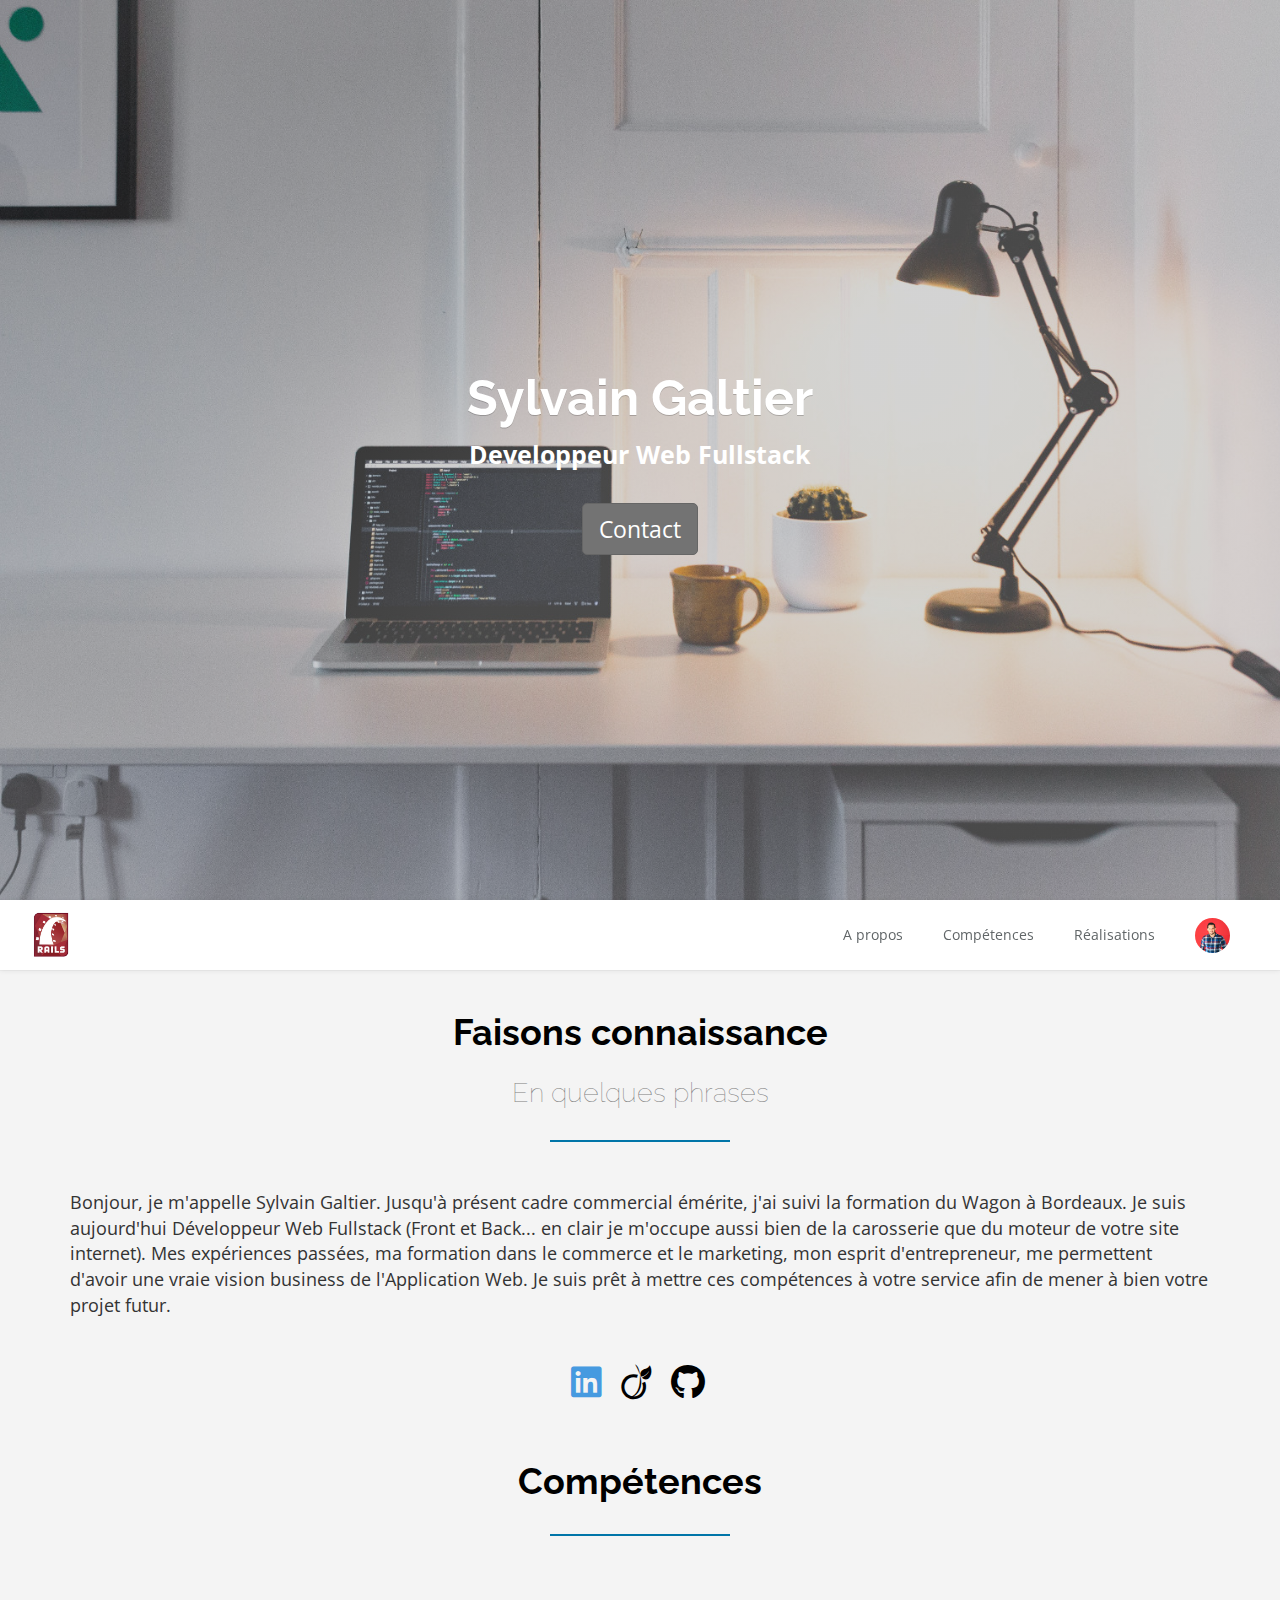
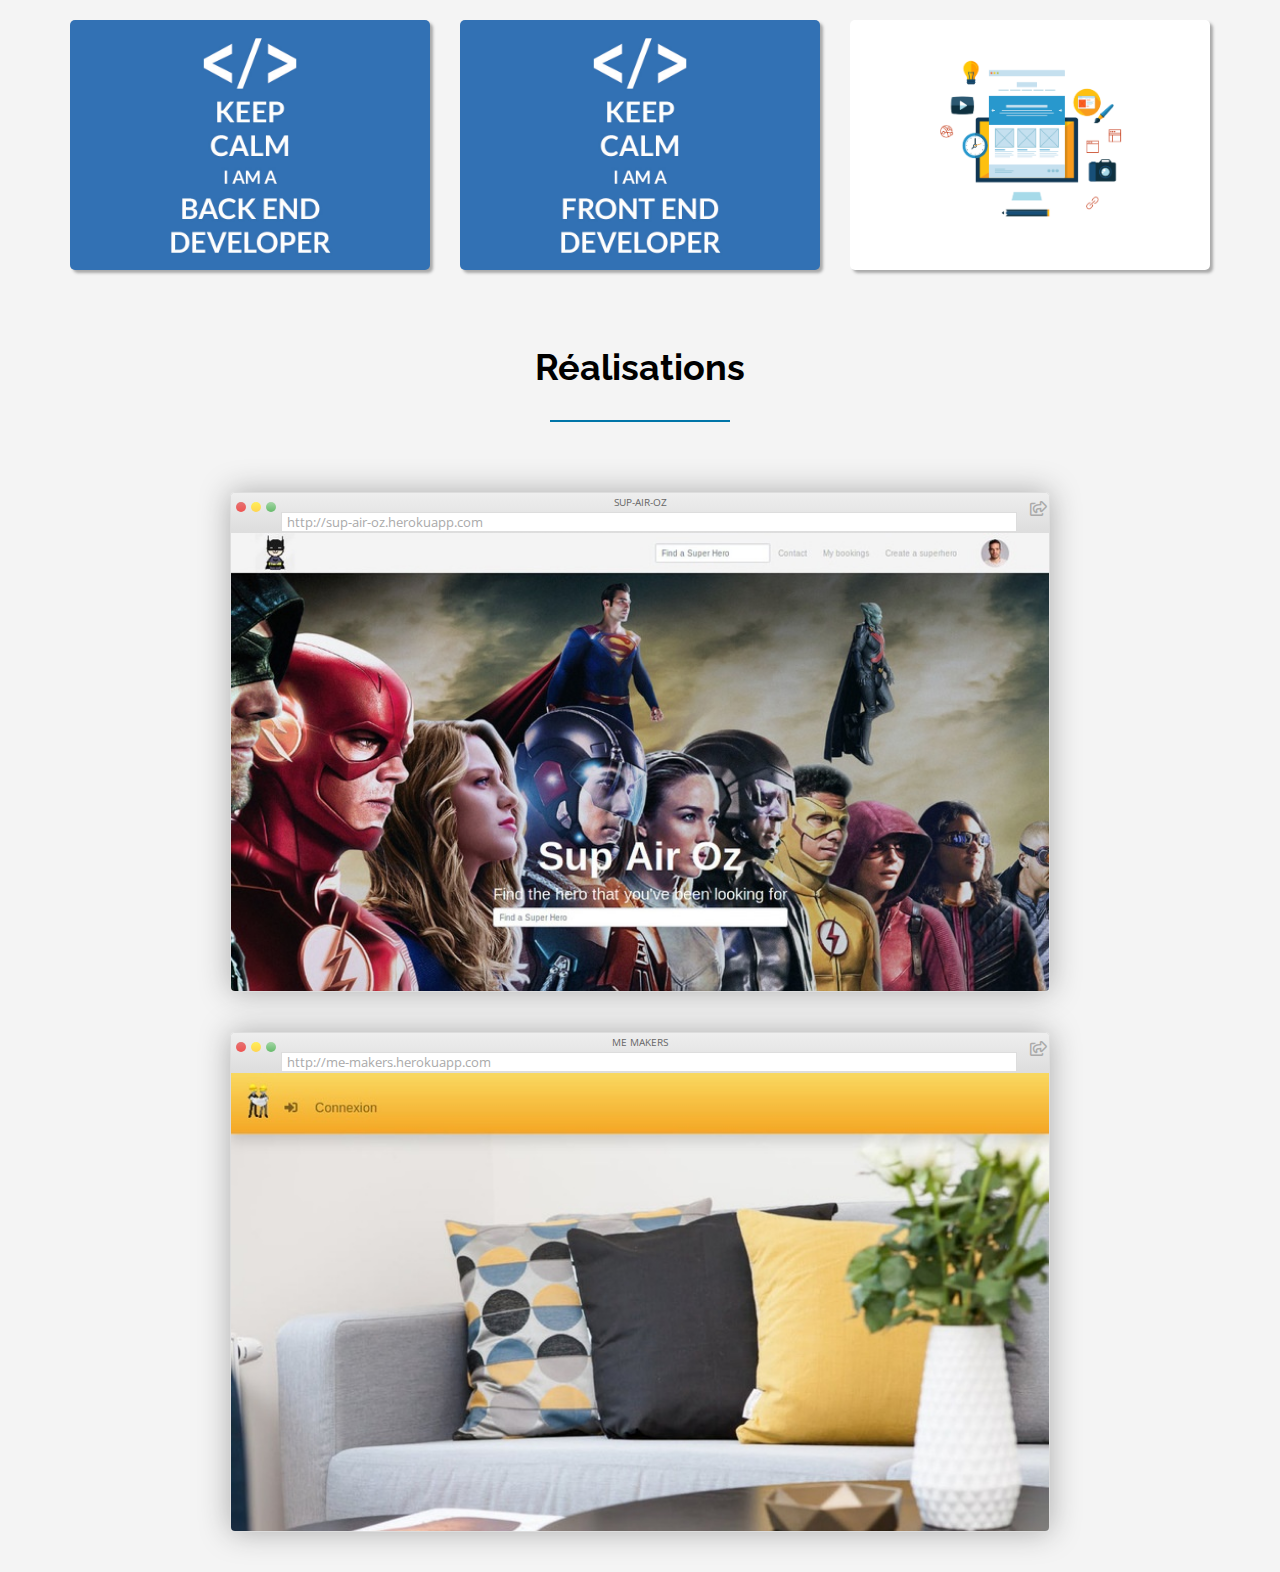
<file: index.html>
<!doctype html>
<html>
  <head>
    <meta charset="utf-8">
    <meta http-equiv="x-ua-compatible" content="ie=edge">
    <meta name="viewport"
          content="width=device-width, initial-scale=1, shrink-to-fit=no">
    <!-- Use the title from a page's frontmatter if it has one -->
    <title> Sylvain Galtier | Developpeur Web</title>
    <meta name="description" content="Développeur freelance basé à  Bordeaux. Solutions orientées Business et suivi de qualité, Ã votre écoute pour réaliser votre produit Web.">
    <meta name="keywords" content="site internet, développeur, web, full stack, freelance, Bordeaux, mission, Ruby On rails, Javascript, html, css, Prototype, Application, ">

    <!-- Facebook Open Graph data -->
    <meta property="og:title" content="Sylvain Galtier | Développeur Web">
    <meta property="og:type" content="website">
    <meta property="og:image" content="images/backgroundimg-f81dbaef.jpg">
    <meta property="og:description" content="Développeur freelance basé à Bordeaux, à votre écoute pour réaliser votre Application Web.">
    <meta property="og:url" content="https://sgalt.github.io/sylvain-galtier/">
    <meta property="og:locale" content="fr_FR">

    <!-- Twitter Open Graph data -->
    <meta name="twitter:card" content="summary_large_image">
    <meta name="twitter:title" content="Sylvain Galtier | Développeur Web">
    <meta name="twitter:description" content="Développeur freelance basé à Bordeaux, à votre écoute pour réaliser votre Application Web.">
    <meta name="twitter:image:src" content="images/backgroundimg-f81dbaef.jpg">

    <link rel="stylesheet" href="https://use.fontawesome.com/releases/v5.0.10/css/all.css">
    <link href="stylesheets/application-9dda6778.css" rel="stylesheet" />
    <script src="javascripts/application-93de88c9.js"></script>
    <link href="images/batch_191-2d5b4447.jpg" rel="icon" type="image/jpg" />
  </head>
  <body ontouchstart="">
    <div class="banner" style="background-image: linear-gradient(-225deg, rgba(0,0,0,0.3) 0%, rgba(150,150,150,0.4) 50%), url(images/backgroundimg-f81dbaef.jpg);">
  <div class="banner-content">
    <h1>Sylvain Galtier</h1>
    <p>Developpeur Web Fullstack</p>
    <a href="mailto:sylvaingaltier@gmail.com" class="btn btn-danger btn-lg">Contact</a>
  </div>
</div>

    <div class="navbar-wagon">
  <!-- Logo -->
  <a href="/" class="navbar-wagon-brand">
    <img src="images/rails-a50662dd.png" alt="logo">
  </a>

  <!-- Right Navigation -->
  <div class="navbar-wagon-right hidden-xs hidden-sm">

    <a href="#apropos" class="navbar-wagon-item navbar-wagon-link">A propos</a>
    <a href="#skills" class="navbar-wagon-item navbar-wagon-link">Compétences</a>
    <a href="#realisations" class="navbar-wagon-item navbar-wagon-link">Réalisations</a>

    <!-- Profile picture with dropdown list -->
    <div class="navbar-wagon-item">
      <div class="dropdown">
        <img src="images/batch_191-2d5b4447.jpg" class="avatar dropdown-toggle" id="navbar-wagon-menu" data-toggle="dropdown">
        <ul class="dropdown-menu dropdown-menu-right navbar-wagon-dropdown-menu">
          <li><a href="mailto:sylvaingaltier@gmail.com">Contact</a></li>
        </ul>
      </div>
    </div>
  </div>

  <!-- Dropdown appearing on mobile only -->
  <div class="navbar-wagon-item hidden-md hidden-lg">
    <div class="dropdown">
      <i class="fas fa-bars dropdown-toggle" data-toggle="dropdown" role="button"></i>
      <ul class="dropdown-menu dropdown-menu-right navbar-wagon-dropdown-menu">
        <li><a href="#apropos">A propos</a></li>
        <li><a href="#skills">Compétences</a></li>
        <li><a href="#realisations">Réalisations</a></li>
      </ul>
    </div>
  </div>
</div>

    <div class="title" id="apropos">
  <h1>Faisons connaissance</h1>
  <h5>En quelques phrases</h5>
  <p class="line text-center"></p>
</div>


<div class="container">
  <div class="about">
    <p>Bonjour, je m'appelle Sylvain Galtier. Jusqu'à présent cadre commercial émérite, j'ai suivi la formation du Wagon à Bordeaux. Je suis aujourd'hui Développeur Web Fullstack (Front et Back... en clair je m'occupe aussi bien de la carosserie que du moteur de votre site internet). Mes expériences passées, ma formation dans le commerce et le marketing, mon esprit d'entrepreneur, me permettent d'avoir une vraie vision business de l'Application Web. Je suis prêt à mettre ces compétences à votre service afin de mener à bien votre projet futur.
      </p>
  </div>
    <br/>
  <ul class="social-icons list-inline text-center">
      <li> <a href="https://www.linkedin.com/in/sylvain-galtier-61723087/" target="_blank"><i class="fab fa-linkedin"></i></a></li>
      <li> <a href="http://www.viadeo.com/p/00224hc8nel02gbz" target="_blank"><i class="fab fa-viadeo" style="color: black;"></i></a></li>
      <li> <a href="https://github.com/SGALT"><i class="fab fa-github" target="_blank" style="color: black;"></i></a></li>
  </ul>
</div>

    <div class="container cards" id="skills">
    <div class="title">
        <h1>
          Compétences
        </h1>
        <p class="line text-center"></p>
    </div>
    <div class="row">
      <div class="f1_container col-sm-4">
        <div class="col-xs col-sm-12 card f1_card front face" style="background-image: url('images/backend-a3a51f41.jpg');background-size: cover; background-repeat: no-repeat;background-position: center;">
            <div class="back face center">
            <div>
                <li class="list-unstyled">
                  <img src="images/postgre-ad4d9a07.png" class="logo-picture" alt="Postgre" />
                </li>
                <li class="list-unstyled">
                  <img src="images/ruby-b781898b.png" class="logo-picture" alt="Ruby" />
                </li>
                <li class="list-unstyled">
                  <img src="images/rails-a50662dd.png" class="logo-picture" alt="Rails" />
                </li>
            </div>
          </div>
        </div>
      </div>
      <div class="f1_container col-sm-4">
        <div class="col-xs col-sm-12 card f1_card front face" style="background-image: url('images/frontend-8b97196f.jpg');background-size: cover; background-repeat: no-repeat;background-position: center;">
          <div class="back face center">
            <div>
              <li class="list-unstyled">
                <img src="images/html-69351488.png" class="logo-picture" alt="Html" />
              </li>
              <li class="list-unstyled">
                <img src="images/css-59543976.png" class="logo-picture" alt="Css" />
              </li>
              <li class="list-unstyled">
                <img src="images/js-55988673.png" class="logo-picture" alt="Js" />
              </li>
            </div>
          </div>
        </div>
      </div>
      <div class="f1_container col-sm-4">
        <div class="col-xs col-sm-12 card f1_card front face" style="background-image: url('images/features-9a23f4a2.png');background-size: cover; background-repeat: no-repeat;background-position: center;">
          <div class="back face center">
            <div>
              <li class="list-unstyled">
                <img src="images/negociation-67fab3c6.png" class="logo-picture-bis" alt="Negociation" />
              </li>
              <li class="list-unstyled">
                <img src="images/customers-65c12cef.png" class="logo-picture-bis" alt="Customers" />
              </li>
            </div>
          </div>
        </div>
      </div>
    </div>

    <div class="title" id="realisations">
  <h1>
    Réalisations
  </h1>
  <p class="line text-center"></p>
</div>
<div class="IA_window">
  <div class="bar">
    <div class="buttons">
      <span></span>
      <span></span>
      <span></span>
    </div>
    <p>SUP-AIR-OZ</p>
    <span class="full_scr"><i class="far fa-share-square"></i></span>
    <a class="link" href="http://sup-air-oz.herokuapp.com" target="blank">http://sup-air-oz.herokuapp.com</a>
  </div>
  <div class="site">
    <a href="http://sup-air-oz.herokuapp.com"><img src="images/supairoz-11bf63ec.jpeg" alt="" /></a>
  </div>
</div>
<div class="IA_window">
  <div class="bar">
    <div class="buttons">
      <span></span>
      <span></span>
      <span></span>
    </div>
    <p>ME MAKERS</p>
    <span class="full_scr"><i class="far fa-share-square"></i></span>
    <a class="link" href="http://me-makers.herokuapp.com" target="blank">http://me-makers.herokuapp.com</a>
  </div>
  <div class="site">
    <a href="http://me-makers.herokuapp.com" style="background-image: url('images/memakers-e36d4780.jpeg')"><img src="images/memakers-e36d4780.jpeg" alt=""/></a>
  </div>
</div>

  </body>
</html>
</file>
<file: stylesheets/application-9dda6778.css>
@import url("https://fonts.googleapis.com/css?family=Open+Sans:400,300,700|Raleway:400,100,300,700,500");/*!
 * Bootstrap v3.3.7 (http://getbootstrap.com)
 * Copyright 2011-2016 Twitter, Inc.
 * Licensed under MIT (https://github.com/twbs/bootstrap/blob/master/LICENSE)
 *//*! normalize.css v3.0.3 | MIT License | github.com/necolas/normalize.css */html{font-family:sans-serif;-ms-text-size-adjust:100%;-webkit-text-size-adjust:100%}body{margin:0}article,aside,details,figcaption,figure,footer,header,hgroup,main,menu,nav,section,summary{display:block}audio,canvas,progress,video{display:inline-block;vertical-align:baseline}audio:not([controls]){display:none;height:0}[hidden],template{display:none}a{background-color:transparent}a:active,a:hover{outline:0}abbr[title]{border-bottom:1px dotted}b,strong{font-weight:bold}dfn{font-style:italic}h1{font-size:2em;margin:0.67em 0}mark{background:#ff0;color:#000}small{font-size:80%}sub,sup{font-size:75%;line-height:0;position:relative;vertical-align:baseline}sup{top:-0.5em}sub{bottom:-0.25em}img{border:0}svg:not(:root){overflow:hidden}figure{margin:1em 40px}hr{-webkit-box-sizing:content-box;box-sizing:content-box;height:0}pre{overflow:auto}code,kbd,pre,samp{font-family:monospace, monospace;font-size:1em}button,input,optgroup,select,textarea{color:inherit;font:inherit;margin:0}button{overflow:visible}button,select{text-transform:none}button,html input[type="button"],input[type="reset"],input[type="submit"]{-webkit-appearance:button;cursor:pointer}button[disabled],html input[disabled]{cursor:default}button::-moz-focus-inner,input::-moz-focus-inner{border:0;padding:0}input{line-height:normal}input[type="checkbox"],input[type="radio"]{-webkit-box-sizing:border-box;box-sizing:border-box;padding:0}input[type="number"]::-webkit-inner-spin-button,input[type="number"]::-webkit-outer-spin-button{height:auto}input[type="search"]{-webkit-appearance:textfield;-webkit-box-sizing:content-box;box-sizing:content-box}input[type="search"]::-webkit-search-cancel-button,input[type="search"]::-webkit-search-decoration{-webkit-appearance:none}fieldset{border:1px solid #c0c0c0;margin:0 2px;padding:0.35em 0.625em 0.75em}legend{border:0;padding:0}textarea{overflow:auto}optgroup{font-weight:bold}table{border-collapse:collapse;border-spacing:0}td,th{padding:0}/*! Source: https://github.com/h5bp/html5-boilerplate/blob/master/src/css/main.css */@media print{*,*:before,*:after{background:transparent !important;color:#000 !important;-webkit-box-shadow:none !important;box-shadow:none !important;text-shadow:none !important}a,a:visited{text-decoration:underline}a[href]:after{content:" (" attr(href) ")"}abbr[title]:after{content:" (" attr(title) ")"}a[href^="#"]:after,a[href^="javascript:"]:after{content:""}pre,blockquote{border:1px solid #999;page-break-inside:avoid}thead{display:table-header-group}tr,img{page-break-inside:avoid}img{max-width:100% !important}p,h2,h3{orphans:3;widows:3}h2,h3{page-break-after:avoid}.navbar{display:none}.btn>.caret,.dropup>.btn>.caret{border-top-color:#000 !important}.label{border:1px solid #000}.table{border-collapse:collapse !important}.table td,.table th{background-color:#fff !important}.table-bordered th,.table-bordered td{border:1px solid #ddd !important}}@font-face{font-family:'Glyphicons Halflings';src:url("../assets/bootstrap/glyphicons-halflings-regular-86b6f62b.eot");src:url("../assets/bootstrap/glyphicons-halflings-regular-86b6f62b.eot?#iefix") format("embedded-opentype"),url("../assets/bootstrap/glyphicons-halflings-regular-ca35b697.woff2") format("woff2"),url("../assets/bootstrap/glyphicons-halflings-regular-278e49a8.woff") format("woff"),url("../assets/bootstrap/glyphicons-halflings-regular-44bc1850.ttf") format("truetype"),url("../assets/bootstrap/glyphicons-halflings-regular-de51a849.svg#glyphicons_halflingsregular") format("svg")}.glyphicon{position:relative;top:1px;display:inline-block;font-family:'Glyphicons Halflings';font-style:normal;font-weight:normal;line-height:1;-webkit-font-smoothing:antialiased;-moz-osx-font-smoothing:grayscale}.glyphicon-asterisk:before{content:"\002a"}.glyphicon-plus:before{content:"\002b"}.glyphicon-euro:before,.glyphicon-eur:before{content:"\20ac"}.glyphicon-minus:before{content:"\2212"}.glyphicon-cloud:before{content:"\2601"}.glyphicon-envelope:before{content:"\2709"}.glyphicon-pencil:before{content:"\270f"}.glyphicon-glass:before{content:"\e001"}.glyphicon-music:before{content:"\e002"}.glyphicon-search:before{content:"\e003"}.glyphicon-heart:before{content:"\e005"}.glyphicon-star:before{content:"\e006"}.glyphicon-star-empty:before{content:"\e007"}.glyphicon-user:before{content:"\e008"}.glyphicon-film:before{content:"\e009"}.glyphicon-th-large:before{content:"\e010"}.glyphicon-th:before{content:"\e011"}.glyphicon-th-list:before{content:"\e012"}.glyphicon-ok:before{content:"\e013"}.glyphicon-remove:before{content:"\e014"}.glyphicon-zoom-in:before{content:"\e015"}.glyphicon-zoom-out:before{content:"\e016"}.glyphicon-off:before{content:"\e017"}.glyphicon-signal:before{content:"\e018"}.glyphicon-cog:before{content:"\e019"}.glyphicon-trash:before{content:"\e020"}.glyphicon-home:before{content:"\e021"}.glyphicon-file:before{content:"\e022"}.glyphicon-time:before{content:"\e023"}.glyphicon-road:before{content:"\e024"}.glyphicon-download-alt:before{content:"\e025"}.glyphicon-download:before{content:"\e026"}.glyphicon-upload:before{content:"\e027"}.glyphicon-inbox:before{content:"\e028"}.glyphicon-play-circle:before{content:"\e029"}.glyphicon-repeat:before{content:"\e030"}.glyphicon-refresh:before{content:"\e031"}.glyphicon-list-alt:before{content:"\e032"}.glyphicon-lock:before{content:"\e033"}.glyphicon-flag:before{content:"\e034"}.glyphicon-headphones:before{content:"\e035"}.glyphicon-volume-off:before{content:"\e036"}.glyphicon-volume-down:before{content:"\e037"}.glyphicon-volume-up:before{content:"\e038"}.glyphicon-qrcode:before{content:"\e039"}.glyphicon-barcode:before{content:"\e040"}.glyphicon-tag:before{content:"\e041"}.glyphicon-tags:before{content:"\e042"}.glyphicon-book:before{content:"\e043"}.glyphicon-bookmark:before{content:"\e044"}.glyphicon-print:before{content:"\e045"}.glyphicon-camera:before{content:"\e046"}.glyphicon-font:before{content:"\e047"}.glyphicon-bold:before{content:"\e048"}.glyphicon-italic:before{content:"\e049"}.glyphicon-text-height:before{content:"\e050"}.glyphicon-text-width:before{content:"\e051"}.glyphicon-align-left:before{content:"\e052"}.glyphicon-align-center:before{content:"\e053"}.glyphicon-align-right:before{content:"\e054"}.glyphicon-align-justify:before{content:"\e055"}.glyphicon-list:before{content:"\e056"}.glyphicon-indent-left:before{content:"\e057"}.glyphicon-indent-right:before{content:"\e058"}.glyphicon-facetime-video:before{content:"\e059"}.glyphicon-picture:before{content:"\e060"}.glyphicon-map-marker:before{content:"\e062"}.glyphicon-adjust:before{content:"\e063"}.glyphicon-tint:before{content:"\e064"}.glyphicon-edit:before{content:"\e065"}.glyphicon-share:before{content:"\e066"}.glyphicon-check:before{content:"\e067"}.glyphicon-move:before{content:"\e068"}.glyphicon-step-backward:before{content:"\e069"}.glyphicon-fast-backward:before{content:"\e070"}.glyphicon-backward:before{content:"\e071"}.glyphicon-play:before{content:"\e072"}.glyphicon-pause:before{content:"\e073"}.glyphicon-stop:before{content:"\e074"}.glyphicon-forward:before{content:"\e075"}.glyphicon-fast-forward:before{content:"\e076"}.glyphicon-step-forward:before{content:"\e077"}.glyphicon-eject:before{content:"\e078"}.glyphicon-chevron-left:before{content:"\e079"}.glyphicon-chevron-right:before{content:"\e080"}.glyphicon-plus-sign:before{content:"\e081"}.glyphicon-minus-sign:before{content:"\e082"}.glyphicon-remove-sign:before{content:"\e083"}.glyphicon-ok-sign:before{content:"\e084"}.glyphicon-question-sign:before{content:"\e085"}.glyphicon-info-sign:before{content:"\e086"}.glyphicon-screenshot:before{content:"\e087"}.glyphicon-remove-circle:before{content:"\e088"}.glyphicon-ok-circle:before{content:"\e089"}.glyphicon-ban-circle:before{content:"\e090"}.glyphicon-arrow-left:before{content:"\e091"}.glyphicon-arrow-right:before{content:"\e092"}.glyphicon-arrow-up:before{content:"\e093"}.glyphicon-arrow-down:before{content:"\e094"}.glyphicon-share-alt:before{content:"\e095"}.glyphicon-resize-full:before{content:"\e096"}.glyphicon-resize-small:before{content:"\e097"}.glyphicon-exclamation-sign:before{content:"\e101"}.glyphicon-gift:before{content:"\e102"}.glyphicon-leaf:before{content:"\e103"}.glyphicon-fire:before{content:"\e104"}.glyphicon-eye-open:before{content:"\e105"}.glyphicon-eye-close:before{content:"\e106"}.glyphicon-warning-sign:before{content:"\e107"}.glyphicon-plane:before{content:"\e108"}.glyphicon-calendar:before{content:"\e109"}.glyphicon-random:before{content:"\e110"}.glyphicon-comment:before{content:"\e111"}.glyphicon-magnet:before{content:"\e112"}.glyphicon-chevron-up:before{content:"\e113"}.glyphicon-chevron-down:before{content:"\e114"}.glyphicon-retweet:before{content:"\e115"}.glyphicon-shopping-cart:before{content:"\e116"}.glyphicon-folder-close:before{content:"\e117"}.glyphicon-folder-open:before{content:"\e118"}.glyphicon-resize-vertical:before{content:"\e119"}.glyphicon-resize-horizontal:before{content:"\e120"}.glyphicon-hdd:before{content:"\e121"}.glyphicon-bullhorn:before{content:"\e122"}.glyphicon-bell:before{content:"\e123"}.glyphicon-certificate:before{content:"\e124"}.glyphicon-thumbs-up:before{content:"\e125"}.glyphicon-thumbs-down:before{content:"\e126"}.glyphicon-hand-right:before{content:"\e127"}.glyphicon-hand-left:before{content:"\e128"}.glyphicon-hand-up:before{content:"\e129"}.glyphicon-hand-down:before{content:"\e130"}.glyphicon-circle-arrow-right:before{content:"\e131"}.glyphicon-circle-arrow-left:before{content:"\e132"}.glyphicon-circle-arrow-up:before{content:"\e133"}.glyphicon-circle-arrow-down:before{content:"\e134"}.glyphicon-globe:before{content:"\e135"}.glyphicon-wrench:before{content:"\e136"}.glyphicon-tasks:before{content:"\e137"}.glyphicon-filter:before{content:"\e138"}.glyphicon-briefcase:before{content:"\e139"}.glyphicon-fullscreen:before{content:"\e140"}.glyphicon-dashboard:before{content:"\e141"}.glyphicon-paperclip:before{content:"\e142"}.glyphicon-heart-empty:before{content:"\e143"}.glyphicon-link:before{content:"\e144"}.glyphicon-phone:before{content:"\e145"}.glyphicon-pushpin:before{content:"\e146"}.glyphicon-usd:before{content:"\e148"}.glyphicon-gbp:before{content:"\e149"}.glyphicon-sort:before{content:"\e150"}.glyphicon-sort-by-alphabet:before{content:"\e151"}.glyphicon-sort-by-alphabet-alt:before{content:"\e152"}.glyphicon-sort-by-order:before{content:"\e153"}.glyphicon-sort-by-order-alt:before{content:"\e154"}.glyphicon-sort-by-attributes:before{content:"\e155"}.glyphicon-sort-by-attributes-alt:before{content:"\e156"}.glyphicon-unchecked:before{content:"\e157"}.glyphicon-expand:before{content:"\e158"}.glyphicon-collapse-down:before{content:"\e159"}.glyphicon-collapse-up:before{content:"\e160"}.glyphicon-log-in:before{content:"\e161"}.glyphicon-flash:before{content:"\e162"}.glyphicon-log-out:before{content:"\e163"}.glyphicon-new-window:before{content:"\e164"}.glyphicon-record:before{content:"\e165"}.glyphicon-save:before{content:"\e166"}.glyphicon-open:before{content:"\e167"}.glyphicon-saved:before{content:"\e168"}.glyphicon-import:before{content:"\e169"}.glyphicon-export:before{content:"\e170"}.glyphicon-send:before{content:"\e171"}.glyphicon-floppy-disk:before{content:"\e172"}.glyphicon-floppy-saved:before{content:"\e173"}.glyphicon-floppy-remove:before{content:"\e174"}.glyphicon-floppy-save:before{content:"\e175"}.glyphicon-floppy-open:before{content:"\e176"}.glyphicon-credit-card:before{content:"\e177"}.glyphicon-transfer:before{content:"\e178"}.glyphicon-cutlery:before{content:"\e179"}.glyphicon-header:before{content:"\e180"}.glyphicon-compressed:before{content:"\e181"}.glyphicon-earphone:before{content:"\e182"}.glyphicon-phone-alt:before{content:"\e183"}.glyphicon-tower:before{content:"\e184"}.glyphicon-stats:before{content:"\e185"}.glyphicon-sd-video:before{content:"\e186"}.glyphicon-hd-video:before{content:"\e187"}.glyphicon-subtitles:before{content:"\e188"}.glyphicon-sound-stereo:before{content:"\e189"}.glyphicon-sound-dolby:before{content:"\e190"}.glyphicon-sound-5-1:before{content:"\e191"}.glyphicon-sound-6-1:before{content:"\e192"}.glyphicon-sound-7-1:before{content:"\e193"}.glyphicon-copyright-mark:before{content:"\e194"}.glyphicon-registration-mark:before{content:"\e195"}.glyphicon-cloud-download:before{content:"\e197"}.glyphicon-cloud-upload:before{content:"\e198"}.glyphicon-tree-conifer:before{content:"\e199"}.glyphicon-tree-deciduous:before{content:"\e200"}.glyphicon-cd:before{content:"\e201"}.glyphicon-save-file:before{content:"\e202"}.glyphicon-open-file:before{content:"\e203"}.glyphicon-level-up:before{content:"\e204"}.glyphicon-copy:before{content:"\e205"}.glyphicon-paste:before{content:"\e206"}.glyphicon-alert:before{content:"\e209"}.glyphicon-equalizer:before{content:"\e210"}.glyphicon-king:before{content:"\e211"}.glyphicon-queen:before{content:"\e212"}.glyphicon-pawn:before{content:"\e213"}.glyphicon-bishop:before{content:"\e214"}.glyphicon-knight:before{content:"\e215"}.glyphicon-baby-formula:before{content:"\e216"}.glyphicon-tent:before{content:"\26fa"}.glyphicon-blackboard:before{content:"\e218"}.glyphicon-bed:before{content:"\e219"}.glyphicon-apple:before{content:"\f8ff"}.glyphicon-erase:before{content:"\e221"}.glyphicon-hourglass:before{content:"\231b"}.glyphicon-lamp:before{content:"\e223"}.glyphicon-duplicate:before{content:"\e224"}.glyphicon-piggy-bank:before{content:"\e225"}.glyphicon-scissors:before{content:"\e226"}.glyphicon-bitcoin:before{content:"\e227"}.glyphicon-btc:before{content:"\e227"}.glyphicon-xbt:before{content:"\e227"}.glyphicon-yen:before{content:"\00a5"}.glyphicon-jpy:before{content:"\00a5"}.glyphicon-ruble:before{content:"\20bd"}.glyphicon-rub:before{content:"\20bd"}.glyphicon-scale:before{content:"\e230"}.glyphicon-ice-lolly:before{content:"\e231"}.glyphicon-ice-lolly-tasted:before{content:"\e232"}.glyphicon-education:before{content:"\e233"}.glyphicon-option-horizontal:before{content:"\e234"}.glyphicon-option-vertical:before{content:"\e235"}.glyphicon-menu-hamburger:before{content:"\e236"}.glyphicon-modal-window:before{content:"\e237"}.glyphicon-oil:before{content:"\e238"}.glyphicon-grain:before{content:"\e239"}.glyphicon-sunglasses:before{content:"\e240"}.glyphicon-text-size:before{content:"\e241"}.glyphicon-text-color:before{content:"\e242"}.glyphicon-text-background:before{content:"\e243"}.glyphicon-object-align-top:before{content:"\e244"}.glyphicon-object-align-bottom:before{content:"\e245"}.glyphicon-object-align-horizontal:before{content:"\e246"}.glyphicon-object-align-left:before{content:"\e247"}.glyphicon-object-align-vertical:before{content:"\e248"}.glyphicon-object-align-right:before{content:"\e249"}.glyphicon-triangle-right:before{content:"\e250"}.glyphicon-triangle-left:before{content:"\e251"}.glyphicon-triangle-bottom:before{content:"\e252"}.glyphicon-triangle-top:before{content:"\e253"}.glyphicon-console:before{content:"\e254"}.glyphicon-superscript:before{content:"\e255"}.glyphicon-subscript:before{content:"\e256"}.glyphicon-menu-left:before{content:"\e257"}.glyphicon-menu-right:before{content:"\e258"}.glyphicon-menu-down:before{content:"\e259"}.glyphicon-menu-up:before{content:"\e260"}*{-webkit-box-sizing:border-box;box-sizing:border-box}*:before,*:after{-webkit-box-sizing:border-box;box-sizing:border-box}html{font-size:10px;-webkit-tap-highlight-color:transparent}body{font-family:"Open Sans", "Helvetica", "sans-serif";font-size:18px;line-height:1.42857143;color:#333333;background-color:#F4F4F4}input,button,select,textarea{font-family:inherit;font-size:inherit;line-height:inherit}a{color:#469AE0;text-decoration:none}a:hover,a:focus{color:#1f74ba;text-decoration:underline}a:focus{outline:5px auto -webkit-focus-ring-color;outline-offset:-2px}figure{margin:0}img{vertical-align:middle}.img-responsive{display:block;max-width:100%;height:auto}.img-rounded{border-radius:5px}.img-thumbnail{padding:4px;line-height:1.42857143;background-color:#F4F4F4;border:1px solid #ddd;border-radius:2px;-webkit-transition:all 0.2s ease-in-out;transition:all 0.2s ease-in-out;display:inline-block;max-width:100%;height:auto}.img-circle{border-radius:50%}hr{margin-top:25px;margin-bottom:25px;border:0;border-top:1px solid #eeeeee}.sr-only{position:absolute;width:1px;height:1px;margin:-1px;padding:0;overflow:hidden;clip:rect(0, 0, 0, 0);border:0}.sr-only-focusable:active,.sr-only-focusable:focus{position:static;width:auto;height:auto;margin:0;overflow:visible;clip:auto}[role="button"]{cursor:pointer}h1,h2,h3,h4,h5,h6,.h1,.h2,.h3,.h4,.h5,.h6{font-family:"Raleway", "Helvetica", "sans-serif";font-weight:500;line-height:1.1;color:inherit}h1 small,h1 .small,h2 small,h2 .small,h3 small,h3 .small,h4 small,h4 .small,h5 small,h5 .small,h6 small,h6 .small,.h1 small,.h1 .small,.h2 small,.h2 .small,.h3 small,.h3 .small,.h4 small,.h4 .small,.h5 small,.h5 .small,.h6 small,.h6 .small{font-weight:normal;line-height:1;color:#777777}h1,.h1,h2,.h2,h3,.h3{margin-top:25px;margin-bottom:12.5px}h1 small,h1 .small,.h1 small,.h1 .small,h2 small,h2 .small,.h2 small,.h2 .small,h3 small,h3 .small,.h3 small,.h3 .small{font-size:65%}h4,.h4,h5,.h5,h6,.h6{margin-top:12.5px;margin-bottom:12.5px}h4 small,h4 .small,.h4 small,.h4 .small,h5 small,h5 .small,.h5 small,.h5 .small,h6 small,h6 .small,.h6 small,.h6 .small{font-size:75%}h1,.h1{font-size:46px}h2,.h2{font-size:38px}h3,.h3{font-size:31px}h4,.h4{font-size:23px}h5,.h5{font-size:18px}h6,.h6{font-size:16px}p{margin:0 0 12.5px}.lead{margin-bottom:25px;font-size:20px;font-weight:300;line-height:1.4}@media (min-width: 768px){.lead{font-size:27px}}small,.small{font-size:88%}mark,.mark{background-color:#fcf8e3;padding:.2em}.text-left{text-align:left}.text-right{text-align:right}.text-center{text-align:center}.text-justify{text-align:justify}.text-nowrap{white-space:nowrap}.text-lowercase{text-transform:lowercase}.text-uppercase,.initialism{text-transform:uppercase}.text-capitalize{text-transform:capitalize}.text-muted{color:#777777}.text-primary{color:#469AE0}a.text-primary:hover,a.text-primary:focus{color:#2381d0}.text-success{color:#3c763d}a.text-success:hover,a.text-success:focus{color:#2b542c}.text-info{color:#31708f}a.text-info:hover,a.text-info:focus{color:#245269}.text-warning{color:#8a6d3b}a.text-warning:hover,a.text-warning:focus{color:#66512c}.text-danger{color:#a94442}a.text-danger:hover,a.text-danger:focus{color:#843534}.bg-primary{color:#fff}.bg-primary{background-color:#469AE0}a.bg-primary:hover,a.bg-primary:focus{background-color:#2381d0}.bg-success{background-color:#dff0d8}a.bg-success:hover,a.bg-success:focus{background-color:#c1e2b3}.bg-info{background-color:#d9edf7}a.bg-info:hover,a.bg-info:focus{background-color:#afd9ee}.bg-warning{background-color:#fcf8e3}a.bg-warning:hover,a.bg-warning:focus{background-color:#f7ecb5}.bg-danger{background-color:#f2dede}a.bg-danger:hover,a.bg-danger:focus{background-color:#e4b9b9}.page-header{padding-bottom:11.5px;margin:50px 0 25px;border-bottom:1px solid #eeeeee}ul,ol{margin-top:0;margin-bottom:12.5px}ul ul,ul ol,ol ul,ol ol{margin-bottom:0}.list-unstyled{padding-left:0;list-style:none}.list-inline{padding-left:0;list-style:none;margin-left:-5px}.list-inline>li{display:inline-block;padding-left:5px;padding-right:5px}dl{margin-top:0;margin-bottom:25px}dt,dd{line-height:1.42857143}dt{font-weight:bold}dd{margin-left:0}.dl-horizontal dd:before,.dl-horizontal dd:after{content:" ";display:table}.dl-horizontal dd:after{clear:both}@media (min-width: 768px){.dl-horizontal dt{float:left;width:160px;clear:left;text-align:right;overflow:hidden;text-overflow:ellipsis;white-space:nowrap}.dl-horizontal dd{margin-left:180px}}abbr[title],abbr[data-original-title]{cursor:help;border-bottom:1px dotted #777777}.initialism{font-size:90%}blockquote{padding:12.5px 25px;margin:0 0 25px;font-size:22.5px;border-left:5px solid #eeeeee}blockquote p:last-child,blockquote ul:last-child,blockquote ol:last-child{margin-bottom:0}blockquote footer,blockquote small,blockquote .small{display:block;font-size:80%;line-height:1.42857143;color:#777777}blockquote footer:before,blockquote small:before,blockquote .small:before{content:'\2014 \00A0'}.blockquote-reverse,blockquote.pull-right{padding-right:15px;padding-left:0;border-right:5px solid #eeeeee;border-left:0;text-align:right}.blockquote-reverse footer:before,.blockquote-reverse small:before,.blockquote-reverse .small:before,blockquote.pull-right footer:before,blockquote.pull-right small:before,blockquote.pull-right .small:before{content:''}.blockquote-reverse footer:after,.blockquote-reverse small:after,.blockquote-reverse .small:after,blockquote.pull-right footer:after,blockquote.pull-right small:after,blockquote.pull-right .small:after{content:'\00A0 \2014'}address{margin-bottom:25px;font-style:normal;line-height:1.42857143}code,kbd,pre,samp{font-family:Menlo, Monaco, Consolas, "Courier New", monospace}code{padding:2px 4px;font-size:90%;color:#c7254e;background-color:#f9f2f4;border-radius:2px}kbd{padding:2px 4px;font-size:90%;color:#fff;background-color:#333;border-radius:2px;-webkit-box-shadow:inset 0 -1px 0 rgba(0,0,0,0.25);box-shadow:inset 0 -1px 0 rgba(0,0,0,0.25)}kbd kbd{padding:0;font-size:100%;font-weight:bold;-webkit-box-shadow:none;box-shadow:none}pre{display:block;padding:12px;margin:0 0 12.5px;font-size:17px;line-height:1.42857143;word-break:break-all;word-wrap:break-word;color:#333333;background-color:#f5f5f5;border:1px solid #ccc;border-radius:2px}pre code{padding:0;font-size:inherit;color:inherit;white-space:pre-wrap;background-color:transparent;border-radius:0}.pre-scrollable{max-height:340px;overflow-y:scroll}.container{margin-right:auto;margin-left:auto;padding-left:15px;padding-right:15px}.container:before,.container:after{content:" ";display:table}.container:after{clear:both}@media (min-width: 768px){.container{width:750px}}@media (min-width: 992px){.container{width:970px}}@media (min-width: 1200px){.container{width:1170px}}.container-fluid{margin-right:auto;margin-left:auto;padding-left:15px;padding-right:15px}.container-fluid:before,.container-fluid:after{content:" ";display:table}.container-fluid:after{clear:both}.row{margin-left:-15px;margin-right:-15px}.row:before,.row:after{content:" ";display:table}.row:after{clear:both}.col-xs-1,.col-sm-1,.col-md-1,.col-lg-1,.col-xs-2,.col-sm-2,.col-md-2,.col-lg-2,.col-xs-3,.col-sm-3,.col-md-3,.col-lg-3,.col-xs-4,.col-sm-4,.col-md-4,.col-lg-4,.col-xs-5,.col-sm-5,.col-md-5,.col-lg-5,.col-xs-6,.col-sm-6,.col-md-6,.col-lg-6,.col-xs-7,.col-sm-7,.col-md-7,.col-lg-7,.col-xs-8,.col-sm-8,.col-md-8,.col-lg-8,.col-xs-9,.col-sm-9,.col-md-9,.col-lg-9,.col-xs-10,.col-sm-10,.col-md-10,.col-lg-10,.col-xs-11,.col-sm-11,.col-md-11,.col-lg-11,.col-xs-12,.col-sm-12,.col-md-12,.col-lg-12{position:relative;min-height:1px;padding-left:15px;padding-right:15px}.col-xs-1,.col-xs-2,.col-xs-3,.col-xs-4,.col-xs-5,.col-xs-6,.col-xs-7,.col-xs-8,.col-xs-9,.col-xs-10,.col-xs-11,.col-xs-12{float:left}.col-xs-1{width:8.33333333%}.col-xs-2{width:16.66666667%}.col-xs-3{width:25%}.col-xs-4{width:33.33333333%}.col-xs-5{width:41.66666667%}.col-xs-6{width:50%}.col-xs-7{width:58.33333333%}.col-xs-8{width:66.66666667%}.col-xs-9{width:75%}.col-xs-10{width:83.33333333%}.col-xs-11{width:91.66666667%}.col-xs-12{width:100%}.col-xs-pull-0{right:auto}.col-xs-pull-1{right:8.33333333%}.col-xs-pull-2{right:16.66666667%}.col-xs-pull-3{right:25%}.col-xs-pull-4{right:33.33333333%}.col-xs-pull-5{right:41.66666667%}.col-xs-pull-6{right:50%}.col-xs-pull-7{right:58.33333333%}.col-xs-pull-8{right:66.66666667%}.col-xs-pull-9{right:75%}.col-xs-pull-10{right:83.33333333%}.col-xs-pull-11{right:91.66666667%}.col-xs-pull-12{right:100%}.col-xs-push-0{left:auto}.col-xs-push-1{left:8.33333333%}.col-xs-push-2{left:16.66666667%}.col-xs-push-3{left:25%}.col-xs-push-4{left:33.33333333%}.col-xs-push-5{left:41.66666667%}.col-xs-push-6{left:50%}.col-xs-push-7{left:58.33333333%}.col-xs-push-8{left:66.66666667%}.col-xs-push-9{left:75%}.col-xs-push-10{left:83.33333333%}.col-xs-push-11{left:91.66666667%}.col-xs-push-12{left:100%}.col-xs-offset-0{margin-left:0%}.col-xs-offset-1{margin-left:8.33333333%}.col-xs-offset-2{margin-left:16.66666667%}.col-xs-offset-3{margin-left:25%}.col-xs-offset-4{margin-left:33.33333333%}.col-xs-offset-5{margin-left:41.66666667%}.col-xs-offset-6{margin-left:50%}.col-xs-offset-7{margin-left:58.33333333%}.col-xs-offset-8{margin-left:66.66666667%}.col-xs-offset-9{margin-left:75%}.col-xs-offset-10{margin-left:83.33333333%}.col-xs-offset-11{margin-left:91.66666667%}.col-xs-offset-12{margin-left:100%}@media (min-width: 768px){.col-sm-1,.col-sm-2,.col-sm-3,.col-sm-4,.col-sm-5,.col-sm-6,.col-sm-7,.col-sm-8,.col-sm-9,.col-sm-10,.col-sm-11,.col-sm-12{float:left}.col-sm-1{width:8.33333333%}.col-sm-2{width:16.66666667%}.col-sm-3{width:25%}.col-sm-4{width:33.33333333%}.col-sm-5{width:41.66666667%}.col-sm-6{width:50%}.col-sm-7{width:58.33333333%}.col-sm-8{width:66.66666667%}.col-sm-9{width:75%}.col-sm-10{width:83.33333333%}.col-sm-11{width:91.66666667%}.col-sm-12{width:100%}.col-sm-pull-0{right:auto}.col-sm-pull-1{right:8.33333333%}.col-sm-pull-2{right:16.66666667%}.col-sm-pull-3{right:25%}.col-sm-pull-4{right:33.33333333%}.col-sm-pull-5{right:41.66666667%}.col-sm-pull-6{right:50%}.col-sm-pull-7{right:58.33333333%}.col-sm-pull-8{right:66.66666667%}.col-sm-pull-9{right:75%}.col-sm-pull-10{right:83.33333333%}.col-sm-pull-11{right:91.66666667%}.col-sm-pull-12{right:100%}.col-sm-push-0{left:auto}.col-sm-push-1{left:8.33333333%}.col-sm-push-2{left:16.66666667%}.col-sm-push-3{left:25%}.col-sm-push-4{left:33.33333333%}.col-sm-push-5{left:41.66666667%}.col-sm-push-6{left:50%}.col-sm-push-7{left:58.33333333%}.col-sm-push-8{left:66.66666667%}.col-sm-push-9{left:75%}.col-sm-push-10{left:83.33333333%}.col-sm-push-11{left:91.66666667%}.col-sm-push-12{left:100%}.col-sm-offset-0{margin-left:0%}.col-sm-offset-1{margin-left:8.33333333%}.col-sm-offset-2{margin-left:16.66666667%}.col-sm-offset-3{margin-left:25%}.col-sm-offset-4{margin-left:33.33333333%}.col-sm-offset-5{margin-left:41.66666667%}.col-sm-offset-6{margin-left:50%}.col-sm-offset-7{margin-left:58.33333333%}.col-sm-offset-8{margin-left:66.66666667%}.col-sm-offset-9{margin-left:75%}.col-sm-offset-10{margin-left:83.33333333%}.col-sm-offset-11{margin-left:91.66666667%}.col-sm-offset-12{margin-left:100%}}@media (min-width: 992px){.col-md-1,.col-md-2,.col-md-3,.col-md-4,.col-md-5,.col-md-6,.col-md-7,.col-md-8,.col-md-9,.col-md-10,.col-md-11,.col-md-12{float:left}.col-md-1{width:8.33333333%}.col-md-2{width:16.66666667%}.col-md-3{width:25%}.col-md-4{width:33.33333333%}.col-md-5{width:41.66666667%}.col-md-6{width:50%}.col-md-7{width:58.33333333%}.col-md-8{width:66.66666667%}.col-md-9{width:75%}.col-md-10{width:83.33333333%}.col-md-11{width:91.66666667%}.col-md-12{width:100%}.col-md-pull-0{right:auto}.col-md-pull-1{right:8.33333333%}.col-md-pull-2{right:16.66666667%}.col-md-pull-3{right:25%}.col-md-pull-4{right:33.33333333%}.col-md-pull-5{right:41.66666667%}.col-md-pull-6{right:50%}.col-md-pull-7{right:58.33333333%}.col-md-pull-8{right:66.66666667%}.col-md-pull-9{right:75%}.col-md-pull-10{right:83.33333333%}.col-md-pull-11{right:91.66666667%}.col-md-pull-12{right:100%}.col-md-push-0{left:auto}.col-md-push-1{left:8.33333333%}.col-md-push-2{left:16.66666667%}.col-md-push-3{left:25%}.col-md-push-4{left:33.33333333%}.col-md-push-5{left:41.66666667%}.col-md-push-6{left:50%}.col-md-push-7{left:58.33333333%}.col-md-push-8{left:66.66666667%}.col-md-push-9{left:75%}.col-md-push-10{left:83.33333333%}.col-md-push-11{left:91.66666667%}.col-md-push-12{left:100%}.col-md-offset-0{margin-left:0%}.col-md-offset-1{margin-left:8.33333333%}.col-md-offset-2{margin-left:16.66666667%}.col-md-offset-3{margin-left:25%}.col-md-offset-4{margin-left:33.33333333%}.col-md-offset-5{margin-left:41.66666667%}.col-md-offset-6{margin-left:50%}.col-md-offset-7{margin-left:58.33333333%}.col-md-offset-8{margin-left:66.66666667%}.col-md-offset-9{margin-left:75%}.col-md-offset-10{margin-left:83.33333333%}.col-md-offset-11{margin-left:91.66666667%}.col-md-offset-12{margin-left:100%}}@media (min-width: 1200px){.col-lg-1,.col-lg-2,.col-lg-3,.col-lg-4,.col-lg-5,.col-lg-6,.col-lg-7,.col-lg-8,.col-lg-9,.col-lg-10,.col-lg-11,.col-lg-12{float:left}.col-lg-1{width:8.33333333%}.col-lg-2{width:16.66666667%}.col-lg-3{width:25%}.col-lg-4{width:33.33333333%}.col-lg-5{width:41.66666667%}.col-lg-6{width:50%}.col-lg-7{width:58.33333333%}.col-lg-8{width:66.66666667%}.col-lg-9{width:75%}.col-lg-10{width:83.33333333%}.col-lg-11{width:91.66666667%}.col-lg-12{width:100%}.col-lg-pull-0{right:auto}.col-lg-pull-1{right:8.33333333%}.col-lg-pull-2{right:16.66666667%}.col-lg-pull-3{right:25%}.col-lg-pull-4{right:33.33333333%}.col-lg-pull-5{right:41.66666667%}.col-lg-pull-6{right:50%}.col-lg-pull-7{right:58.33333333%}.col-lg-pull-8{right:66.66666667%}.col-lg-pull-9{right:75%}.col-lg-pull-10{right:83.33333333%}.col-lg-pull-11{right:91.66666667%}.col-lg-pull-12{right:100%}.col-lg-push-0{left:auto}.col-lg-push-1{left:8.33333333%}.col-lg-push-2{left:16.66666667%}.col-lg-push-3{left:25%}.col-lg-push-4{left:33.33333333%}.col-lg-push-5{left:41.66666667%}.col-lg-push-6{left:50%}.col-lg-push-7{left:58.33333333%}.col-lg-push-8{left:66.66666667%}.col-lg-push-9{left:75%}.col-lg-push-10{left:83.33333333%}.col-lg-push-11{left:91.66666667%}.col-lg-push-12{left:100%}.col-lg-offset-0{margin-left:0%}.col-lg-offset-1{margin-left:8.33333333%}.col-lg-offset-2{margin-left:16.66666667%}.col-lg-offset-3{margin-left:25%}.col-lg-offset-4{margin-left:33.33333333%}.col-lg-offset-5{margin-left:41.66666667%}.col-lg-offset-6{margin-left:50%}.col-lg-offset-7{margin-left:58.33333333%}.col-lg-offset-8{margin-left:66.66666667%}.col-lg-offset-9{margin-left:75%}.col-lg-offset-10{margin-left:83.33333333%}.col-lg-offset-11{margin-left:91.66666667%}.col-lg-offset-12{margin-left:100%}}table{background-color:transparent}caption{padding-top:8px;padding-bottom:8px;color:#777777;text-align:left}th{text-align:left}.table{width:100%;max-width:100%;margin-bottom:25px}.table>thead>tr>th,.table>thead>tr>td,.table>tbody>tr>th,.table>tbody>tr>td,.table>tfoot>tr>th,.table>tfoot>tr>td{padding:8px;line-height:1.42857143;vertical-align:top;border-top:1px solid #ddd}.table>thead>tr>th{vertical-align:bottom;border-bottom:2px solid #ddd}.table>caption+thead>tr:first-child>th,.table>caption+thead>tr:first-child>td,.table>colgroup+thead>tr:first-child>th,.table>colgroup+thead>tr:first-child>td,.table>thead:first-child>tr:first-child>th,.table>thead:first-child>tr:first-child>td{border-top:0}.table>tbody+tbody{border-top:2px solid #ddd}.table .table{background-color:#F4F4F4}.table-condensed>thead>tr>th,.table-condensed>thead>tr>td,.table-condensed>tbody>tr>th,.table-condensed>tbody>tr>td,.table-condensed>tfoot>tr>th,.table-condensed>tfoot>tr>td{padding:5px}.table-bordered{border:1px solid #ddd}.table-bordered>thead>tr>th,.table-bordered>thead>tr>td,.table-bordered>tbody>tr>th,.table-bordered>tbody>tr>td,.table-bordered>tfoot>tr>th,.table-bordered>tfoot>tr>td{border:1px solid #ddd}.table-bordered>thead>tr>th,.table-bordered>thead>tr>td{border-bottom-width:2px}.table-striped>tbody>tr:nth-of-type(odd){background-color:#f9f9f9}.table-hover>tbody>tr:hover{background-color:#f5f5f5}table col[class*="col-"]{position:static;float:none;display:table-column}table td[class*="col-"],table th[class*="col-"]{position:static;float:none;display:table-cell}.table>thead>tr>td.active,.table>thead>tr>th.active,.table>thead>tr.active>td,.table>thead>tr.active>th,.table>tbody>tr>td.active,.table>tbody>tr>th.active,.table>tbody>tr.active>td,.table>tbody>tr.active>th,.table>tfoot>tr>td.active,.table>tfoot>tr>th.active,.table>tfoot>tr.active>td,.table>tfoot>tr.active>th{background-color:#f5f5f5}.table-hover>tbody>tr>td.active:hover,.table-hover>tbody>tr>th.active:hover,.table-hover>tbody>tr.active:hover>td,.table-hover>tbody>tr:hover>.active,.table-hover>tbody>tr.active:hover>th{background-color:#e8e8e8}.table>thead>tr>td.success,.table>thead>tr>th.success,.table>thead>tr.success>td,.table>thead>tr.success>th,.table>tbody>tr>td.success,.table>tbody>tr>th.success,.table>tbody>tr.success>td,.table>tbody>tr.success>th,.table>tfoot>tr>td.success,.table>tfoot>tr>th.success,.table>tfoot>tr.success>td,.table>tfoot>tr.success>th{background-color:#dff0d8}.table-hover>tbody>tr>td.success:hover,.table-hover>tbody>tr>th.success:hover,.table-hover>tbody>tr.success:hover>td,.table-hover>tbody>tr:hover>.success,.table-hover>tbody>tr.success:hover>th{background-color:#d0e9c6}.table>thead>tr>td.info,.table>thead>tr>th.info,.table>thead>tr.info>td,.table>thead>tr.info>th,.table>tbody>tr>td.info,.table>tbody>tr>th.info,.table>tbody>tr.info>td,.table>tbody>tr.info>th,.table>tfoot>tr>td.info,.table>tfoot>tr>th.info,.table>tfoot>tr.info>td,.table>tfoot>tr.info>th{background-color:#d9edf7}.table-hover>tbody>tr>td.info:hover,.table-hover>tbody>tr>th.info:hover,.table-hover>tbody>tr.info:hover>td,.table-hover>tbody>tr:hover>.info,.table-hover>tbody>tr.info:hover>th{background-color:#c4e3f3}.table>thead>tr>td.warning,.table>thead>tr>th.warning,.table>thead>tr.warning>td,.table>thead>tr.warning>th,.table>tbody>tr>td.warning,.table>tbody>tr>th.warning,.table>tbody>tr.warning>td,.table>tbody>tr.warning>th,.table>tfoot>tr>td.warning,.table>tfoot>tr>th.warning,.table>tfoot>tr.warning>td,.table>tfoot>tr.warning>th{background-color:#fcf8e3}.table-hover>tbody>tr>td.warning:hover,.table-hover>tbody>tr>th.warning:hover,.table-hover>tbody>tr.warning:hover>td,.table-hover>tbody>tr:hover>.warning,.table-hover>tbody>tr.warning:hover>th{background-color:#faf2cc}.table>thead>tr>td.danger,.table>thead>tr>th.danger,.table>thead>tr.danger>td,.table>thead>tr.danger>th,.table>tbody>tr>td.danger,.table>tbody>tr>th.danger,.table>tbody>tr.danger>td,.table>tbody>tr.danger>th,.table>tfoot>tr>td.danger,.table>tfoot>tr>th.danger,.table>tfoot>tr.danger>td,.table>tfoot>tr.danger>th{background-color:#f2dede}.table-hover>tbody>tr>td.danger:hover,.table-hover>tbody>tr>th.danger:hover,.table-hover>tbody>tr.danger:hover>td,.table-hover>tbody>tr:hover>.danger,.table-hover>tbody>tr.danger:hover>th{background-color:#ebcccc}.table-responsive{overflow-x:auto;min-height:0.01%}@media screen and (max-width: 767px){.table-responsive{width:100%;margin-bottom:18.75px;overflow-y:hidden;-ms-overflow-style:-ms-autohiding-scrollbar;border:1px solid #ddd}.table-responsive>.table{margin-bottom:0}.table-responsive>.table>thead>tr>th,.table-responsive>.table>thead>tr>td,.table-responsive>.table>tbody>tr>th,.table-responsive>.table>tbody>tr>td,.table-responsive>.table>tfoot>tr>th,.table-responsive>.table>tfoot>tr>td{white-space:nowrap}.table-responsive>.table-bordered{border:0}.table-responsive>.table-bordered>thead>tr>th:first-child,.table-responsive>.table-bordered>thead>tr>td:first-child,.table-responsive>.table-bordered>tbody>tr>th:first-child,.table-responsive>.table-bordered>tbody>tr>td:first-child,.table-responsive>.table-bordered>tfoot>tr>th:first-child,.table-responsive>.table-bordered>tfoot>tr>td:first-child{border-left:0}.table-responsive>.table-bordered>thead>tr>th:last-child,.table-responsive>.table-bordered>thead>tr>td:last-child,.table-responsive>.table-bordered>tbody>tr>th:last-child,.table-responsive>.table-bordered>tbody>tr>td:last-child,.table-responsive>.table-bordered>tfoot>tr>th:last-child,.table-responsive>.table-bordered>tfoot>tr>td:last-child{border-right:0}.table-responsive>.table-bordered>tbody>tr:last-child>th,.table-responsive>.table-bordered>tbody>tr:last-child>td,.table-responsive>.table-bordered>tfoot>tr:last-child>th,.table-responsive>.table-bordered>tfoot>tr:last-child>td{border-bottom:0}}fieldset{padding:0;margin:0;border:0;min-width:0}legend{display:block;width:100%;padding:0;margin-bottom:25px;font-size:27px;line-height:inherit;color:#333333;border:0;border-bottom:1px solid #e5e5e5}label{display:inline-block;max-width:100%;margin-bottom:5px;font-weight:bold}input[type="search"]{-webkit-box-sizing:border-box;box-sizing:border-box}input[type="radio"],input[type="checkbox"]{margin:4px 0 0;margin-top:1px \9;line-height:normal}input[type="file"]{display:block}input[type="range"]{display:block;width:100%}select[multiple],select[size]{height:auto}input[type="file"]:focus,input[type="radio"]:focus,input[type="checkbox"]:focus{outline:5px auto -webkit-focus-ring-color;outline-offset:-2px}output{display:block;padding-top:7px;font-size:18px;line-height:1.42857143;color:#000000}.form-control{display:block;width:100%;height:39px;padding:6px 12px;font-size:18px;line-height:1.42857143;color:#000000;background-color:#fff;background-image:none;border:1px solid #ccc;border-radius:2px;-webkit-box-shadow:inset 0 1px 1px rgba(0,0,0,0.075);box-shadow:inset 0 1px 1px rgba(0,0,0,0.075);-webkit-transition:border-color ease-in-out 0.15s, box-shadow ease-in-out 0.15s;-webkit-transition:border-color ease-in-out 0.15s, -webkit-box-shadow ease-in-out 0.15s;transition:border-color ease-in-out 0.15s, -webkit-box-shadow ease-in-out 0.15s;transition:border-color ease-in-out 0.15s, box-shadow ease-in-out 0.15s;transition:border-color ease-in-out 0.15s, box-shadow ease-in-out 0.15s, -webkit-box-shadow ease-in-out 0.15s}.form-control:focus{border-color:#66afe9;outline:0;-webkit-box-shadow:inset 0 1px 1px rgba(0,0,0,0.075),0 0 8px rgba(102,175,233,0.6);box-shadow:inset 0 1px 1px rgba(0,0,0,0.075),0 0 8px rgba(102,175,233,0.6)}.form-control::-moz-placeholder{color:#999;opacity:1}.form-control:-ms-input-placeholder{color:#999}.form-control::-webkit-input-placeholder{color:#999}.form-control::-ms-expand{border:0;background-color:transparent}.form-control[disabled],.form-control[readonly],fieldset[disabled] .form-control{background-color:#eeeeee;opacity:1}.form-control[disabled],fieldset[disabled] .form-control{cursor:not-allowed}textarea.form-control{height:auto}input[type="search"]{-webkit-appearance:none}@media screen and (-webkit-min-device-pixel-ratio: 0){input[type="date"].form-control,input[type="time"].form-control,input[type="datetime-local"].form-control,input[type="month"].form-control{line-height:39px}input[type="date"].input-sm,.input-group-sm>input[type="date"].form-control,.input-group-sm>input[type="date"].input-group-addon,.input-group-sm>.input-group-btn>input[type="date"].btn,.input-group-sm input[type="date"],input[type="time"].input-sm,.input-group-sm>input[type="time"].form-control,.input-group-sm>input[type="time"].input-group-addon,.input-group-sm>.input-group-btn>input[type="time"].btn,.input-group-sm input[type="time"],input[type="datetime-local"].input-sm,.input-group-sm>input[type="datetime-local"].form-control,.input-group-sm>input[type="datetime-local"].input-group-addon,.input-group-sm>.input-group-btn>input[type="datetime-local"].btn,.input-group-sm input[type="datetime-local"],input[type="month"].input-sm,.input-group-sm>input[type="month"].form-control,.input-group-sm>input[type="month"].input-group-addon,.input-group-sm>.input-group-btn>input[type="month"].btn,.input-group-sm input[type="month"]{line-height:36px}input[type="date"].input-lg,.input-group-lg>input[type="date"].form-control,.input-group-lg>input[type="date"].input-group-addon,.input-group-lg>.input-group-btn>input[type="date"].btn,.input-group-lg input[type="date"],input[type="time"].input-lg,.input-group-lg>input[type="time"].form-control,.input-group-lg>input[type="time"].input-group-addon,.input-group-lg>.input-group-btn>input[type="time"].btn,.input-group-lg input[type="time"],input[type="datetime-local"].input-lg,.input-group-lg>input[type="datetime-local"].form-control,.input-group-lg>input[type="datetime-local"].input-group-addon,.input-group-lg>.input-group-btn>input[type="datetime-local"].btn,.input-group-lg input[type="datetime-local"],input[type="month"].input-lg,.input-group-lg>input[type="month"].form-control,.input-group-lg>input[type="month"].input-group-addon,.input-group-lg>.input-group-btn>input[type="month"].btn,.input-group-lg input[type="month"]{line-height:53px}}.form-group{margin-bottom:15px}.radio,.checkbox{position:relative;display:block;margin-top:10px;margin-bottom:10px}.radio label,.checkbox label{min-height:25px;padding-left:20px;margin-bottom:0;font-weight:normal;cursor:pointer}.radio input[type="radio"],.radio-inline input[type="radio"],.checkbox input[type="checkbox"],.checkbox-inline input[type="checkbox"]{position:absolute;margin-left:-20px;margin-top:4px \9}.radio+.radio,.checkbox+.checkbox{margin-top:-5px}.radio-inline,.checkbox-inline{position:relative;display:inline-block;padding-left:20px;margin-bottom:0;vertical-align:middle;font-weight:normal;cursor:pointer}.radio-inline+.radio-inline,.checkbox-inline+.checkbox-inline{margin-top:0;margin-left:10px}input[type="radio"][disabled],input[type="radio"].disabled,fieldset[disabled] input[type="radio"],input[type="checkbox"][disabled],input[type="checkbox"].disabled,fieldset[disabled] input[type="checkbox"]{cursor:not-allowed}.radio-inline.disabled,fieldset[disabled] .radio-inline,.checkbox-inline.disabled,fieldset[disabled] .checkbox-inline{cursor:not-allowed}.radio.disabled label,fieldset[disabled] .radio label,.checkbox.disabled label,fieldset[disabled] .checkbox label{cursor:not-allowed}.form-control-static{padding-top:7px;padding-bottom:7px;margin-bottom:0;min-height:43px}.form-control-static.input-lg,.input-group-lg>.form-control-static.form-control,.input-group-lg>.form-control-static.input-group-addon,.input-group-lg>.input-group-btn>.form-control-static.btn,.form-control-static.input-sm,.input-group-sm>.form-control-static.form-control,.input-group-sm>.form-control-static.input-group-addon,.input-group-sm>.input-group-btn>.form-control-static.btn{padding-left:0;padding-right:0}.input-sm,.input-group-sm>.form-control,.input-group-sm>.input-group-addon,.input-group-sm>.input-group-btn>.btn{height:36px;padding:5px 10px;font-size:16px;line-height:1.5;border-radius:2px}select.input-sm,.input-group-sm>select.form-control,.input-group-sm>select.input-group-addon,.input-group-sm>.input-group-btn>select.btn{height:36px;line-height:36px}textarea.input-sm,.input-group-sm>textarea.form-control,.input-group-sm>textarea.input-group-addon,.input-group-sm>.input-group-btn>textarea.btn,select[multiple].input-sm,.input-group-sm>select[multiple].form-control,.input-group-sm>select[multiple].input-group-addon,.input-group-sm>.input-group-btn>select[multiple].btn{height:auto}.form-group-sm .form-control{height:36px;padding:5px 10px;font-size:16px;line-height:1.5;border-radius:2px}.form-group-sm select.form-control{height:36px;line-height:36px}.form-group-sm textarea.form-control,.form-group-sm select[multiple].form-control{height:auto}.form-group-sm .form-control-static{height:36px;min-height:41px;padding:6px 10px;font-size:16px;line-height:1.5}.input-lg,.input-group-lg>.form-control,.input-group-lg>.input-group-addon,.input-group-lg>.input-group-btn>.btn{height:53px;padding:10px 16px;font-size:23px;line-height:1.3333333;border-radius:5px}select.input-lg,.input-group-lg>select.form-control,.input-group-lg>select.input-group-addon,.input-group-lg>.input-group-btn>select.btn{height:53px;line-height:53px}textarea.input-lg,.input-group-lg>textarea.form-control,.input-group-lg>textarea.input-group-addon,.input-group-lg>.input-group-btn>textarea.btn,select[multiple].input-lg,.input-group-lg>select[multiple].form-control,.input-group-lg>select[multiple].input-group-addon,.input-group-lg>.input-group-btn>select[multiple].btn{height:auto}.form-group-lg .form-control{height:53px;padding:10px 16px;font-size:23px;line-height:1.3333333;border-radius:5px}.form-group-lg select.form-control{height:53px;line-height:53px}.form-group-lg textarea.form-control,.form-group-lg select[multiple].form-control{height:auto}.form-group-lg .form-control-static{height:53px;min-height:48px;padding:11px 16px;font-size:23px;line-height:1.3333333}.has-feedback{position:relative}.has-feedback .form-control{padding-right:48.75px}.form-control-feedback{position:absolute;top:0;right:0;z-index:2;display:block;width:39px;height:39px;line-height:39px;text-align:center;pointer-events:none}.input-lg+.form-control-feedback,.input-group-lg>.form-control+.form-control-feedback,.input-group-lg>.input-group-addon+.form-control-feedback,.input-group-lg>.input-group-btn>.btn+.form-control-feedback,.input-group-lg+.form-control-feedback,.form-group-lg .form-control+.form-control-feedback{width:53px;height:53px;line-height:53px}.input-sm+.form-control-feedback,.input-group-sm>.form-control+.form-control-feedback,.input-group-sm>.input-group-addon+.form-control-feedback,.input-group-sm>.input-group-btn>.btn+.form-control-feedback,.input-group-sm+.form-control-feedback,.form-group-sm .form-control+.form-control-feedback{width:36px;height:36px;line-height:36px}.has-success .help-block,.has-success .control-label,.has-success .radio,.has-success .checkbox,.has-success .radio-inline,.has-success .checkbox-inline,.has-success.radio label,.has-success.checkbox label,.has-success.radio-inline label,.has-success.checkbox-inline label{color:#3c763d}.has-success .form-control{border-color:#3c763d;-webkit-box-shadow:inset 0 1px 1px rgba(0,0,0,0.075);box-shadow:inset 0 1px 1px rgba(0,0,0,0.075)}.has-success .form-control:focus{border-color:#2b542c;-webkit-box-shadow:inset 0 1px 1px rgba(0,0,0,0.075),0 0 6px #67b168;box-shadow:inset 0 1px 1px rgba(0,0,0,0.075),0 0 6px #67b168}.has-success .input-group-addon{color:#3c763d;border-color:#3c763d;background-color:#dff0d8}.has-success .form-control-feedback{color:#3c763d}.has-warning .help-block,.has-warning .control-label,.has-warning .radio,.has-warning .checkbox,.has-warning .radio-inline,.has-warning .checkbox-inline,.has-warning.radio label,.has-warning.checkbox label,.has-warning.radio-inline label,.has-warning.checkbox-inline label{color:#8a6d3b}.has-warning .form-control{border-color:#8a6d3b;-webkit-box-shadow:inset 0 1px 1px rgba(0,0,0,0.075);box-shadow:inset 0 1px 1px rgba(0,0,0,0.075)}.has-warning .form-control:focus{border-color:#66512c;-webkit-box-shadow:inset 0 1px 1px rgba(0,0,0,0.075),0 0 6px #c0a16b;box-shadow:inset 0 1px 1px rgba(0,0,0,0.075),0 0 6px #c0a16b}.has-warning .input-group-addon{color:#8a6d3b;border-color:#8a6d3b;background-color:#fcf8e3}.has-warning .form-control-feedback{color:#8a6d3b}.has-error .help-block,.has-error .control-label,.has-error .radio,.has-error .checkbox,.has-error .radio-inline,.has-error .checkbox-inline,.has-error.radio label,.has-error.checkbox label,.has-error.radio-inline label,.has-error.checkbox-inline label{color:#a94442}.has-error .form-control{border-color:#a94442;-webkit-box-shadow:inset 0 1px 1px rgba(0,0,0,0.075);box-shadow:inset 0 1px 1px rgba(0,0,0,0.075)}.has-error .form-control:focus{border-color:#843534;-webkit-box-shadow:inset 0 1px 1px rgba(0,0,0,0.075),0 0 6px #ce8483;box-shadow:inset 0 1px 1px rgba(0,0,0,0.075),0 0 6px #ce8483}.has-error .input-group-addon{color:#a94442;border-color:#a94442;background-color:#f2dede}.has-error .form-control-feedback{color:#a94442}.has-feedback label ~ .form-control-feedback{top:30px}.has-feedback label.sr-only ~ .form-control-feedback{top:0}.help-block{display:block;margin-top:5px;margin-bottom:10px;color:#737373}@media (min-width: 768px){.form-inline .form-group{display:inline-block;margin-bottom:0;vertical-align:middle}.form-inline .form-control{display:inline-block;width:auto;vertical-align:middle}.form-inline .form-control-static{display:inline-block}.form-inline .input-group{display:inline-table;vertical-align:middle}.form-inline .input-group .input-group-addon,.form-inline .input-group .input-group-btn,.form-inline .input-group .form-control{width:auto}.form-inline .input-group>.form-control{width:100%}.form-inline .control-label{margin-bottom:0;vertical-align:middle}.form-inline .radio,.form-inline .checkbox{display:inline-block;margin-top:0;margin-bottom:0;vertical-align:middle}.form-inline .radio label,.form-inline .checkbox label{padding-left:0}.form-inline .radio input[type="radio"],.form-inline .checkbox input[type="checkbox"]{position:relative;margin-left:0}.form-inline .has-feedback .form-control-feedback{top:0}}.form-horizontal .radio,.form-horizontal .checkbox,.form-horizontal .radio-inline,.form-horizontal .checkbox-inline{margin-top:0;margin-bottom:0;padding-top:7px}.form-horizontal .radio,.form-horizontal .checkbox{min-height:32px}.form-horizontal .form-group{margin-left:-15px;margin-right:-15px}.form-horizontal .form-group:before,.form-horizontal .form-group:after{content:" ";display:table}.form-horizontal .form-group:after{clear:both}@media (min-width: 768px){.form-horizontal .control-label{text-align:right;margin-bottom:0;padding-top:7px}}.form-horizontal .has-feedback .form-control-feedback{right:15px}@media (min-width: 768px){.form-horizontal .form-group-lg .control-label{padding-top:11px;font-size:23px}}@media (min-width: 768px){.form-horizontal .form-group-sm .control-label{padding-top:6px;font-size:16px}}.btn{display:inline-block;margin-bottom:0;font-weight:normal;text-align:center;vertical-align:middle;-ms-touch-action:manipulation;touch-action:manipulation;cursor:pointer;background-image:none;border:1px solid transparent;white-space:nowrap;padding:6px 12px;font-size:18px;line-height:1.42857143;border-radius:2px;-webkit-user-select:none;-moz-user-select:none;-ms-user-select:none;user-select:none}.btn:focus,.btn.focus,.btn:active:focus,.btn:active.focus,.btn.active:focus,.btn.active.focus{outline:5px auto -webkit-focus-ring-color;outline-offset:-2px}.btn:hover,.btn:focus,.btn.focus{color:#333;text-decoration:none}.btn:active,.btn.active{outline:0;background-image:none;-webkit-box-shadow:inset 0 3px 5px rgba(0,0,0,0.125);box-shadow:inset 0 3px 5px rgba(0,0,0,0.125)}.btn.disabled,.btn[disabled],fieldset[disabled] .btn{cursor:not-allowed;opacity:0.65;filter:alpha(opacity=65);-webkit-box-shadow:none;box-shadow:none}a.btn.disabled,fieldset[disabled] a.btn{pointer-events:none}.btn-default{color:#333;background-color:#fff;border-color:#ccc}.btn-default:focus,.btn-default.focus{color:#333;background-color:#e6e6e6;border-color:#8c8c8c}.btn-default:hover{color:#333;background-color:#e6e6e6;border-color:#adadad}.btn-default:active,.btn-default.active,.open>.btn-default.dropdown-toggle{color:#333;background-color:#e6e6e6;border-color:#adadad}.btn-default:active:hover,.btn-default:active:focus,.btn-default:active.focus,.btn-default.active:hover,.btn-default.active:focus,.btn-default.active.focus,.open>.btn-default.dropdown-toggle:hover,.open>.btn-default.dropdown-toggle:focus,.open>.btn-default.dropdown-toggle.focus{color:#333;background-color:#d4d4d4;border-color:#8c8c8c}.btn-default:active,.btn-default.active,.open>.btn-default.dropdown-toggle{background-image:none}.btn-default.disabled:hover,.btn-default.disabled:focus,.btn-default.disabled.focus,.btn-default[disabled]:hover,.btn-default[disabled]:focus,.btn-default[disabled].focus,fieldset[disabled] .btn-default:hover,fieldset[disabled] .btn-default:focus,fieldset[disabled] .btn-default.focus{background-color:#fff;border-color:#ccc}.btn-default .badge{color:#fff;background-color:#333}.btn-primary{color:#fff;background-color:#469AE0;border-color:#308edc}.btn-primary:focus,.btn-primary.focus{color:#fff;background-color:#2381d0;border-color:#144b79}.btn-primary:hover{color:#fff;background-color:#2381d0;border-color:#1e6eb2}.btn-primary:active,.btn-primary.active,.open>.btn-primary.dropdown-toggle{color:#fff;background-color:#2381d0;border-color:#1e6eb2}.btn-primary:active:hover,.btn-primary:active:focus,.btn-primary:active.focus,.btn-primary.active:hover,.btn-primary.active:focus,.btn-primary.active.focus,.open>.btn-primary.dropdown-toggle:hover,.open>.btn-primary.dropdown-toggle:focus,.open>.btn-primary.dropdown-toggle.focus{color:#fff;background-color:#1e6eb2;border-color:#144b79}.btn-primary:active,.btn-primary.active,.open>.btn-primary.dropdown-toggle{background-image:none}.btn-primary.disabled:hover,.btn-primary.disabled:focus,.btn-primary.disabled.focus,.btn-primary[disabled]:hover,.btn-primary[disabled]:focus,.btn-primary[disabled].focus,fieldset[disabled] .btn-primary:hover,fieldset[disabled] .btn-primary:focus,fieldset[disabled] .btn-primary.focus{background-color:#469AE0;border-color:#308edc}.btn-primary .badge{color:#469AE0;background-color:#fff}.btn-success{color:#fff;background-color:#32B796;border-color:#2da386}.btn-success:focus,.btn-success.focus{color:#fff;background-color:#278f75;border-color:#113f34}.btn-success:hover{color:#fff;background-color:#278f75;border-color:#1f735e}.btn-success:active,.btn-success.active,.open>.btn-success.dropdown-toggle{color:#fff;background-color:#278f75;border-color:#1f735e}.btn-success:active:hover,.btn-success:active:focus,.btn-success:active.focus,.btn-success.active:hover,.btn-success.active:focus,.btn-success.active.focus,.open>.btn-success.dropdown-toggle:hover,.open>.btn-success.dropdown-toggle:focus,.open>.btn-success.dropdown-toggle.focus{color:#fff;background-color:#1f735e;border-color:#113f34}.btn-success:active,.btn-success.active,.open>.btn-success.dropdown-toggle{background-image:none}.btn-success.disabled:hover,.btn-success.disabled:focus,.btn-success.disabled.focus,.btn-success[disabled]:hover,.btn-success[disabled]:focus,.btn-success[disabled].focus,fieldset[disabled] .btn-success:hover,fieldset[disabled] .btn-success:focus,fieldset[disabled] .btn-success.focus{background-color:#32B796;border-color:#2da386}.btn-success .badge{color:#32B796;background-color:#fff}.btn-info{color:#fff;background-color:#FDB631;border-color:#fdad18}.btn-info:focus,.btn-info.focus{color:#fff;background-color:#f9a302;border-color:#946101}.btn-info:hover{color:#fff;background-color:#f9a302;border-color:#d58c02}.btn-info:active,.btn-info.active,.open>.btn-info.dropdown-toggle{color:#fff;background-color:#f9a302;border-color:#d58c02}.btn-info:active:hover,.btn-info:active:focus,.btn-info:active.focus,.btn-info.active:hover,.btn-info.active:focus,.btn-info.active.focus,.open>.btn-info.dropdown-toggle:hover,.open>.btn-info.dropdown-toggle:focus,.open>.btn-info.dropdown-toggle.focus{color:#fff;background-color:#d58c02;border-color:#946101}.btn-info:active,.btn-info.active,.open>.btn-info.dropdown-toggle{background-image:none}.btn-info.disabled:hover,.btn-info.disabled:focus,.btn-info.disabled.focus,.btn-info[disabled]:hover,.btn-info[disabled]:focus,.btn-info[disabled].focus,fieldset[disabled] .btn-info:hover,fieldset[disabled] .btn-info:focus,fieldset[disabled] .btn-info.focus{background-color:#FDB631;border-color:#fdad18}.btn-info .badge{color:#FDB631;background-color:#fff}.btn-warning{color:#fff;background-color:#E67E22;border-color:#d67118}.btn-warning:focus,.btn-warning.focus{color:#fff;background-color:#bf6516;border-color:#64350b}.btn-warning:hover{color:#fff;background-color:#bf6516;border-color:#9f5412}.btn-warning:active,.btn-warning.active,.open>.btn-warning.dropdown-toggle{color:#fff;background-color:#bf6516;border-color:#9f5412}.btn-warning:active:hover,.btn-warning:active:focus,.btn-warning:active.focus,.btn-warning.active:hover,.btn-warning.active:focus,.btn-warning.active.focus,.open>.btn-warning.dropdown-toggle:hover,.open>.btn-warning.dropdown-toggle:focus,.open>.btn-warning.dropdown-toggle.focus{color:#fff;background-color:#9f5412;border-color:#64350b}.btn-warning:active,.btn-warning.active,.open>.btn-warning.dropdown-toggle{background-image:none}.btn-warning.disabled:hover,.btn-warning.disabled:focus,.btn-warning.disabled.focus,.btn-warning[disabled]:hover,.btn-warning[disabled]:focus,.btn-warning[disabled].focus,fieldset[disabled] .btn-warning:hover,fieldset[disabled] .btn-warning:focus,fieldset[disabled] .btn-warning.focus{background-color:#E67E22;border-color:#d67118}.btn-warning .badge{color:#E67E22;background-color:#fff}.btn-danger{color:#fff;background-color:#737373;border-color:#666666}.btn-danger:focus,.btn-danger.focus{color:#fff;background-color:#5a5a5a;border-color:#272727}.btn-danger:hover{color:#fff;background-color:#5a5a5a;border-color:#484848}.btn-danger:active,.btn-danger.active,.open>.btn-danger.dropdown-toggle{color:#fff;background-color:#5a5a5a;border-color:#484848}.btn-danger:active:hover,.btn-danger:active:focus,.btn-danger:active.focus,.btn-danger.active:hover,.btn-danger.active:focus,.btn-danger.active.focus,.open>.btn-danger.dropdown-toggle:hover,.open>.btn-danger.dropdown-toggle:focus,.open>.btn-danger.dropdown-toggle.focus{color:#fff;background-color:#484848;border-color:#272727}.btn-danger:active,.btn-danger.active,.open>.btn-danger.dropdown-toggle{background-image:none}.btn-danger.disabled:hover,.btn-danger.disabled:focus,.btn-danger.disabled.focus,.btn-danger[disabled]:hover,.btn-danger[disabled]:focus,.btn-danger[disabled].focus,fieldset[disabled] .btn-danger:hover,fieldset[disabled] .btn-danger:focus,fieldset[disabled] .btn-danger.focus{background-color:#737373;border-color:#666666}.btn-danger .badge{color:#737373;background-color:#fff}.btn-link{color:#469AE0;font-weight:normal;border-radius:0}.btn-link,.btn-link:active,.btn-link.active,.btn-link[disabled],fieldset[disabled] .btn-link{background-color:transparent;-webkit-box-shadow:none;box-shadow:none}.btn-link,.btn-link:hover,.btn-link:focus,.btn-link:active{border-color:transparent}.btn-link:hover,.btn-link:focus{color:#1f74ba;text-decoration:underline;background-color:transparent}.btn-link[disabled]:hover,.btn-link[disabled]:focus,fieldset[disabled] .btn-link:hover,fieldset[disabled] .btn-link:focus{color:#777777;text-decoration:none}.btn-lg,.btn-group-lg>.btn{padding:10px 16px;font-size:23px;line-height:1.3333333;border-radius:5px}.btn-sm,.btn-group-sm>.btn{padding:5px 10px;font-size:16px;line-height:1.5;border-radius:2px}.btn-xs,.btn-group-xs>.btn{padding:1px 5px;font-size:16px;line-height:1.5;border-radius:2px}.btn-block{display:block;width:100%}.btn-block+.btn-block{margin-top:5px}input[type="submit"].btn-block,input[type="reset"].btn-block,input[type="button"].btn-block{width:100%}.fade{opacity:0;-webkit-transition:opacity 0.15s linear;transition:opacity 0.15s linear}.fade.in{opacity:1}.collapse{display:none}.collapse.in{display:block}tr.collapse.in{display:table-row}tbody.collapse.in{display:table-row-group}.collapsing{position:relative;height:0;overflow:hidden;-webkit-transition-property:height, visibility;transition-property:height, visibility;-webkit-transition-duration:0.35s;transition-duration:0.35s;-webkit-transition-timing-function:ease;transition-timing-function:ease}.caret{display:inline-block;width:0;height:0;margin-left:2px;vertical-align:middle;border-top:4px dashed;border-top:4px solid \9;border-right:4px solid transparent;border-left:4px solid transparent}.dropup,.dropdown{position:relative}.dropdown-toggle:focus{outline:0}.dropdown-menu{position:absolute;top:100%;left:0;z-index:1000;display:none;float:left;min-width:160px;padding:5px 0;margin:2px 0 0;list-style:none;font-size:18px;text-align:left;background-color:#fff;border:1px solid #ccc;border:1px solid rgba(0,0,0,0.15);border-radius:2px;-webkit-box-shadow:0 6px 12px rgba(0,0,0,0.175);box-shadow:0 6px 12px rgba(0,0,0,0.175);background-clip:padding-box}.dropdown-menu.pull-right{right:0;left:auto}.dropdown-menu .divider{height:1px;margin:11.5px 0;overflow:hidden;background-color:#e5e5e5}.dropdown-menu>li>a{display:block;padding:3px 20px;clear:both;font-weight:normal;line-height:1.42857143;color:#333333;white-space:nowrap}.dropdown-menu>li>a:hover,.dropdown-menu>li>a:focus{text-decoration:none;color:#262626;background-color:#f5f5f5}.dropdown-menu>.active>a,.dropdown-menu>.active>a:hover,.dropdown-menu>.active>a:focus{color:#fff;text-decoration:none;outline:0;background-color:#469AE0}.dropdown-menu>.disabled>a,.dropdown-menu>.disabled>a:hover,.dropdown-menu>.disabled>a:focus{color:#777777}.dropdown-menu>.disabled>a:hover,.dropdown-menu>.disabled>a:focus{text-decoration:none;background-color:transparent;background-image:none;filter:progid:DXImageTransform.Microsoft.gradient(enabled = false);cursor:not-allowed}.open>.dropdown-menu{display:block}.open>a{outline:0}.dropdown-menu-right{left:auto;right:0}.dropdown-menu-left{left:0;right:auto}.dropdown-header{display:block;padding:3px 20px;font-size:16px;line-height:1.42857143;color:#777777;white-space:nowrap}.dropdown-backdrop{position:fixed;left:0;right:0;bottom:0;top:0;z-index:990}.pull-right>.dropdown-menu{right:0;left:auto}.dropup .caret,.navbar-fixed-bottom .dropdown .caret{border-top:0;border-bottom:4px dashed;border-bottom:4px solid \9;content:""}.dropup .dropdown-menu,.navbar-fixed-bottom .dropdown .dropdown-menu{top:auto;bottom:100%;margin-bottom:2px}@media (min-width: 768px){.navbar-right .dropdown-menu{right:0;left:auto}.navbar-right .dropdown-menu-left{left:0;right:auto}}.btn-group,.btn-group-vertical{position:relative;display:inline-block;vertical-align:middle}.btn-group>.btn,.btn-group-vertical>.btn{position:relative;float:left}.btn-group>.btn:hover,.btn-group>.btn:focus,.btn-group>.btn:active,.btn-group>.btn.active,.btn-group-vertical>.btn:hover,.btn-group-vertical>.btn:focus,.btn-group-vertical>.btn:active,.btn-group-vertical>.btn.active{z-index:2}.btn-group .btn+.btn,.btn-group .btn+.btn-group,.btn-group .btn-group+.btn,.btn-group .btn-group+.btn-group{margin-left:-1px}.btn-toolbar{margin-left:-5px}.btn-toolbar:before,.btn-toolbar:after{content:" ";display:table}.btn-toolbar:after{clear:both}.btn-toolbar .btn,.btn-toolbar .btn-group,.btn-toolbar .input-group{float:left}.btn-toolbar>.btn,.btn-toolbar>.btn-group,.btn-toolbar>.input-group{margin-left:5px}.btn-group>.btn:not(:first-child):not(:last-child):not(.dropdown-toggle){border-radius:0}.btn-group>.btn:first-child{margin-left:0}.btn-group>.btn:first-child:not(:last-child):not(.dropdown-toggle){border-bottom-right-radius:0;border-top-right-radius:0}.btn-group>.btn:last-child:not(:first-child),.btn-group>.dropdown-toggle:not(:first-child){border-bottom-left-radius:0;border-top-left-radius:0}.btn-group>.btn-group{float:left}.btn-group>.btn-group:not(:first-child):not(:last-child)>.btn{border-radius:0}.btn-group>.btn-group:first-child:not(:last-child)>.btn:last-child,.btn-group>.btn-group:first-child:not(:last-child)>.dropdown-toggle{border-bottom-right-radius:0;border-top-right-radius:0}.btn-group>.btn-group:last-child:not(:first-child)>.btn:first-child{border-bottom-left-radius:0;border-top-left-radius:0}.btn-group .dropdown-toggle:active,.btn-group.open .dropdown-toggle{outline:0}.btn-group>.btn+.dropdown-toggle{padding-left:8px;padding-right:8px}.btn-group>.btn-lg+.dropdown-toggle,.btn-group-lg.btn-group>.btn+.dropdown-toggle{padding-left:12px;padding-right:12px}.btn-group.open .dropdown-toggle{-webkit-box-shadow:inset 0 3px 5px rgba(0,0,0,0.125);box-shadow:inset 0 3px 5px rgba(0,0,0,0.125)}.btn-group.open .dropdown-toggle.btn-link{-webkit-box-shadow:none;box-shadow:none}.btn .caret{margin-left:0}.btn-lg .caret,.btn-group-lg>.btn .caret{border-width:5px 5px 0;border-bottom-width:0}.dropup .btn-lg .caret,.dropup .btn-group-lg>.btn .caret{border-width:0 5px 5px}.btn-group-vertical>.btn,.btn-group-vertical>.btn-group,.btn-group-vertical>.btn-group>.btn{display:block;float:none;width:100%;max-width:100%}.btn-group-vertical>.btn-group:before,.btn-group-vertical>.btn-group:after{content:" ";display:table}.btn-group-vertical>.btn-group:after{clear:both}.btn-group-vertical>.btn-group>.btn{float:none}.btn-group-vertical>.btn+.btn,.btn-group-vertical>.btn+.btn-group,.btn-group-vertical>.btn-group+.btn,.btn-group-vertical>.btn-group+.btn-group{margin-top:-1px;margin-left:0}.btn-group-vertical>.btn:not(:first-child):not(:last-child){border-radius:0}.btn-group-vertical>.btn:first-child:not(:last-child){border-top-right-radius:2px;border-top-left-radius:2px;border-bottom-right-radius:0;border-bottom-left-radius:0}.btn-group-vertical>.btn:last-child:not(:first-child){border-top-right-radius:0;border-top-left-radius:0;border-bottom-right-radius:2px;border-bottom-left-radius:2px}.btn-group-vertical>.btn-group:not(:first-child):not(:last-child)>.btn{border-radius:0}.btn-group-vertical>.btn-group:first-child:not(:last-child)>.btn:last-child,.btn-group-vertical>.btn-group:first-child:not(:last-child)>.dropdown-toggle{border-bottom-right-radius:0;border-bottom-left-radius:0}.btn-group-vertical>.btn-group:last-child:not(:first-child)>.btn:first-child{border-top-right-radius:0;border-top-left-radius:0}.btn-group-justified{display:table;width:100%;table-layout:fixed;border-collapse:separate}.btn-group-justified>.btn,.btn-group-justified>.btn-group{float:none;display:table-cell;width:1%}.btn-group-justified>.btn-group .btn{width:100%}.btn-group-justified>.btn-group .dropdown-menu{left:auto}[data-toggle="buttons"]>.btn input[type="radio"],[data-toggle="buttons"]>.btn input[type="checkbox"],[data-toggle="buttons"]>.btn-group>.btn input[type="radio"],[data-toggle="buttons"]>.btn-group>.btn input[type="checkbox"]{position:absolute;clip:rect(0, 0, 0, 0);pointer-events:none}.input-group{position:relative;display:table;border-collapse:separate}.input-group[class*="col-"]{float:none;padding-left:0;padding-right:0}.input-group .form-control{position:relative;z-index:2;float:left;width:100%;margin-bottom:0}.input-group .form-control:focus{z-index:3}.input-group-addon,.input-group-btn,.input-group .form-control{display:table-cell}.input-group-addon:not(:first-child):not(:last-child),.input-group-btn:not(:first-child):not(:last-child),.input-group .form-control:not(:first-child):not(:last-child){border-radius:0}.input-group-addon,.input-group-btn{width:1%;white-space:nowrap;vertical-align:middle}.input-group-addon{padding:6px 12px;font-size:18px;font-weight:normal;line-height:1;color:#000000;text-align:center;background-color:#eeeeee;border:1px solid #ccc;border-radius:2px}.input-group-addon.input-sm,.input-group-sm>.input-group-addon,.input-group-sm>.input-group-btn>.input-group-addon.btn{padding:5px 10px;font-size:16px;border-radius:2px}.input-group-addon.input-lg,.input-group-lg>.input-group-addon,.input-group-lg>.input-group-btn>.input-group-addon.btn{padding:10px 16px;font-size:23px;border-radius:5px}.input-group-addon input[type="radio"],.input-group-addon input[type="checkbox"]{margin-top:0}.input-group .form-control:first-child,.input-group-addon:first-child,.input-group-btn:first-child>.btn,.input-group-btn:first-child>.btn-group>.btn,.input-group-btn:first-child>.dropdown-toggle,.input-group-btn:last-child>.btn:not(:last-child):not(.dropdown-toggle),.input-group-btn:last-child>.btn-group:not(:last-child)>.btn{border-bottom-right-radius:0;border-top-right-radius:0}.input-group-addon:first-child{border-right:0}.input-group .form-control:last-child,.input-group-addon:last-child,.input-group-btn:last-child>.btn,.input-group-btn:last-child>.btn-group>.btn,.input-group-btn:last-child>.dropdown-toggle,.input-group-btn:first-child>.btn:not(:first-child),.input-group-btn:first-child>.btn-group:not(:first-child)>.btn{border-bottom-left-radius:0;border-top-left-radius:0}.input-group-addon:last-child{border-left:0}.input-group-btn{position:relative;font-size:0;white-space:nowrap}.input-group-btn>.btn{position:relative}.input-group-btn>.btn+.btn{margin-left:-1px}.input-group-btn>.btn:hover,.input-group-btn>.btn:focus,.input-group-btn>.btn:active{z-index:2}.input-group-btn:first-child>.btn,.input-group-btn:first-child>.btn-group{margin-right:-1px}.input-group-btn:last-child>.btn,.input-group-btn:last-child>.btn-group{z-index:2;margin-left:-1px}.nav{margin-bottom:0;padding-left:0;list-style:none}.nav:before,.nav:after{content:" ";display:table}.nav:after{clear:both}.nav>li{position:relative;display:block}.nav>li>a{position:relative;display:block;padding:10px 15px}.nav>li>a:hover,.nav>li>a:focus{text-decoration:none;background-color:#eeeeee}.nav>li.disabled>a{color:#777777}.nav>li.disabled>a:hover,.nav>li.disabled>a:focus{color:#777777;text-decoration:none;background-color:transparent;cursor:not-allowed}.nav .open>a,.nav .open>a:hover,.nav .open>a:focus{background-color:#eeeeee;border-color:#469AE0}.nav .nav-divider{height:1px;margin:11.5px 0;overflow:hidden;background-color:#e5e5e5}.nav>li>a>img{max-width:none}.nav-tabs{border-bottom:1px solid #ddd}.nav-tabs>li{float:left;margin-bottom:-1px}.nav-tabs>li>a{margin-right:2px;line-height:1.42857143;border:1px solid transparent;border-radius:2px 2px 0 0}.nav-tabs>li>a:hover{border-color:#eeeeee #eeeeee #ddd}.nav-tabs>li.active>a,.nav-tabs>li.active>a:hover,.nav-tabs>li.active>a:focus{color:#000000;background-color:#F4F4F4;border:1px solid #ddd;border-bottom-color:transparent;cursor:default}.nav-pills>li{float:left}.nav-pills>li>a{border-radius:2px}.nav-pills>li+li{margin-left:2px}.nav-pills>li.active>a,.nav-pills>li.active>a:hover,.nav-pills>li.active>a:focus{color:#fff;background-color:#469AE0}.nav-stacked>li{float:none}.nav-stacked>li+li{margin-top:2px;margin-left:0}.nav-justified,.nav-tabs.nav-justified{width:100%}.nav-justified>li,.nav-tabs.nav-justified>li{float:none}.nav-justified>li>a,.nav-tabs.nav-justified>li>a{text-align:center;margin-bottom:5px}.nav-justified>.dropdown .dropdown-menu{top:auto;left:auto}@media (min-width: 768px){.nav-justified>li,.nav-tabs.nav-justified>li{display:table-cell;width:1%}.nav-justified>li>a,.nav-tabs.nav-justified>li>a{margin-bottom:0}}.nav-tabs-justified,.nav-tabs.nav-justified{border-bottom:0}.nav-tabs-justified>li>a,.nav-tabs.nav-justified>li>a{margin-right:0;border-radius:2px}.nav-tabs-justified>.active>a,.nav-tabs.nav-justified>.active>a,.nav-tabs-justified>.active>a:hover,.nav-tabs.nav-justified>.active>a:hover,.nav-tabs-justified>.active>a:focus,.nav-tabs.nav-justified>.active>a:focus{border:1px solid #ddd}@media (min-width: 768px){.nav-tabs-justified>li>a,.nav-tabs.nav-justified>li>a{border-bottom:1px solid #ddd;border-radius:2px 2px 0 0}.nav-tabs-justified>.active>a,.nav-tabs.nav-justified>.active>a,.nav-tabs-justified>.active>a:hover,.nav-tabs.nav-justified>.active>a:hover,.nav-tabs-justified>.active>a:focus,.nav-tabs.nav-justified>.active>a:focus{border-bottom-color:#F4F4F4}}.tab-content>.tab-pane{display:none}.tab-content>.active{display:block}.nav-tabs .dropdown-menu{margin-top:-1px;border-top-right-radius:0;border-top-left-radius:0}.navbar{position:relative;min-height:50px;margin-bottom:25px;border:1px solid transparent}.navbar:before,.navbar:after{content:" ";display:table}.navbar:after{clear:both}@media (min-width: 768px){.navbar{border-radius:2px}}.navbar-header:before,.navbar-header:after{content:" ";display:table}.navbar-header:after{clear:both}@media (min-width: 768px){.navbar-header{float:left}}.navbar-collapse{overflow-x:visible;padding-right:15px;padding-left:15px;border-top:1px solid transparent;-webkit-box-shadow:inset 0 1px 0 rgba(255,255,255,0.1);box-shadow:inset 0 1px 0 rgba(255,255,255,0.1);-webkit-overflow-scrolling:touch}.navbar-collapse:before,.navbar-collapse:after{content:" ";display:table}.navbar-collapse:after{clear:both}.navbar-collapse.in{overflow-y:auto}@media (min-width: 768px){.navbar-collapse{width:auto;border-top:0;-webkit-box-shadow:none;box-shadow:none}.navbar-collapse.collapse{display:block !important;height:auto !important;padding-bottom:0;overflow:visible !important}.navbar-collapse.in{overflow-y:visible}.navbar-fixed-top .navbar-collapse,.navbar-static-top .navbar-collapse,.navbar-fixed-bottom .navbar-collapse{padding-left:0;padding-right:0}}.navbar-fixed-top .navbar-collapse,.navbar-fixed-bottom .navbar-collapse{max-height:340px}@media (max-device-width: 480px) and (orientation: landscape){.navbar-fixed-top .navbar-collapse,.navbar-fixed-bottom .navbar-collapse{max-height:200px}}.container>.navbar-header,.container>.navbar-collapse,.container-fluid>.navbar-header,.container-fluid>.navbar-collapse{margin-right:-15px;margin-left:-15px}@media (min-width: 768px){.container>.navbar-header,.container>.navbar-collapse,.container-fluid>.navbar-header,.container-fluid>.navbar-collapse{margin-right:0;margin-left:0}}.navbar-static-top{z-index:1000;border-width:0 0 1px}@media (min-width: 768px){.navbar-static-top{border-radius:0}}.navbar-fixed-top,.navbar-fixed-bottom{position:fixed;right:0;left:0;z-index:1030}@media (min-width: 768px){.navbar-fixed-top,.navbar-fixed-bottom{border-radius:0}}.navbar-fixed-top{top:0;border-width:0 0 1px}.navbar-fixed-bottom{bottom:0;margin-bottom:0;border-width:1px 0 0}.navbar-brand{float:left;padding:12.5px 15px;font-size:23px;line-height:25px;height:50px}.navbar-brand:hover,.navbar-brand:focus{text-decoration:none}.navbar-brand>img{display:block}@media (min-width: 768px){.navbar>.container .navbar-brand,.navbar>.container-fluid .navbar-brand{margin-left:-15px}}.navbar-toggle{position:relative;float:right;margin-right:15px;padding:9px 10px;margin-top:8px;margin-bottom:8px;background-color:transparent;background-image:none;border:1px solid transparent;border-radius:2px}.navbar-toggle:focus{outline:0}.navbar-toggle .icon-bar{display:block;width:22px;height:2px;border-radius:1px}.navbar-toggle .icon-bar+.icon-bar{margin-top:4px}@media (min-width: 768px){.navbar-toggle{display:none}}.navbar-nav{margin:6.25px -15px}.navbar-nav>li>a{padding-top:10px;padding-bottom:10px;line-height:25px}@media (max-width: 767px){.navbar-nav .open .dropdown-menu{position:static;float:none;width:auto;margin-top:0;background-color:transparent;border:0;-webkit-box-shadow:none;box-shadow:none}.navbar-nav .open .dropdown-menu>li>a,.navbar-nav .open .dropdown-menu .dropdown-header{padding:5px 15px 5px 25px}.navbar-nav .open .dropdown-menu>li>a{line-height:25px}.navbar-nav .open .dropdown-menu>li>a:hover,.navbar-nav .open .dropdown-menu>li>a:focus{background-image:none}}@media (min-width: 768px){.navbar-nav{float:left;margin:0}.navbar-nav>li{float:left}.navbar-nav>li>a{padding-top:12.5px;padding-bottom:12.5px}}.navbar-form{margin-left:-15px;margin-right:-15px;padding:10px 15px;border-top:1px solid transparent;border-bottom:1px solid transparent;-webkit-box-shadow:inset 0 1px 0 rgba(255,255,255,0.1),0 1px 0 rgba(255,255,255,0.1);box-shadow:inset 0 1px 0 rgba(255,255,255,0.1),0 1px 0 rgba(255,255,255,0.1);margin-top:5.5px;margin-bottom:5.5px}@media (min-width: 768px){.navbar-form .form-group{display:inline-block;margin-bottom:0;vertical-align:middle}.navbar-form .form-control{display:inline-block;width:auto;vertical-align:middle}.navbar-form .form-control-static{display:inline-block}.navbar-form .input-group{display:inline-table;vertical-align:middle}.navbar-form .input-group .input-group-addon,.navbar-form .input-group .input-group-btn,.navbar-form .input-group .form-control{width:auto}.navbar-form .input-group>.form-control{width:100%}.navbar-form .control-label{margin-bottom:0;vertical-align:middle}.navbar-form .radio,.navbar-form .checkbox{display:inline-block;margin-top:0;margin-bottom:0;vertical-align:middle}.navbar-form .radio label,.navbar-form .checkbox label{padding-left:0}.navbar-form .radio input[type="radio"],.navbar-form .checkbox input[type="checkbox"]{position:relative;margin-left:0}.navbar-form .has-feedback .form-control-feedback{top:0}}@media (max-width: 767px){.navbar-form .form-group{margin-bottom:5px}.navbar-form .form-group:last-child{margin-bottom:0}}@media (min-width: 768px){.navbar-form{width:auto;border:0;margin-left:0;margin-right:0;padding-top:0;padding-bottom:0;-webkit-box-shadow:none;box-shadow:none}}.navbar-nav>li>.dropdown-menu{margin-top:0;border-top-right-radius:0;border-top-left-radius:0}.navbar-fixed-bottom .navbar-nav>li>.dropdown-menu{margin-bottom:0;border-top-right-radius:2px;border-top-left-radius:2px;border-bottom-right-radius:0;border-bottom-left-radius:0}.navbar-btn{margin-top:5.5px;margin-bottom:5.5px}.navbar-btn.btn-sm,.btn-group-sm>.navbar-btn.btn{margin-top:7px;margin-bottom:7px}.navbar-btn.btn-xs,.btn-group-xs>.navbar-btn.btn{margin-top:14px;margin-bottom:14px}.navbar-text{margin-top:12.5px;margin-bottom:12.5px}@media (min-width: 768px){.navbar-text{float:left;margin-left:15px;margin-right:15px}}@media (min-width: 768px){.navbar-left{float:left !important}.navbar-right{float:right !important;margin-right:-15px}.navbar-right ~ .navbar-right{margin-right:0}}.navbar-default{background-color:#f8f8f8;border-color:#e7e7e7}.navbar-default .navbar-brand{color:#777}.navbar-default .navbar-brand:hover,.navbar-default .navbar-brand:focus{color:#5e5e5e;background-color:transparent}.navbar-default .navbar-text{color:#777}.navbar-default .navbar-nav>li>a{color:#777}.navbar-default .navbar-nav>li>a:hover,.navbar-default .navbar-nav>li>a:focus{color:#333;background-color:transparent}.navbar-default .navbar-nav>.active>a,.navbar-default .navbar-nav>.active>a:hover,.navbar-default .navbar-nav>.active>a:focus{color:#555;background-color:#e7e7e7}.navbar-default .navbar-nav>.disabled>a,.navbar-default .navbar-nav>.disabled>a:hover,.navbar-default .navbar-nav>.disabled>a:focus{color:#ccc;background-color:transparent}.navbar-default .navbar-toggle{border-color:#ddd}.navbar-default .navbar-toggle:hover,.navbar-default .navbar-toggle:focus{background-color:#ddd}.navbar-default .navbar-toggle .icon-bar{background-color:#888}.navbar-default .navbar-collapse,.navbar-default .navbar-form{border-color:#e7e7e7}.navbar-default .navbar-nav>.open>a,.navbar-default .navbar-nav>.open>a:hover,.navbar-default .navbar-nav>.open>a:focus{background-color:#e7e7e7;color:#555}@media (max-width: 767px){.navbar-default .navbar-nav .open .dropdown-menu>li>a{color:#777}.navbar-default .navbar-nav .open .dropdown-menu>li>a:hover,.navbar-default .navbar-nav .open .dropdown-menu>li>a:focus{color:#333;background-color:transparent}.navbar-default .navbar-nav .open .dropdown-menu>.active>a,.navbar-default .navbar-nav .open .dropdown-menu>.active>a:hover,.navbar-default .navbar-nav .open .dropdown-menu>.active>a:focus{color:#555;background-color:#e7e7e7}.navbar-default .navbar-nav .open .dropdown-menu>.disabled>a,.navbar-default .navbar-nav .open .dropdown-menu>.disabled>a:hover,.navbar-default .navbar-nav .open .dropdown-menu>.disabled>a:focus{color:#ccc;background-color:transparent}}.navbar-default .navbar-link{color:#777}.navbar-default .navbar-link:hover{color:#333}.navbar-default .btn-link{color:#777}.navbar-default .btn-link:hover,.navbar-default .btn-link:focus{color:#333}.navbar-default .btn-link[disabled]:hover,.navbar-default .btn-link[disabled]:focus,fieldset[disabled] .navbar-default .btn-link:hover,fieldset[disabled] .navbar-default .btn-link:focus{color:#ccc}.navbar-inverse{background-color:#222;border-color:#090909}.navbar-inverse .navbar-brand{color:#9d9d9d}.navbar-inverse .navbar-brand:hover,.navbar-inverse .navbar-brand:focus{color:#fff;background-color:transparent}.navbar-inverse .navbar-text{color:#9d9d9d}.navbar-inverse .navbar-nav>li>a{color:#9d9d9d}.navbar-inverse .navbar-nav>li>a:hover,.navbar-inverse .navbar-nav>li>a:focus{color:#fff;background-color:transparent}.navbar-inverse .navbar-nav>.active>a,.navbar-inverse .navbar-nav>.active>a:hover,.navbar-inverse .navbar-nav>.active>a:focus{color:#fff;background-color:#090909}.navbar-inverse .navbar-nav>.disabled>a,.navbar-inverse .navbar-nav>.disabled>a:hover,.navbar-inverse .navbar-nav>.disabled>a:focus{color:#444;background-color:transparent}.navbar-inverse .navbar-toggle{border-color:#333}.navbar-inverse .navbar-toggle:hover,.navbar-inverse .navbar-toggle:focus{background-color:#333}.navbar-inverse .navbar-toggle .icon-bar{background-color:#fff}.navbar-inverse .navbar-collapse,.navbar-inverse .navbar-form{border-color:#101010}.navbar-inverse .navbar-nav>.open>a,.navbar-inverse .navbar-nav>.open>a:hover,.navbar-inverse .navbar-nav>.open>a:focus{background-color:#090909;color:#fff}@media (max-width: 767px){.navbar-inverse .navbar-nav .open .dropdown-menu>.dropdown-header{border-color:#090909}.navbar-inverse .navbar-nav .open .dropdown-menu .divider{background-color:#090909}.navbar-inverse .navbar-nav .open .dropdown-menu>li>a{color:#9d9d9d}.navbar-inverse .navbar-nav .open .dropdown-menu>li>a:hover,.navbar-inverse .navbar-nav .open .dropdown-menu>li>a:focus{color:#fff;background-color:transparent}.navbar-inverse .navbar-nav .open .dropdown-menu>.active>a,.navbar-inverse .navbar-nav .open .dropdown-menu>.active>a:hover,.navbar-inverse .navbar-nav .open .dropdown-menu>.active>a:focus{color:#fff;background-color:#090909}.navbar-inverse .navbar-nav .open .dropdown-menu>.disabled>a,.navbar-inverse .navbar-nav .open .dropdown-menu>.disabled>a:hover,.navbar-inverse .navbar-nav .open .dropdown-menu>.disabled>a:focus{color:#444;background-color:transparent}}.navbar-inverse .navbar-link{color:#9d9d9d}.navbar-inverse .navbar-link:hover{color:#fff}.navbar-inverse .btn-link{color:#9d9d9d}.navbar-inverse .btn-link:hover,.navbar-inverse .btn-link:focus{color:#fff}.navbar-inverse .btn-link[disabled]:hover,.navbar-inverse .btn-link[disabled]:focus,fieldset[disabled] .navbar-inverse .btn-link:hover,fieldset[disabled] .navbar-inverse .btn-link:focus{color:#444}.breadcrumb{padding:8px 15px;margin-bottom:25px;list-style:none;background-color:#f5f5f5;border-radius:2px}.breadcrumb>li{display:inline-block}.breadcrumb>li+li:before{content:"/ ";padding:0 5px;color:#ccc}.breadcrumb>.active{color:#777777}.pagination{display:inline-block;padding-left:0;margin:25px 0;border-radius:2px}.pagination>li{display:inline}.pagination>li>a,.pagination>li>span{position:relative;float:left;padding:6px 12px;line-height:1.42857143;text-decoration:none;color:#469AE0;background-color:#fff;border:1px solid #ddd;margin-left:-1px}.pagination>li:first-child>a,.pagination>li:first-child>span{margin-left:0;border-bottom-left-radius:2px;border-top-left-radius:2px}.pagination>li:last-child>a,.pagination>li:last-child>span{border-bottom-right-radius:2px;border-top-right-radius:2px}.pagination>li>a:hover,.pagination>li>a:focus,.pagination>li>span:hover,.pagination>li>span:focus{z-index:2;color:#1f74ba;background-color:#eeeeee;border-color:#ddd}.pagination>.active>a,.pagination>.active>a:hover,.pagination>.active>a:focus,.pagination>.active>span,.pagination>.active>span:hover,.pagination>.active>span:focus{z-index:3;color:#fff;background-color:#469AE0;border-color:#469AE0;cursor:default}.pagination>.disabled>span,.pagination>.disabled>span:hover,.pagination>.disabled>span:focus,.pagination>.disabled>a,.pagination>.disabled>a:hover,.pagination>.disabled>a:focus{color:#777777;background-color:#fff;border-color:#ddd;cursor:not-allowed}.pagination-lg>li>a,.pagination-lg>li>span{padding:10px 16px;font-size:23px;line-height:1.3333333}.pagination-lg>li:first-child>a,.pagination-lg>li:first-child>span{border-bottom-left-radius:5px;border-top-left-radius:5px}.pagination-lg>li:last-child>a,.pagination-lg>li:last-child>span{border-bottom-right-radius:5px;border-top-right-radius:5px}.pagination-sm>li>a,.pagination-sm>li>span{padding:5px 10px;font-size:16px;line-height:1.5}.pagination-sm>li:first-child>a,.pagination-sm>li:first-child>span{border-bottom-left-radius:2px;border-top-left-radius:2px}.pagination-sm>li:last-child>a,.pagination-sm>li:last-child>span{border-bottom-right-radius:2px;border-top-right-radius:2px}.pager{padding-left:0;margin:25px 0;list-style:none;text-align:center}.pager:before,.pager:after{content:" ";display:table}.pager:after{clear:both}.pager li{display:inline}.pager li>a,.pager li>span{display:inline-block;padding:5px 14px;background-color:#fff;border:1px solid #ddd;border-radius:15px}.pager li>a:hover,.pager li>a:focus{text-decoration:none;background-color:#eeeeee}.pager .next>a,.pager .next>span{float:right}.pager .previous>a,.pager .previous>span{float:left}.pager .disabled>a,.pager .disabled>a:hover,.pager .disabled>a:focus,.pager .disabled>span{color:#777777;background-color:#fff;cursor:not-allowed}.label{display:inline;padding:.2em .6em .3em;font-size:75%;font-weight:bold;line-height:1;color:#fff;text-align:center;white-space:nowrap;vertical-align:baseline;border-radius:.25em}.label:empty{display:none}.btn .label{position:relative;top:-1px}a.label:hover,a.label:focus{color:#fff;text-decoration:none;cursor:pointer}.label-default{background-color:#777777}.label-default[href]:hover,.label-default[href]:focus{background-color:#5e5e5e}.label-primary{background-color:#469AE0}.label-primary[href]:hover,.label-primary[href]:focus{background-color:#2381d0}.label-success{background-color:#32B796}.label-success[href]:hover,.label-success[href]:focus{background-color:#278f75}.label-info{background-color:#FDB631}.label-info[href]:hover,.label-info[href]:focus{background-color:#f9a302}.label-warning{background-color:#E67E22}.label-warning[href]:hover,.label-warning[href]:focus{background-color:#bf6516}.label-danger{background-color:#737373}.label-danger[href]:hover,.label-danger[href]:focus{background-color:#5a5a5a}.badge{display:inline-block;min-width:10px;padding:3px 7px;font-size:16px;font-weight:bold;color:#fff;line-height:1;vertical-align:middle;white-space:nowrap;text-align:center;background-color:#777777;border-radius:10px}.badge:empty{display:none}.btn .badge{position:relative;top:-1px}.btn-xs .badge,.btn-group-xs>.btn .badge,.btn-group-xs>.btn .badge{top:0;padding:1px 5px}.list-group-item.active>.badge,.nav-pills>.active>a>.badge{color:#469AE0;background-color:#fff}.list-group-item>.badge{float:right}.list-group-item>.badge+.badge{margin-right:5px}.nav-pills>li>a>.badge{margin-left:3px}a.badge:hover,a.badge:focus{color:#fff;text-decoration:none;cursor:pointer}.jumbotron{padding-top:30px;padding-bottom:30px;margin-bottom:30px;color:inherit;background-color:#eeeeee}.jumbotron h1,.jumbotron .h1{color:inherit}.jumbotron p{margin-bottom:15px;font-size:27px;font-weight:200}.jumbotron>hr{border-top-color:#d5d5d5}.container .jumbotron,.container-fluid .jumbotron{border-radius:5px;padding-left:15px;padding-right:15px}.jumbotron .container{max-width:100%}@media screen and (min-width: 768px){.jumbotron{padding-top:48px;padding-bottom:48px}.container .jumbotron,.container-fluid .jumbotron{padding-left:60px;padding-right:60px}.jumbotron h1,.jumbotron .h1{font-size:81px}}.thumbnail{display:block;padding:4px;margin-bottom:25px;line-height:1.42857143;background-color:#F4F4F4;border:1px solid #ddd;border-radius:2px;-webkit-transition:border 0.2s ease-in-out;transition:border 0.2s ease-in-out}.thumbnail>img,.thumbnail a>img{display:block;max-width:100%;height:auto;margin-left:auto;margin-right:auto}.thumbnail .caption{padding:9px;color:#333333}a.thumbnail:hover,a.thumbnail:focus,a.thumbnail.active{border-color:#469AE0}.alert{padding:15px;margin-bottom:25px;border:1px solid transparent;border-radius:2px}.alert h4{margin-top:0;color:inherit}.alert .alert-link{font-weight:bold}.alert>p,.alert>ul{margin-bottom:0}.alert>p+p{margin-top:5px}.alert-dismissable,.alert-dismissible{padding-right:35px}.alert-dismissable .close,.alert-dismissible .close{position:relative;top:-2px;right:-21px;color:inherit}.alert-success{background-color:#dff0d8;border-color:#d6e9c6;color:#3c763d}.alert-success hr{border-top-color:#c9e2b3}.alert-success .alert-link{color:#2b542c}.alert-info{background-color:#d9edf7;border-color:#bce8f1;color:#31708f}.alert-info hr{border-top-color:#a6e1ec}.alert-info .alert-link{color:#245269}.alert-warning{background-color:#fcf8e3;border-color:#faebcc;color:#8a6d3b}.alert-warning hr{border-top-color:#f7e1b5}.alert-warning .alert-link{color:#66512c}.alert-danger{background-color:#f2dede;border-color:#ebccd1;color:#a94442}.alert-danger hr{border-top-color:#e4b9c0}.alert-danger .alert-link{color:#843534}@-webkit-keyframes progress-bar-stripes{from{background-position:40px 0}to{background-position:0 0}}@keyframes progress-bar-stripes{from{background-position:40px 0}to{background-position:0 0}}.progress{overflow:hidden;height:25px;margin-bottom:25px;background-color:#f5f5f5;border-radius:2px;-webkit-box-shadow:inset 0 1px 2px rgba(0,0,0,0.1);box-shadow:inset 0 1px 2px rgba(0,0,0,0.1)}.progress-bar{float:left;width:0%;height:100%;font-size:16px;line-height:25px;color:#fff;text-align:center;background-color:#469AE0;-webkit-box-shadow:inset 0 -1px 0 rgba(0,0,0,0.15);box-shadow:inset 0 -1px 0 rgba(0,0,0,0.15);-webkit-transition:width 0.6s ease;transition:width 0.6s ease}.progress-striped .progress-bar,.progress-bar-striped{background-image:linear-gradient(45deg, rgba(255,255,255,0.15) 25%, transparent 25%, transparent 50%, rgba(255,255,255,0.15) 50%, rgba(255,255,255,0.15) 75%, transparent 75%, transparent);background-size:40px 40px}.progress.active .progress-bar,.progress-bar.active{-webkit-animation:progress-bar-stripes 2s linear infinite;animation:progress-bar-stripes 2s linear infinite}.progress-bar-success{background-color:#32B796}.progress-striped .progress-bar-success{background-image:linear-gradient(45deg, rgba(255,255,255,0.15) 25%, transparent 25%, transparent 50%, rgba(255,255,255,0.15) 50%, rgba(255,255,255,0.15) 75%, transparent 75%, transparent)}.progress-bar-info{background-color:#FDB631}.progress-striped .progress-bar-info{background-image:linear-gradient(45deg, rgba(255,255,255,0.15) 25%, transparent 25%, transparent 50%, rgba(255,255,255,0.15) 50%, rgba(255,255,255,0.15) 75%, transparent 75%, transparent)}.progress-bar-warning{background-color:#E67E22}.progress-striped .progress-bar-warning{background-image:linear-gradient(45deg, rgba(255,255,255,0.15) 25%, transparent 25%, transparent 50%, rgba(255,255,255,0.15) 50%, rgba(255,255,255,0.15) 75%, transparent 75%, transparent)}.progress-bar-danger{background-color:#737373}.progress-striped .progress-bar-danger{background-image:linear-gradient(45deg, rgba(255,255,255,0.15) 25%, transparent 25%, transparent 50%, rgba(255,255,255,0.15) 50%, rgba(255,255,255,0.15) 75%, transparent 75%, transparent)}.media{margin-top:15px}.media:first-child{margin-top:0}.media,.media-body{zoom:1;overflow:hidden}.media-body{width:10000px}.media-object{display:block}.media-object.img-thumbnail{max-width:none}.media-right,.media>.pull-right{padding-left:10px}.media-left,.media>.pull-left{padding-right:10px}.media-left,.media-right,.media-body{display:table-cell;vertical-align:top}.media-middle{vertical-align:middle}.media-bottom{vertical-align:bottom}.media-heading{margin-top:0;margin-bottom:5px}.media-list{padding-left:0;list-style:none}.list-group{margin-bottom:20px;padding-left:0}.list-group-item{position:relative;display:block;padding:10px 15px;margin-bottom:-1px;background-color:#fff;border:1px solid #ddd}.list-group-item:first-child{border-top-right-radius:2px;border-top-left-radius:2px}.list-group-item:last-child{margin-bottom:0;border-bottom-right-radius:2px;border-bottom-left-radius:2px}a.list-group-item,button.list-group-item{color:#555}a.list-group-item .list-group-item-heading,button.list-group-item .list-group-item-heading{color:#333}a.list-group-item:hover,a.list-group-item:focus,button.list-group-item:hover,button.list-group-item:focus{text-decoration:none;color:#555;background-color:#f5f5f5}button.list-group-item{width:100%;text-align:left}.list-group-item.disabled,.list-group-item.disabled:hover,.list-group-item.disabled:focus{background-color:#eeeeee;color:#777777;cursor:not-allowed}.list-group-item.disabled .list-group-item-heading,.list-group-item.disabled:hover .list-group-item-heading,.list-group-item.disabled:focus .list-group-item-heading{color:inherit}.list-group-item.disabled .list-group-item-text,.list-group-item.disabled:hover .list-group-item-text,.list-group-item.disabled:focus .list-group-item-text{color:#777777}.list-group-item.active,.list-group-item.active:hover,.list-group-item.active:focus{z-index:2;color:#fff;background-color:#469AE0;border-color:#469AE0}.list-group-item.active .list-group-item-heading,.list-group-item.active .list-group-item-heading>small,.list-group-item.active .list-group-item-heading>.small,.list-group-item.active:hover .list-group-item-heading,.list-group-item.active:hover .list-group-item-heading>small,.list-group-item.active:hover .list-group-item-heading>.small,.list-group-item.active:focus .list-group-item-heading,.list-group-item.active:focus .list-group-item-heading>small,.list-group-item.active:focus .list-group-item-heading>.small{color:inherit}.list-group-item.active .list-group-item-text,.list-group-item.active:hover .list-group-item-text,.list-group-item.active:focus .list-group-item-text{color:#f5f9fd}.list-group-item-success{color:#3c763d;background-color:#dff0d8}a.list-group-item-success,button.list-group-item-success{color:#3c763d}a.list-group-item-success .list-group-item-heading,button.list-group-item-success .list-group-item-heading{color:inherit}a.list-group-item-success:hover,a.list-group-item-success:focus,button.list-group-item-success:hover,button.list-group-item-success:focus{color:#3c763d;background-color:#d0e9c6}a.list-group-item-success.active,a.list-group-item-success.active:hover,a.list-group-item-success.active:focus,button.list-group-item-success.active,button.list-group-item-success.active:hover,button.list-group-item-success.active:focus{color:#fff;background-color:#3c763d;border-color:#3c763d}.list-group-item-info{color:#31708f;background-color:#d9edf7}a.list-group-item-info,button.list-group-item-info{color:#31708f}a.list-group-item-info .list-group-item-heading,button.list-group-item-info .list-group-item-heading{color:inherit}a.list-group-item-info:hover,a.list-group-item-info:focus,button.list-group-item-info:hover,button.list-group-item-info:focus{color:#31708f;background-color:#c4e3f3}a.list-group-item-info.active,a.list-group-item-info.active:hover,a.list-group-item-info.active:focus,button.list-group-item-info.active,button.list-group-item-info.active:hover,button.list-group-item-info.active:focus{color:#fff;background-color:#31708f;border-color:#31708f}.list-group-item-warning{color:#8a6d3b;background-color:#fcf8e3}a.list-group-item-warning,button.list-group-item-warning{color:#8a6d3b}a.list-group-item-warning .list-group-item-heading,button.list-group-item-warning .list-group-item-heading{color:inherit}a.list-group-item-warning:hover,a.list-group-item-warning:focus,button.list-group-item-warning:hover,button.list-group-item-warning:focus{color:#8a6d3b;background-color:#faf2cc}a.list-group-item-warning.active,a.list-group-item-warning.active:hover,a.list-group-item-warning.active:focus,button.list-group-item-warning.active,button.list-group-item-warning.active:hover,button.list-group-item-warning.active:focus{color:#fff;background-color:#8a6d3b;border-color:#8a6d3b}.list-group-item-danger{color:#a94442;background-color:#f2dede}a.list-group-item-danger,button.list-group-item-danger{color:#a94442}a.list-group-item-danger .list-group-item-heading,button.list-group-item-danger .list-group-item-heading{color:inherit}a.list-group-item-danger:hover,a.list-group-item-danger:focus,button.list-group-item-danger:hover,button.list-group-item-danger:focus{color:#a94442;background-color:#ebcccc}a.list-group-item-danger.active,a.list-group-item-danger.active:hover,a.list-group-item-danger.active:focus,button.list-group-item-danger.active,button.list-group-item-danger.active:hover,button.list-group-item-danger.active:focus{color:#fff;background-color:#a94442;border-color:#a94442}.list-group-item-heading{margin-top:0;margin-bottom:5px}.list-group-item-text{margin-bottom:0;line-height:1.3}.panel{margin-bottom:25px;background-color:#fff;border:1px solid transparent;border-radius:2px;-webkit-box-shadow:0 1px 1px rgba(0,0,0,0.05);box-shadow:0 1px 1px rgba(0,0,0,0.05)}.panel-body{padding:15px}.panel-body:before,.panel-body:after{content:" ";display:table}.panel-body:after{clear:both}.panel-heading{padding:10px 15px;border-bottom:1px solid transparent;border-top-right-radius:1px;border-top-left-radius:1px}.panel-heading>.dropdown .dropdown-toggle{color:inherit}.panel-title{margin-top:0;margin-bottom:0;font-size:21px;color:inherit}.panel-title>a,.panel-title>small,.panel-title>.small,.panel-title>small>a,.panel-title>.small>a{color:inherit}.panel-footer{padding:10px 15px;background-color:#f5f5f5;border-top:1px solid #ddd;border-bottom-right-radius:1px;border-bottom-left-radius:1px}.panel>.list-group,.panel>.panel-collapse>.list-group{margin-bottom:0}.panel>.list-group .list-group-item,.panel>.panel-collapse>.list-group .list-group-item{border-width:1px 0;border-radius:0}.panel>.list-group:first-child .list-group-item:first-child,.panel>.panel-collapse>.list-group:first-child .list-group-item:first-child{border-top:0;border-top-right-radius:1px;border-top-left-radius:1px}.panel>.list-group:last-child .list-group-item:last-child,.panel>.panel-collapse>.list-group:last-child .list-group-item:last-child{border-bottom:0;border-bottom-right-radius:1px;border-bottom-left-radius:1px}.panel>.panel-heading+.panel-collapse>.list-group .list-group-item:first-child{border-top-right-radius:0;border-top-left-radius:0}.panel-heading+.list-group .list-group-item:first-child{border-top-width:0}.list-group+.panel-footer{border-top-width:0}.panel>.table,.panel>.table-responsive>.table,.panel>.panel-collapse>.table{margin-bottom:0}.panel>.table caption,.panel>.table-responsive>.table caption,.panel>.panel-collapse>.table caption{padding-left:15px;padding-right:15px}.panel>.table:first-child,.panel>.table-responsive:first-child>.table:first-child{border-top-right-radius:1px;border-top-left-radius:1px}.panel>.table:first-child>thead:first-child>tr:first-child,.panel>.table:first-child>tbody:first-child>tr:first-child,.panel>.table-responsive:first-child>.table:first-child>thead:first-child>tr:first-child,.panel>.table-responsive:first-child>.table:first-child>tbody:first-child>tr:first-child{border-top-left-radius:1px;border-top-right-radius:1px}.panel>.table:first-child>thead:first-child>tr:first-child td:first-child,.panel>.table:first-child>thead:first-child>tr:first-child th:first-child,.panel>.table:first-child>tbody:first-child>tr:first-child td:first-child,.panel>.table:first-child>tbody:first-child>tr:first-child th:first-child,.panel>.table-responsive:first-child>.table:first-child>thead:first-child>tr:first-child td:first-child,.panel>.table-responsive:first-child>.table:first-child>thead:first-child>tr:first-child th:first-child,.panel>.table-responsive:first-child>.table:first-child>tbody:first-child>tr:first-child td:first-child,.panel>.table-responsive:first-child>.table:first-child>tbody:first-child>tr:first-child th:first-child{border-top-left-radius:1px}.panel>.table:first-child>thead:first-child>tr:first-child td:last-child,.panel>.table:first-child>thead:first-child>tr:first-child th:last-child,.panel>.table:first-child>tbody:first-child>tr:first-child td:last-child,.panel>.table:first-child>tbody:first-child>tr:first-child th:last-child,.panel>.table-responsive:first-child>.table:first-child>thead:first-child>tr:first-child td:last-child,.panel>.table-responsive:first-child>.table:first-child>thead:first-child>tr:first-child th:last-child,.panel>.table-responsive:first-child>.table:first-child>tbody:first-child>tr:first-child td:last-child,.panel>.table-responsive:first-child>.table:first-child>tbody:first-child>tr:first-child th:last-child{border-top-right-radius:1px}.panel>.table:last-child,.panel>.table-responsive:last-child>.table:last-child{border-bottom-right-radius:1px;border-bottom-left-radius:1px}.panel>.table:last-child>tbody:last-child>tr:last-child,.panel>.table:last-child>tfoot:last-child>tr:last-child,.panel>.table-responsive:last-child>.table:last-child>tbody:last-child>tr:last-child,.panel>.table-responsive:last-child>.table:last-child>tfoot:last-child>tr:last-child{border-bottom-left-radius:1px;border-bottom-right-radius:1px}.panel>.table:last-child>tbody:last-child>tr:last-child td:first-child,.panel>.table:last-child>tbody:last-child>tr:last-child th:first-child,.panel>.table:last-child>tfoot:last-child>tr:last-child td:first-child,.panel>.table:last-child>tfoot:last-child>tr:last-child th:first-child,.panel>.table-responsive:last-child>.table:last-child>tbody:last-child>tr:last-child td:first-child,.panel>.table-responsive:last-child>.table:last-child>tbody:last-child>tr:last-child th:first-child,.panel>.table-responsive:last-child>.table:last-child>tfoot:last-child>tr:last-child td:first-child,.panel>.table-responsive:last-child>.table:last-child>tfoot:last-child>tr:last-child th:first-child{border-bottom-left-radius:1px}.panel>.table:last-child>tbody:last-child>tr:last-child td:last-child,.panel>.table:last-child>tbody:last-child>tr:last-child th:last-child,.panel>.table:last-child>tfoot:last-child>tr:last-child td:last-child,.panel>.table:last-child>tfoot:last-child>tr:last-child th:last-child,.panel>.table-responsive:last-child>.table:last-child>tbody:last-child>tr:last-child td:last-child,.panel>.table-responsive:last-child>.table:last-child>tbody:last-child>tr:last-child th:last-child,.panel>.table-responsive:last-child>.table:last-child>tfoot:last-child>tr:last-child td:last-child,.panel>.table-responsive:last-child>.table:last-child>tfoot:last-child>tr:last-child th:last-child{border-bottom-right-radius:1px}.panel>.panel-body+.table,.panel>.panel-body+.table-responsive,.panel>.table+.panel-body,.panel>.table-responsive+.panel-body{border-top:1px solid #ddd}.panel>.table>tbody:first-child>tr:first-child th,.panel>.table>tbody:first-child>tr:first-child td{border-top:0}.panel>.table-bordered,.panel>.table-responsive>.table-bordered{border:0}.panel>.table-bordered>thead>tr>th:first-child,.panel>.table-bordered>thead>tr>td:first-child,.panel>.table-bordered>tbody>tr>th:first-child,.panel>.table-bordered>tbody>tr>td:first-child,.panel>.table-bordered>tfoot>tr>th:first-child,.panel>.table-bordered>tfoot>tr>td:first-child,.panel>.table-responsive>.table-bordered>thead>tr>th:first-child,.panel>.table-responsive>.table-bordered>thead>tr>td:first-child,.panel>.table-responsive>.table-bordered>tbody>tr>th:first-child,.panel>.table-responsive>.table-bordered>tbody>tr>td:first-child,.panel>.table-responsive>.table-bordered>tfoot>tr>th:first-child,.panel>.table-responsive>.table-bordered>tfoot>tr>td:first-child{border-left:0}.panel>.table-bordered>thead>tr>th:last-child,.panel>.table-bordered>thead>tr>td:last-child,.panel>.table-bordered>tbody>tr>th:last-child,.panel>.table-bordered>tbody>tr>td:last-child,.panel>.table-bordered>tfoot>tr>th:last-child,.panel>.table-bordered>tfoot>tr>td:last-child,.panel>.table-responsive>.table-bordered>thead>tr>th:last-child,.panel>.table-responsive>.table-bordered>thead>tr>td:last-child,.panel>.table-responsive>.table-bordered>tbody>tr>th:last-child,.panel>.table-responsive>.table-bordered>tbody>tr>td:last-child,.panel>.table-responsive>.table-bordered>tfoot>tr>th:last-child,.panel>.table-responsive>.table-bordered>tfoot>tr>td:last-child{border-right:0}.panel>.table-bordered>thead>tr:first-child>td,.panel>.table-bordered>thead>tr:first-child>th,.panel>.table-bordered>tbody>tr:first-child>td,.panel>.table-bordered>tbody>tr:first-child>th,.panel>.table-responsive>.table-bordered>thead>tr:first-child>td,.panel>.table-responsive>.table-bordered>thead>tr:first-child>th,.panel>.table-responsive>.table-bordered>tbody>tr:first-child>td,.panel>.table-responsive>.table-bordered>tbody>tr:first-child>th{border-bottom:0}.panel>.table-bordered>tbody>tr:last-child>td,.panel>.table-bordered>tbody>tr:last-child>th,.panel>.table-bordered>tfoot>tr:last-child>td,.panel>.table-bordered>tfoot>tr:last-child>th,.panel>.table-responsive>.table-bordered>tbody>tr:last-child>td,.panel>.table-responsive>.table-bordered>tbody>tr:last-child>th,.panel>.table-responsive>.table-bordered>tfoot>tr:last-child>td,.panel>.table-responsive>.table-bordered>tfoot>tr:last-child>th{border-bottom:0}.panel>.table-responsive{border:0;margin-bottom:0}.panel-group{margin-bottom:25px}.panel-group .panel{margin-bottom:0;border-radius:2px}.panel-group .panel+.panel{margin-top:5px}.panel-group .panel-heading{border-bottom:0}.panel-group .panel-heading+.panel-collapse>.panel-body,.panel-group .panel-heading+.panel-collapse>.list-group{border-top:1px solid #ddd}.panel-group .panel-footer{border-top:0}.panel-group .panel-footer+.panel-collapse .panel-body{border-bottom:1px solid #ddd}.panel-default{border-color:#ddd}.panel-default>.panel-heading{color:#333333;background-color:#f5f5f5;border-color:#ddd}.panel-default>.panel-heading+.panel-collapse>.panel-body{border-top-color:#ddd}.panel-default>.panel-heading .badge{color:#f5f5f5;background-color:#333333}.panel-default>.panel-footer+.panel-collapse>.panel-body{border-bottom-color:#ddd}.panel-primary{border-color:#469AE0}.panel-primary>.panel-heading{color:#fff;background-color:#469AE0;border-color:#469AE0}.panel-primary>.panel-heading+.panel-collapse>.panel-body{border-top-color:#469AE0}.panel-primary>.panel-heading .badge{color:#469AE0;background-color:#fff}.panel-primary>.panel-footer+.panel-collapse>.panel-body{border-bottom-color:#469AE0}.panel-success{border-color:#d6e9c6}.panel-success>.panel-heading{color:#3c763d;background-color:#dff0d8;border-color:#d6e9c6}.panel-success>.panel-heading+.panel-collapse>.panel-body{border-top-color:#d6e9c6}.panel-success>.panel-heading .badge{color:#dff0d8;background-color:#3c763d}.panel-success>.panel-footer+.panel-collapse>.panel-body{border-bottom-color:#d6e9c6}.panel-info{border-color:#bce8f1}.panel-info>.panel-heading{color:#31708f;background-color:#d9edf7;border-color:#bce8f1}.panel-info>.panel-heading+.panel-collapse>.panel-body{border-top-color:#bce8f1}.panel-info>.panel-heading .badge{color:#d9edf7;background-color:#31708f}.panel-info>.panel-footer+.panel-collapse>.panel-body{border-bottom-color:#bce8f1}.panel-warning{border-color:#faebcc}.panel-warning>.panel-heading{color:#8a6d3b;background-color:#fcf8e3;border-color:#faebcc}.panel-warning>.panel-heading+.panel-collapse>.panel-body{border-top-color:#faebcc}.panel-warning>.panel-heading .badge{color:#fcf8e3;background-color:#8a6d3b}.panel-warning>.panel-footer+.panel-collapse>.panel-body{border-bottom-color:#faebcc}.panel-danger{border-color:#ebccd1}.panel-danger>.panel-heading{color:#a94442;background-color:#f2dede;border-color:#ebccd1}.panel-danger>.panel-heading+.panel-collapse>.panel-body{border-top-color:#ebccd1}.panel-danger>.panel-heading .badge{color:#f2dede;background-color:#a94442}.panel-danger>.panel-footer+.panel-collapse>.panel-body{border-bottom-color:#ebccd1}.embed-responsive{position:relative;display:block;height:0;padding:0;overflow:hidden}.embed-responsive .embed-responsive-item,.embed-responsive iframe,.embed-responsive embed,.embed-responsive object,.embed-responsive video{position:absolute;top:0;left:0;bottom:0;height:100%;width:100%;border:0}.embed-responsive-16by9{padding-bottom:56.25%}.embed-responsive-4by3{padding-bottom:75%}.well{min-height:20px;padding:19px;margin-bottom:20px;background-color:#f5f5f5;border:1px solid #e3e3e3;border-radius:2px;-webkit-box-shadow:inset 0 1px 1px rgba(0,0,0,0.05);box-shadow:inset 0 1px 1px rgba(0,0,0,0.05)}.well blockquote{border-color:#ddd;border-color:rgba(0,0,0,0.15)}.well-lg{padding:24px;border-radius:5px}.well-sm{padding:9px;border-radius:2px}.close{float:right;font-size:27px;font-weight:bold;line-height:1;color:#000;text-shadow:0 1px 0 #fff;opacity:0.2;filter:alpha(opacity=20)}.close:hover,.close:focus{color:#000;text-decoration:none;cursor:pointer;opacity:0.5;filter:alpha(opacity=50)}button.close{padding:0;cursor:pointer;background:transparent;border:0;-webkit-appearance:none}.modal-open{overflow:hidden}.modal{display:none;overflow:hidden;position:fixed;top:0;right:0;bottom:0;left:0;z-index:1050;-webkit-overflow-scrolling:touch;outline:0}.modal.fade .modal-dialog{-webkit-transform:translate(0, -25%);transform:translate(0, -25%);-webkit-transition:-webkit-transform 0.3s ease-out;transition:-webkit-transform 0.3s ease-out;transition:transform 0.3s ease-out;transition:transform 0.3s ease-out, -webkit-transform 0.3s ease-out}.modal.in .modal-dialog{-webkit-transform:translate(0, 0);transform:translate(0, 0)}.modal-open .modal{overflow-x:hidden;overflow-y:auto}.modal-dialog{position:relative;width:auto;margin:10px}.modal-content{position:relative;background-color:#fff;border:1px solid #999;border:1px solid rgba(0,0,0,0.2);border-radius:5px;-webkit-box-shadow:0 3px 9px rgba(0,0,0,0.5);box-shadow:0 3px 9px rgba(0,0,0,0.5);background-clip:padding-box;outline:0}.modal-backdrop{position:fixed;top:0;right:0;bottom:0;left:0;z-index:1040;background-color:#000}.modal-backdrop.fade{opacity:0;filter:alpha(opacity=0)}.modal-backdrop.in{opacity:0.5;filter:alpha(opacity=50)}.modal-header{padding:15px;border-bottom:1px solid #e5e5e5}.modal-header:before,.modal-header:after{content:" ";display:table}.modal-header:after{clear:both}.modal-header .close{margin-top:-2px}.modal-title{margin:0;line-height:1.42857143}.modal-body{position:relative;padding:15px}.modal-footer{padding:15px;text-align:right;border-top:1px solid #e5e5e5}.modal-footer:before,.modal-footer:after{content:" ";display:table}.modal-footer:after{clear:both}.modal-footer .btn+.btn{margin-left:5px;margin-bottom:0}.modal-footer .btn-group .btn+.btn{margin-left:-1px}.modal-footer .btn-block+.btn-block{margin-left:0}.modal-scrollbar-measure{position:absolute;top:-9999px;width:50px;height:50px;overflow:scroll}@media (min-width: 768px){.modal-dialog{width:600px;margin:30px auto}.modal-content{-webkit-box-shadow:0 5px 15px rgba(0,0,0,0.5);box-shadow:0 5px 15px rgba(0,0,0,0.5)}.modal-sm{width:300px}}@media (min-width: 992px){.modal-lg{width:900px}}.tooltip{position:absolute;z-index:1070;display:block;font-family:"Open Sans", "Helvetica", "sans-serif";font-style:normal;font-weight:normal;letter-spacing:normal;line-break:auto;line-height:1.42857143;text-align:left;text-align:start;text-decoration:none;text-shadow:none;text-transform:none;white-space:normal;word-break:normal;word-spacing:normal;word-wrap:normal;font-size:16px;opacity:0;filter:alpha(opacity=0)}.tooltip.in{opacity:0.9;filter:alpha(opacity=90)}.tooltip.top{margin-top:-3px;padding:5px 0}.tooltip.right{margin-left:3px;padding:0 5px}.tooltip.bottom{margin-top:3px;padding:5px 0}.tooltip.left{margin-left:-3px;padding:0 5px}.tooltip-inner{max-width:200px;padding:3px 8px;color:#fff;text-align:center;background-color:#000;border-radius:2px}.tooltip-arrow{position:absolute;width:0;height:0;border-color:transparent;border-style:solid}.tooltip.top .tooltip-arrow{bottom:0;left:50%;margin-left:-5px;border-width:5px 5px 0;border-top-color:#000}.tooltip.top-left .tooltip-arrow{bottom:0;right:5px;margin-bottom:-5px;border-width:5px 5px 0;border-top-color:#000}.tooltip.top-right .tooltip-arrow{bottom:0;left:5px;margin-bottom:-5px;border-width:5px 5px 0;border-top-color:#000}.tooltip.right .tooltip-arrow{top:50%;left:0;margin-top:-5px;border-width:5px 5px 5px 0;border-right-color:#000}.tooltip.left .tooltip-arrow{top:50%;right:0;margin-top:-5px;border-width:5px 0 5px 5px;border-left-color:#000}.tooltip.bottom .tooltip-arrow{top:0;left:50%;margin-left:-5px;border-width:0 5px 5px;border-bottom-color:#000}.tooltip.bottom-left .tooltip-arrow{top:0;right:5px;margin-top:-5px;border-width:0 5px 5px;border-bottom-color:#000}.tooltip.bottom-right .tooltip-arrow{top:0;left:5px;margin-top:-5px;border-width:0 5px 5px;border-bottom-color:#000}.popover{position:absolute;top:0;left:0;z-index:1060;display:none;max-width:276px;padding:1px;font-family:"Open Sans", "Helvetica", "sans-serif";font-style:normal;font-weight:normal;letter-spacing:normal;line-break:auto;line-height:1.42857143;text-align:left;text-align:start;text-decoration:none;text-shadow:none;text-transform:none;white-space:normal;word-break:normal;word-spacing:normal;word-wrap:normal;font-size:18px;background-color:#fff;background-clip:padding-box;border:1px solid #ccc;border:1px solid rgba(0,0,0,0.2);border-radius:5px;-webkit-box-shadow:0 5px 10px rgba(0,0,0,0.2);box-shadow:0 5px 10px rgba(0,0,0,0.2)}.popover.top{margin-top:-10px}.popover.right{margin-left:10px}.popover.bottom{margin-top:10px}.popover.left{margin-left:-10px}.popover-title{margin:0;padding:8px 14px;font-size:18px;background-color:#f7f7f7;border-bottom:1px solid #ebebeb;border-radius:4px 4px 0 0}.popover-content{padding:9px 14px}.popover>.arrow,.popover>.arrow:after{position:absolute;display:block;width:0;height:0;border-color:transparent;border-style:solid}.popover>.arrow{border-width:11px}.popover>.arrow:after{border-width:10px;content:""}.popover.top>.arrow{left:50%;margin-left:-11px;border-bottom-width:0;border-top-color:#999999;border-top-color:rgba(0,0,0,0.25);bottom:-11px}.popover.top>.arrow:after{content:" ";bottom:1px;margin-left:-10px;border-bottom-width:0;border-top-color:#fff}.popover.right>.arrow{top:50%;left:-11px;margin-top:-11px;border-left-width:0;border-right-color:#999999;border-right-color:rgba(0,0,0,0.25)}.popover.right>.arrow:after{content:" ";left:1px;bottom:-10px;border-left-width:0;border-right-color:#fff}.popover.bottom>.arrow{left:50%;margin-left:-11px;border-top-width:0;border-bottom-color:#999999;border-bottom-color:rgba(0,0,0,0.25);top:-11px}.popover.bottom>.arrow:after{content:" ";top:1px;margin-left:-10px;border-top-width:0;border-bottom-color:#fff}.popover.left>.arrow{top:50%;right:-11px;margin-top:-11px;border-right-width:0;border-left-color:#999999;border-left-color:rgba(0,0,0,0.25)}.popover.left>.arrow:after{content:" ";right:1px;border-right-width:0;border-left-color:#fff;bottom:-10px}.carousel{position:relative}.carousel-inner{position:relative;overflow:hidden;width:100%}.carousel-inner>.item{display:none;position:relative;-webkit-transition:0.6s ease-in-out left;transition:0.6s ease-in-out left}.carousel-inner>.item>img,.carousel-inner>.item>a>img{display:block;max-width:100%;height:auto;line-height:1}@media all and (transform-3d), (-webkit-transform-3d){.carousel-inner>.item{-webkit-transition:-webkit-transform 0.6s ease-in-out;transition:-webkit-transform 0.6s ease-in-out;transition:transform 0.6s ease-in-out;transition:transform 0.6s ease-in-out, -webkit-transform 0.6s ease-in-out;-webkit-backface-visibility:hidden;backface-visibility:hidden;-webkit-perspective:1000px;perspective:1000px}.carousel-inner>.item.next,.carousel-inner>.item.active.right{-webkit-transform:translate3d(100%, 0, 0);transform:translate3d(100%, 0, 0);left:0}.carousel-inner>.item.prev,.carousel-inner>.item.active.left{-webkit-transform:translate3d(-100%, 0, 0);transform:translate3d(-100%, 0, 0);left:0}.carousel-inner>.item.next.left,.carousel-inner>.item.prev.right,.carousel-inner>.item.active{-webkit-transform:translate3d(0, 0, 0);transform:translate3d(0, 0, 0);left:0}}.carousel-inner>.active,.carousel-inner>.next,.carousel-inner>.prev{display:block}.carousel-inner>.active{left:0}.carousel-inner>.next,.carousel-inner>.prev{position:absolute;top:0;width:100%}.carousel-inner>.next{left:100%}.carousel-inner>.prev{left:-100%}.carousel-inner>.next.left,.carousel-inner>.prev.right{left:0}.carousel-inner>.active.left{left:-100%}.carousel-inner>.active.right{left:100%}.carousel-control{position:absolute;top:0;left:0;bottom:0;width:15%;opacity:0.5;filter:alpha(opacity=50);font-size:20px;color:#fff;text-align:center;text-shadow:0 1px 2px rgba(0,0,0,0.6);background-color:transparent}.carousel-control.left{background-image:-webkit-gradient(linear, left top, right top, from(rgba(0,0,0,0.5)), to(rgba(0,0,0,0.0001)));background-image:linear-gradient(to right, rgba(0,0,0,0.5) 0%, rgba(0,0,0,0.0001) 100%);background-repeat:repeat-x;filter:progid:DXImageTransform.Microsoft.gradient(startColorstr='#80000000', endColorstr='#00000000', GradientType=1)}.carousel-control.right{left:auto;right:0;background-image:-webkit-gradient(linear, left top, right top, from(rgba(0,0,0,0.0001)), to(rgba(0,0,0,0.5)));background-image:linear-gradient(to right, rgba(0,0,0,0.0001) 0%, rgba(0,0,0,0.5) 100%);background-repeat:repeat-x;filter:progid:DXImageTransform.Microsoft.gradient(startColorstr='#00000000', endColorstr='#80000000', GradientType=1)}.carousel-control:hover,.carousel-control:focus{outline:0;color:#fff;text-decoration:none;opacity:0.9;filter:alpha(opacity=90)}.carousel-control .icon-prev,.carousel-control .icon-next,.carousel-control .glyphicon-chevron-left,.carousel-control .glyphicon-chevron-right{position:absolute;top:50%;margin-top:-10px;z-index:5;display:inline-block}.carousel-control .icon-prev,.carousel-control .glyphicon-chevron-left{left:50%;margin-left:-10px}.carousel-control .icon-next,.carousel-control .glyphicon-chevron-right{right:50%;margin-right:-10px}.carousel-control .icon-prev,.carousel-control .icon-next{width:20px;height:20px;line-height:1;font-family:serif}.carousel-control .icon-prev:before{content:'\2039'}.carousel-control .icon-next:before{content:'\203a'}.carousel-indicators{position:absolute;bottom:10px;left:50%;z-index:15;width:60%;margin-left:-30%;padding-left:0;list-style:none;text-align:center}.carousel-indicators li{display:inline-block;width:10px;height:10px;margin:1px;text-indent:-999px;border:1px solid #fff;border-radius:10px;cursor:pointer;background-color:#000 \9;background-color:transparent}.carousel-indicators .active{margin:0;width:12px;height:12px;background-color:#fff}.carousel-caption{position:absolute;left:15%;right:15%;bottom:20px;z-index:10;padding-top:20px;padding-bottom:20px;color:#fff;text-align:center;text-shadow:0 1px 2px rgba(0,0,0,0.6)}.carousel-caption .btn{text-shadow:none}@media screen and (min-width: 768px){.carousel-control .glyphicon-chevron-left,.carousel-control .glyphicon-chevron-right,.carousel-control .icon-prev,.carousel-control .icon-next{width:30px;height:30px;margin-top:-10px;font-size:30px}.carousel-control .glyphicon-chevron-left,.carousel-control .icon-prev{margin-left:-10px}.carousel-control .glyphicon-chevron-right,.carousel-control .icon-next{margin-right:-10px}.carousel-caption{left:20%;right:20%;padding-bottom:30px}.carousel-indicators{bottom:20px}}.clearfix:before,.clearfix:after{content:" ";display:table}.clearfix:after{clear:both}.center-block{display:block;margin-left:auto;margin-right:auto}.pull-right{float:right !important}.pull-left{float:left !important}.hide{display:none !important}.show{display:block !important}.invisible{visibility:hidden}.text-hide{font:0/0 a;color:transparent;text-shadow:none;background-color:transparent;border:0}.hidden{display:none !important}.affix{position:fixed}@-ms-viewport{width:device-width}.visible-xs{display:none !important}.visible-sm{display:none !important}.visible-md{display:none !important}.visible-lg{display:none !important}.visible-xs-block,.visible-xs-inline,.visible-xs-inline-block,.visible-sm-block,.visible-sm-inline,.visible-sm-inline-block,.visible-md-block,.visible-md-inline,.visible-md-inline-block,.visible-lg-block,.visible-lg-inline,.visible-lg-inline-block{display:none !important}@media (max-width: 767px){.visible-xs{display:block !important}table.visible-xs{display:table !important}tr.visible-xs{display:table-row !important}th.visible-xs,td.visible-xs{display:table-cell !important}}@media (max-width: 767px){.visible-xs-block{display:block !important}}@media (max-width: 767px){.visible-xs-inline{display:inline !important}}@media (max-width: 767px){.visible-xs-inline-block{display:inline-block !important}}@media (min-width: 768px) and (max-width: 991px){.visible-sm{display:block !important}table.visible-sm{display:table !important}tr.visible-sm{display:table-row !important}th.visible-sm,td.visible-sm{display:table-cell !important}}@media (min-width: 768px) and (max-width: 991px){.visible-sm-block{display:block !important}}@media (min-width: 768px) and (max-width: 991px){.visible-sm-inline{display:inline !important}}@media (min-width: 768px) and (max-width: 991px){.visible-sm-inline-block{display:inline-block !important}}@media (min-width: 992px) and (max-width: 1199px){.visible-md{display:block !important}table.visible-md{display:table !important}tr.visible-md{display:table-row !important}th.visible-md,td.visible-md{display:table-cell !important}}@media (min-width: 992px) and (max-width: 1199px){.visible-md-block{display:block !important}}@media (min-width: 992px) and (max-width: 1199px){.visible-md-inline{display:inline !important}}@media (min-width: 992px) and (max-width: 1199px){.visible-md-inline-block{display:inline-block !important}}@media (min-width: 1200px){.visible-lg{display:block !important}table.visible-lg{display:table !important}tr.visible-lg{display:table-row !important}th.visible-lg,td.visible-lg{display:table-cell !important}}@media (min-width: 1200px){.visible-lg-block{display:block !important}}@media (min-width: 1200px){.visible-lg-inline{display:inline !important}}@media (min-width: 1200px){.visible-lg-inline-block{display:inline-block !important}}@media (max-width: 767px){.hidden-xs{display:none !important}}@media (min-width: 768px) and (max-width: 991px){.hidden-sm{display:none !important}}@media (min-width: 992px) and (max-width: 1199px){.hidden-md{display:none !important}}@media (min-width: 1200px){.hidden-lg{display:none !important}}.visible-print{display:none !important}@media print{.visible-print{display:block !important}table.visible-print{display:table !important}tr.visible-print{display:table-row !important}th.visible-print,td.visible-print{display:table-cell !important}}.visible-print-block{display:none !important}@media print{.visible-print-block{display:block !important}}.visible-print-inline{display:none !important}@media print{.visible-print-inline{display:inline !important}}.visible-print-inline-block{display:none !important}@media print{.visible-print-inline-block{display:inline-block !important}}@media print{.hidden-print{display:none !important}}/*!
 * Font Awesome Free 5.5.0 by @fontawesome - https://fontawesome.com
 * License - https://fontawesome.com/license/free (Icons: CC BY 4.0, Fonts: SIL OFL 1.1, Code: MIT License)
 */@font-face{font-family:'Font Awesome 5 Free';font-style:normal;font-weight:900;src:url("../assets/font-awesome/fa-solid-900-e2b1d190.eot");src:url("../assets/font-awesome/fa-solid-900-e2b1d190.eot#iefix") format("embedded-opentype"),url("../assets/font-awesome/fa-solid-900-fef2f08d.woff2") format("woff2"),url("../assets/font-awesome/fa-solid-900-b4db0bb6.woff") format("woff"),url("../assets/font-awesome/fa-solid-900-55b60d24.ttf") format("truetype"),url("../assets/font-awesome/fa-solid-900-a82bb2c0.svg#fontawesome") format("svg")}@font-face{font-family:'Font Awesome 5 Free';font-style:normal;font-weight:400;src:url("../assets/font-awesome/fa-regular-400-d4c842f1.eot");src:url("../assets/font-awesome/fa-regular-400-d4c842f1.eot#iefix") format("embedded-opentype"),url("../assets/font-awesome/fa-regular-400-f1e8cb03.woff2") format("woff2"),url("../assets/font-awesome/fa-regular-400-0a34c55a.woff") format("woff"),url("../assets/font-awesome/fa-regular-400-b65c0990.ttf") format("truetype"),url("../assets/font-awesome/fa-regular-400-9ff3cd3f.svg#fontawesome") format("svg")}@font-face{font-family:'Font Awesome 5 Brands';font-style:normal;font-weight:normal;src:url("../assets/font-awesome/fa-brands-400-6be3549d.eot");src:url("../assets/font-awesome/fa-brands-400-6be3549d.eot#iefix") format("embedded-opentype"),url("../assets/font-awesome/fa-brands-400-333b0d6b.woff2") format("woff2"),url("../assets/font-awesome/fa-brands-400-c8269415.woff") format("woff"),url("../assets/font-awesome/fa-brands-400-e6a50c6e.ttf") format("truetype"),url("../assets/font-awesome/fa-brands-400-887d46cc.svg#fontawesome") format("svg")}.fa,.fas{font-family:'Font Awesome 5 Free';font-weight:900}.far{font-family:'Font Awesome 5 Free';font-weight:400}.fab{font-family:'Font Awesome 5 Brands'}.fa,.fas,.far,.fal,.fab{-moz-osx-font-smoothing:grayscale;-webkit-font-smoothing:antialiased;display:inline-block;font-style:normal;font-variant:normal;text-rendering:auto;line-height:1}.fa-lg{font-size:1.33333333em;line-height:0.75em;vertical-align:-.0667em}.fa-xs{font-size:.75em}.fa-sm{font-size:.875em}.fa-1x{font-size:1em}.fa-2x{font-size:2em}.fa-3x{font-size:3em}.fa-4x{font-size:4em}.fa-5x{font-size:5em}.fa-6x{font-size:6em}.fa-7x{font-size:7em}.fa-8x{font-size:8em}.fa-9x{font-size:9em}.fa-10x{font-size:10em}.fa-fw{text-align:center;width:1.25em}.fa-ul{list-style-type:none;margin-left:2.5em;padding-left:0}.fa-ul>li{position:relative}.fa-li{left:-2em;position:absolute;text-align:center;width:2em;line-height:inherit}.fa-border{border:solid 0.08em #eee;border-radius:.1em;padding:.2em .25em .15em}.fa-pull-left{float:left}.fa-pull-right{float:right}.fa.fa-pull-left,.fas.fa-pull-left,.far.fa-pull-left,.fal.fa-pull-left,.fab.fa-pull-left{margin-right:.3em}.fa.fa-pull-right,.fas.fa-pull-right,.far.fa-pull-right,.fal.fa-pull-right,.fab.fa-pull-right{margin-left:.3em}.fa-spin{-webkit-animation:fa-spin 2s infinite linear;animation:fa-spin 2s infinite linear}.fa-pulse{-webkit-animation:fa-spin 1s infinite steps(8);animation:fa-spin 1s infinite steps(8)}@-webkit-keyframes fa-spin{0%{-webkit-transform:rotate(0deg);transform:rotate(0deg)}100%{-webkit-transform:rotate(360deg);transform:rotate(360deg)}}@keyframes fa-spin{0%{-webkit-transform:rotate(0deg);transform:rotate(0deg)}100%{-webkit-transform:rotate(360deg);transform:rotate(360deg)}}.fa-rotate-90{-ms-filter:"progid:DXImageTransform.Microsoft.BasicImage(rotation=1)";-webkit-transform:rotate(90deg);transform:rotate(90deg)}.fa-rotate-180{-ms-filter:"progid:DXImageTransform.Microsoft.BasicImage(rotation=2)";-webkit-transform:rotate(180deg);transform:rotate(180deg)}.fa-rotate-270{-ms-filter:"progid:DXImageTransform.Microsoft.BasicImage(rotation=3)";-webkit-transform:rotate(270deg);transform:rotate(270deg)}.fa-flip-horizontal{-ms-filter:"progid:DXImageTransform.Microsoft.BasicImage(rotation=0, mirror=1)";-webkit-transform:scale(-1, 1);transform:scale(-1, 1)}.fa-flip-vertical{-ms-filter:"progid:DXImageTransform.Microsoft.BasicImage(rotation=2, mirror=1)";-webkit-transform:scale(1, -1);transform:scale(1, -1)}.fa-flip-horizontal.fa-flip-vertical{-ms-filter:"progid:DXImageTransform.Microsoft.BasicImage(rotation=2, mirror=1)";-webkit-transform:scale(-1, -1);transform:scale(-1, -1)}:root .fa-rotate-90,:root .fa-rotate-180,:root .fa-rotate-270,:root .fa-flip-horizontal,:root .fa-flip-vertical{-webkit-filter:none;filter:none}.fa-stack{display:inline-block;height:2em;line-height:2em;position:relative;vertical-align:middle;width:2.5em}.fa-stack-1x,.fa-stack-2x{left:0;position:absolute;text-align:center;width:100%}.fa-stack-1x{line-height:inherit}.fa-stack-2x{font-size:2em}.fa-inverse{color:#fff}.fa-500px:before{content:"\f26e"}.fa-accessible-icon:before{content:"\f368"}.fa-accusoft:before{content:"\f369"}.fa-acquisitions-incorporated:before{content:"\f6af"}.fa-ad:before{content:"\f641"}.fa-address-book:before{content:"\f2b9"}.fa-address-card:before{content:"\f2bb"}.fa-adjust:before{content:"\f042"}.fa-adn:before{content:"\f170"}.fa-adversal:before{content:"\f36a"}.fa-affiliatetheme:before{content:"\f36b"}.fa-air-freshener:before{content:"\f5d0"}.fa-algolia:before{content:"\f36c"}.fa-align-center:before{content:"\f037"}.fa-align-justify:before{content:"\f039"}.fa-align-left:before{content:"\f036"}.fa-align-right:before{content:"\f038"}.fa-alipay:before{content:"\f642"}.fa-allergies:before{content:"\f461"}.fa-amazon:before{content:"\f270"}.fa-amazon-pay:before{content:"\f42c"}.fa-ambulance:before{content:"\f0f9"}.fa-american-sign-language-interpreting:before{content:"\f2a3"}.fa-amilia:before{content:"\f36d"}.fa-anchor:before{content:"\f13d"}.fa-android:before{content:"\f17b"}.fa-angellist:before{content:"\f209"}.fa-angle-double-down:before{content:"\f103"}.fa-angle-double-left:before{content:"\f100"}.fa-angle-double-right:before{content:"\f101"}.fa-angle-double-up:before{content:"\f102"}.fa-angle-down:before{content:"\f107"}.fa-angle-left:before{content:"\f104"}.fa-angle-right:before{content:"\f105"}.fa-angle-up:before{content:"\f106"}.fa-angry:before{content:"\f556"}.fa-angrycreative:before{content:"\f36e"}.fa-angular:before{content:"\f420"}.fa-ankh:before{content:"\f644"}.fa-app-store:before{content:"\f36f"}.fa-app-store-ios:before{content:"\f370"}.fa-apper:before{content:"\f371"}.fa-apple:before{content:"\f179"}.fa-apple-alt:before{content:"\f5d1"}.fa-apple-pay:before{content:"\f415"}.fa-archive:before{content:"\f187"}.fa-archway:before{content:"\f557"}.fa-arrow-alt-circle-down:before{content:"\f358"}.fa-arrow-alt-circle-left:before{content:"\f359"}.fa-arrow-alt-circle-right:before{content:"\f35a"}.fa-arrow-alt-circle-up:before{content:"\f35b"}.fa-arrow-circle-down:before{content:"\f0ab"}.fa-arrow-circle-left:before{content:"\f0a8"}.fa-arrow-circle-right:before{content:"\f0a9"}.fa-arrow-circle-up:before{content:"\f0aa"}.fa-arrow-down:before{content:"\f063"}.fa-arrow-left:before{content:"\f060"}.fa-arrow-right:before{content:"\f061"}.fa-arrow-up:before{content:"\f062"}.fa-arrows-alt:before{content:"\f0b2"}.fa-arrows-alt-h:before{content:"\f337"}.fa-arrows-alt-v:before{content:"\f338"}.fa-assistive-listening-systems:before{content:"\f2a2"}.fa-asterisk:before{content:"\f069"}.fa-asymmetrik:before{content:"\f372"}.fa-at:before{content:"\f1fa"}.fa-atlas:before{content:"\f558"}.fa-atom:before{content:"\f5d2"}.fa-audible:before{content:"\f373"}.fa-audio-description:before{content:"\f29e"}.fa-autoprefixer:before{content:"\f41c"}.fa-avianex:before{content:"\f374"}.fa-aviato:before{content:"\f421"}.fa-award:before{content:"\f559"}.fa-aws:before{content:"\f375"}.fa-backspace:before{content:"\f55a"}.fa-backward:before{content:"\f04a"}.fa-balance-scale:before{content:"\f24e"}.fa-ban:before{content:"\f05e"}.fa-band-aid:before{content:"\f462"}.fa-bandcamp:before{content:"\f2d5"}.fa-barcode:before{content:"\f02a"}.fa-bars:before{content:"\f0c9"}.fa-baseball-ball:before{content:"\f433"}.fa-basketball-ball:before{content:"\f434"}.fa-bath:before{content:"\f2cd"}.fa-battery-empty:before{content:"\f244"}.fa-battery-full:before{content:"\f240"}.fa-battery-half:before{content:"\f242"}.fa-battery-quarter:before{content:"\f243"}.fa-battery-three-quarters:before{content:"\f241"}.fa-bed:before{content:"\f236"}.fa-beer:before{content:"\f0fc"}.fa-behance:before{content:"\f1b4"}.fa-behance-square:before{content:"\f1b5"}.fa-bell:before{content:"\f0f3"}.fa-bell-slash:before{content:"\f1f6"}.fa-bezier-curve:before{content:"\f55b"}.fa-bible:before{content:"\f647"}.fa-bicycle:before{content:"\f206"}.fa-bimobject:before{content:"\f378"}.fa-binoculars:before{content:"\f1e5"}.fa-birthday-cake:before{content:"\f1fd"}.fa-bitbucket:before{content:"\f171"}.fa-bitcoin:before{content:"\f379"}.fa-bity:before{content:"\f37a"}.fa-black-tie:before{content:"\f27e"}.fa-blackberry:before{content:"\f37b"}.fa-blender:before{content:"\f517"}.fa-blender-phone:before{content:"\f6b6"}.fa-blind:before{content:"\f29d"}.fa-blogger:before{content:"\f37c"}.fa-blogger-b:before{content:"\f37d"}.fa-bluetooth:before{content:"\f293"}.fa-bluetooth-b:before{content:"\f294"}.fa-bold:before{content:"\f032"}.fa-bolt:before{content:"\f0e7"}.fa-bomb:before{content:"\f1e2"}.fa-bone:before{content:"\f5d7"}.fa-bong:before{content:"\f55c"}.fa-book:before{content:"\f02d"}.fa-book-dead:before{content:"\f6b7"}.fa-book-open:before{content:"\f518"}.fa-book-reader:before{content:"\f5da"}.fa-bookmark:before{content:"\f02e"}.fa-bowling-ball:before{content:"\f436"}.fa-box:before{content:"\f466"}.fa-box-open:before{content:"\f49e"}.fa-boxes:before{content:"\f468"}.fa-braille:before{content:"\f2a1"}.fa-brain:before{content:"\f5dc"}.fa-briefcase:before{content:"\f0b1"}.fa-briefcase-medical:before{content:"\f469"}.fa-broadcast-tower:before{content:"\f519"}.fa-broom:before{content:"\f51a"}.fa-brush:before{content:"\f55d"}.fa-btc:before{content:"\f15a"}.fa-bug:before{content:"\f188"}.fa-building:before{content:"\f1ad"}.fa-bullhorn:before{content:"\f0a1"}.fa-bullseye:before{content:"\f140"}.fa-burn:before{content:"\f46a"}.fa-buromobelexperte:before{content:"\f37f"}.fa-bus:before{content:"\f207"}.fa-bus-alt:before{content:"\f55e"}.fa-business-time:before{content:"\f64a"}.fa-buysellads:before{content:"\f20d"}.fa-calculator:before{content:"\f1ec"}.fa-calendar:before{content:"\f133"}.fa-calendar-alt:before{content:"\f073"}.fa-calendar-check:before{content:"\f274"}.fa-calendar-minus:before{content:"\f272"}.fa-calendar-plus:before{content:"\f271"}.fa-calendar-times:before{content:"\f273"}.fa-camera:before{content:"\f030"}.fa-camera-retro:before{content:"\f083"}.fa-campground:before{content:"\f6bb"}.fa-cannabis:before{content:"\f55f"}.fa-capsules:before{content:"\f46b"}.fa-car:before{content:"\f1b9"}.fa-car-alt:before{content:"\f5de"}.fa-car-battery:before{content:"\f5df"}.fa-car-crash:before{content:"\f5e1"}.fa-car-side:before{content:"\f5e4"}.fa-caret-down:before{content:"\f0d7"}.fa-caret-left:before{content:"\f0d9"}.fa-caret-right:before{content:"\f0da"}.fa-caret-square-down:before{content:"\f150"}.fa-caret-square-left:before{content:"\f191"}.fa-caret-square-right:before{content:"\f152"}.fa-caret-square-up:before{content:"\f151"}.fa-caret-up:before{content:"\f0d8"}.fa-cart-arrow-down:before{content:"\f218"}.fa-cart-plus:before{content:"\f217"}.fa-cat:before{content:"\f6be"}.fa-cc-amazon-pay:before{content:"\f42d"}.fa-cc-amex:before{content:"\f1f3"}.fa-cc-apple-pay:before{content:"\f416"}.fa-cc-diners-club:before{content:"\f24c"}.fa-cc-discover:before{content:"\f1f2"}.fa-cc-jcb:before{content:"\f24b"}.fa-cc-mastercard:before{content:"\f1f1"}.fa-cc-paypal:before{content:"\f1f4"}.fa-cc-stripe:before{content:"\f1f5"}.fa-cc-visa:before{content:"\f1f0"}.fa-centercode:before{content:"\f380"}.fa-certificate:before{content:"\f0a3"}.fa-chair:before{content:"\f6c0"}.fa-chalkboard:before{content:"\f51b"}.fa-chalkboard-teacher:before{content:"\f51c"}.fa-charging-station:before{content:"\f5e7"}.fa-chart-area:before{content:"\f1fe"}.fa-chart-bar:before{content:"\f080"}.fa-chart-line:before{content:"\f201"}.fa-chart-pie:before{content:"\f200"}.fa-check:before{content:"\f00c"}.fa-check-circle:before{content:"\f058"}.fa-check-double:before{content:"\f560"}.fa-check-square:before{content:"\f14a"}.fa-chess:before{content:"\f439"}.fa-chess-bishop:before{content:"\f43a"}.fa-chess-board:before{content:"\f43c"}.fa-chess-king:before{content:"\f43f"}.fa-chess-knight:before{content:"\f441"}.fa-chess-pawn:before{content:"\f443"}.fa-chess-queen:before{content:"\f445"}.fa-chess-rook:before{content:"\f447"}.fa-chevron-circle-down:before{content:"\f13a"}.fa-chevron-circle-left:before{content:"\f137"}.fa-chevron-circle-right:before{content:"\f138"}.fa-chevron-circle-up:before{content:"\f139"}.fa-chevron-down:before{content:"\f078"}.fa-chevron-left:before{content:"\f053"}.fa-chevron-right:before{content:"\f054"}.fa-chevron-up:before{content:"\f077"}.fa-child:before{content:"\f1ae"}.fa-chrome:before{content:"\f268"}.fa-church:before{content:"\f51d"}.fa-circle:before{content:"\f111"}.fa-circle-notch:before{content:"\f1ce"}.fa-city:before{content:"\f64f"}.fa-clipboard:before{content:"\f328"}.fa-clipboard-check:before{content:"\f46c"}.fa-clipboard-list:before{content:"\f46d"}.fa-clock:before{content:"\f017"}.fa-clone:before{content:"\f24d"}.fa-closed-captioning:before{content:"\f20a"}.fa-cloud:before{content:"\f0c2"}.fa-cloud-download-alt:before{content:"\f381"}.fa-cloud-meatball:before{content:"\f73b"}.fa-cloud-moon:before{content:"\f6c3"}.fa-cloud-moon-rain:before{content:"\f73c"}.fa-cloud-rain:before{content:"\f73d"}.fa-cloud-showers-heavy:before{content:"\f740"}.fa-cloud-sun:before{content:"\f6c4"}.fa-cloud-sun-rain:before{content:"\f743"}.fa-cloud-upload-alt:before{content:"\f382"}.fa-cloudscale:before{content:"\f383"}.fa-cloudsmith:before{content:"\f384"}.fa-cloudversify:before{content:"\f385"}.fa-cocktail:before{content:"\f561"}.fa-code:before{content:"\f121"}.fa-code-branch:before{content:"\f126"}.fa-codepen:before{content:"\f1cb"}.fa-codiepie:before{content:"\f284"}.fa-coffee:before{content:"\f0f4"}.fa-cog:before{content:"\f013"}.fa-cogs:before{content:"\f085"}.fa-coins:before{content:"\f51e"}.fa-columns:before{content:"\f0db"}.fa-comment:before{content:"\f075"}.fa-comment-alt:before{content:"\f27a"}.fa-comment-dollar:before{content:"\f651"}.fa-comment-dots:before{content:"\f4ad"}.fa-comment-slash:before{content:"\f4b3"}.fa-comments:before{content:"\f086"}.fa-comments-dollar:before{content:"\f653"}.fa-compact-disc:before{content:"\f51f"}.fa-compass:before{content:"\f14e"}.fa-compress:before{content:"\f066"}.fa-concierge-bell:before{content:"\f562"}.fa-connectdevelop:before{content:"\f20e"}.fa-contao:before{content:"\f26d"}.fa-cookie:before{content:"\f563"}.fa-cookie-bite:before{content:"\f564"}.fa-copy:before{content:"\f0c5"}.fa-copyright:before{content:"\f1f9"}.fa-couch:before{content:"\f4b8"}.fa-cpanel:before{content:"\f388"}.fa-creative-commons:before{content:"\f25e"}.fa-creative-commons-by:before{content:"\f4e7"}.fa-creative-commons-nc:before{content:"\f4e8"}.fa-creative-commons-nc-eu:before{content:"\f4e9"}.fa-creative-commons-nc-jp:before{content:"\f4ea"}.fa-creative-commons-nd:before{content:"\f4eb"}.fa-creative-commons-pd:before{content:"\f4ec"}.fa-creative-commons-pd-alt:before{content:"\f4ed"}.fa-creative-commons-remix:before{content:"\f4ee"}.fa-creative-commons-sa:before{content:"\f4ef"}.fa-creative-commons-sampling:before{content:"\f4f0"}.fa-creative-commons-sampling-plus:before{content:"\f4f1"}.fa-creative-commons-share:before{content:"\f4f2"}.fa-creative-commons-zero:before{content:"\f4f3"}.fa-credit-card:before{content:"\f09d"}.fa-critical-role:before{content:"\f6c9"}.fa-crop:before{content:"\f125"}.fa-crop-alt:before{content:"\f565"}.fa-cross:before{content:"\f654"}.fa-crosshairs:before{content:"\f05b"}.fa-crow:before{content:"\f520"}.fa-crown:before{content:"\f521"}.fa-css3:before{content:"\f13c"}.fa-css3-alt:before{content:"\f38b"}.fa-cube:before{content:"\f1b2"}.fa-cubes:before{content:"\f1b3"}.fa-cut:before{content:"\f0c4"}.fa-cuttlefish:before{content:"\f38c"}.fa-d-and-d:before{content:"\f38d"}.fa-d-and-d-beyond:before{content:"\f6ca"}.fa-dashcube:before{content:"\f210"}.fa-database:before{content:"\f1c0"}.fa-deaf:before{content:"\f2a4"}.fa-delicious:before{content:"\f1a5"}.fa-democrat:before{content:"\f747"}.fa-deploydog:before{content:"\f38e"}.fa-deskpro:before{content:"\f38f"}.fa-desktop:before{content:"\f108"}.fa-dev:before{content:"\f6cc"}.fa-deviantart:before{content:"\f1bd"}.fa-dharmachakra:before{content:"\f655"}.fa-diagnoses:before{content:"\f470"}.fa-dice:before{content:"\f522"}.fa-dice-d20:before{content:"\f6cf"}.fa-dice-d6:before{content:"\f6d1"}.fa-dice-five:before{content:"\f523"}.fa-dice-four:before{content:"\f524"}.fa-dice-one:before{content:"\f525"}.fa-dice-six:before{content:"\f526"}.fa-dice-three:before{content:"\f527"}.fa-dice-two:before{content:"\f528"}.fa-digg:before{content:"\f1a6"}.fa-digital-ocean:before{content:"\f391"}.fa-digital-tachograph:before{content:"\f566"}.fa-directions:before{content:"\f5eb"}.fa-discord:before{content:"\f392"}.fa-discourse:before{content:"\f393"}.fa-divide:before{content:"\f529"}.fa-dizzy:before{content:"\f567"}.fa-dna:before{content:"\f471"}.fa-dochub:before{content:"\f394"}.fa-docker:before{content:"\f395"}.fa-dog:before{content:"\f6d3"}.fa-dollar-sign:before{content:"\f155"}.fa-dolly:before{content:"\f472"}.fa-dolly-flatbed:before{content:"\f474"}.fa-donate:before{content:"\f4b9"}.fa-door-closed:before{content:"\f52a"}.fa-door-open:before{content:"\f52b"}.fa-dot-circle:before{content:"\f192"}.fa-dove:before{content:"\f4ba"}.fa-download:before{content:"\f019"}.fa-draft2digital:before{content:"\f396"}.fa-drafting-compass:before{content:"\f568"}.fa-dragon:before{content:"\f6d5"}.fa-draw-polygon:before{content:"\f5ee"}.fa-dribbble:before{content:"\f17d"}.fa-dribbble-square:before{content:"\f397"}.fa-dropbox:before{content:"\f16b"}.fa-drum:before{content:"\f569"}.fa-drum-steelpan:before{content:"\f56a"}.fa-drumstick-bite:before{content:"\f6d7"}.fa-drupal:before{content:"\f1a9"}.fa-dumbbell:before{content:"\f44b"}.fa-dungeon:before{content:"\f6d9"}.fa-dyalog:before{content:"\f399"}.fa-earlybirds:before{content:"\f39a"}.fa-ebay:before{content:"\f4f4"}.fa-edge:before{content:"\f282"}.fa-edit:before{content:"\f044"}.fa-eject:before{content:"\f052"}.fa-elementor:before{content:"\f430"}.fa-ellipsis-h:before{content:"\f141"}.fa-ellipsis-v:before{content:"\f142"}.fa-ello:before{content:"\f5f1"}.fa-ember:before{content:"\f423"}.fa-empire:before{content:"\f1d1"}.fa-envelope:before{content:"\f0e0"}.fa-envelope-open:before{content:"\f2b6"}.fa-envelope-open-text:before{content:"\f658"}.fa-envelope-square:before{content:"\f199"}.fa-envira:before{content:"\f299"}.fa-equals:before{content:"\f52c"}.fa-eraser:before{content:"\f12d"}.fa-erlang:before{content:"\f39d"}.fa-ethereum:before{content:"\f42e"}.fa-etsy:before{content:"\f2d7"}.fa-euro-sign:before{content:"\f153"}.fa-exchange-alt:before{content:"\f362"}.fa-exclamation:before{content:"\f12a"}.fa-exclamation-circle:before{content:"\f06a"}.fa-exclamation-triangle:before{content:"\f071"}.fa-expand:before{content:"\f065"}.fa-expand-arrows-alt:before{content:"\f31e"}.fa-expeditedssl:before{content:"\f23e"}.fa-external-link-alt:before{content:"\f35d"}.fa-external-link-square-alt:before{content:"\f360"}.fa-eye:before{content:"\f06e"}.fa-eye-dropper:before{content:"\f1fb"}.fa-eye-slash:before{content:"\f070"}.fa-facebook:before{content:"\f09a"}.fa-facebook-f:before{content:"\f39e"}.fa-facebook-messenger:before{content:"\f39f"}.fa-facebook-square:before{content:"\f082"}.fa-fantasy-flight-games:before{content:"\f6dc"}.fa-fast-backward:before{content:"\f049"}.fa-fast-forward:before{content:"\f050"}.fa-fax:before{content:"\f1ac"}.fa-feather:before{content:"\f52d"}.fa-feather-alt:before{content:"\f56b"}.fa-female:before{content:"\f182"}.fa-fighter-jet:before{content:"\f0fb"}.fa-file:before{content:"\f15b"}.fa-file-alt:before{content:"\f15c"}.fa-file-archive:before{content:"\f1c6"}.fa-file-audio:before{content:"\f1c7"}.fa-file-code:before{content:"\f1c9"}.fa-file-contract:before{content:"\f56c"}.fa-file-csv:before{content:"\f6dd"}.fa-file-download:before{content:"\f56d"}.fa-file-excel:before{content:"\f1c3"}.fa-file-export:before{content:"\f56e"}.fa-file-image:before{content:"\f1c5"}.fa-file-import:before{content:"\f56f"}.fa-file-invoice:before{content:"\f570"}.fa-file-invoice-dollar:before{content:"\f571"}.fa-file-medical:before{content:"\f477"}.fa-file-medical-alt:before{content:"\f478"}.fa-file-pdf:before{content:"\f1c1"}.fa-file-powerpoint:before{content:"\f1c4"}.fa-file-prescription:before{content:"\f572"}.fa-file-signature:before{content:"\f573"}.fa-file-upload:before{content:"\f574"}.fa-file-video:before{content:"\f1c8"}.fa-file-word:before{content:"\f1c2"}.fa-fill:before{content:"\f575"}.fa-fill-drip:before{content:"\f576"}.fa-film:before{content:"\f008"}.fa-filter:before{content:"\f0b0"}.fa-fingerprint:before{content:"\f577"}.fa-fire:before{content:"\f06d"}.fa-fire-extinguisher:before{content:"\f134"}.fa-firefox:before{content:"\f269"}.fa-first-aid:before{content:"\f479"}.fa-first-order:before{content:"\f2b0"}.fa-first-order-alt:before{content:"\f50a"}.fa-firstdraft:before{content:"\f3a1"}.fa-fish:before{content:"\f578"}.fa-fist-raised:before{content:"\f6de"}.fa-flag:before{content:"\f024"}.fa-flag-checkered:before{content:"\f11e"}.fa-flag-usa:before{content:"\f74d"}.fa-flask:before{content:"\f0c3"}.fa-flickr:before{content:"\f16e"}.fa-flipboard:before{content:"\f44d"}.fa-flushed:before{content:"\f579"}.fa-fly:before{content:"\f417"}.fa-folder:before{content:"\f07b"}.fa-folder-minus:before{content:"\f65d"}.fa-folder-open:before{content:"\f07c"}.fa-folder-plus:before{content:"\f65e"}.fa-font:before{content:"\f031"}.fa-font-awesome:before{content:"\f2b4"}.fa-font-awesome-alt:before{content:"\f35c"}.fa-font-awesome-flag:before{content:"\f425"}.fa-font-awesome-logo-full:before{content:"\f4e6"}.fa-fonticons:before{content:"\f280"}.fa-fonticons-fi:before{content:"\f3a2"}.fa-football-ball:before{content:"\f44e"}.fa-fort-awesome:before{content:"\f286"}.fa-fort-awesome-alt:before{content:"\f3a3"}.fa-forumbee:before{content:"\f211"}.fa-forward:before{content:"\f04e"}.fa-foursquare:before{content:"\f180"}.fa-free-code-camp:before{content:"\f2c5"}.fa-freebsd:before{content:"\f3a4"}.fa-frog:before{content:"\f52e"}.fa-frown:before{content:"\f119"}.fa-frown-open:before{content:"\f57a"}.fa-fulcrum:before{content:"\f50b"}.fa-funnel-dollar:before{content:"\f662"}.fa-futbol:before{content:"\f1e3"}.fa-galactic-republic:before{content:"\f50c"}.fa-galactic-senate:before{content:"\f50d"}.fa-gamepad:before{content:"\f11b"}.fa-gas-pump:before{content:"\f52f"}.fa-gavel:before{content:"\f0e3"}.fa-gem:before{content:"\f3a5"}.fa-genderless:before{content:"\f22d"}.fa-get-pocket:before{content:"\f265"}.fa-gg:before{content:"\f260"}.fa-gg-circle:before{content:"\f261"}.fa-ghost:before{content:"\f6e2"}.fa-gift:before{content:"\f06b"}.fa-git:before{content:"\f1d3"}.fa-git-square:before{content:"\f1d2"}.fa-github:before{content:"\f09b"}.fa-github-alt:before{content:"\f113"}.fa-github-square:before{content:"\f092"}.fa-gitkraken:before{content:"\f3a6"}.fa-gitlab:before{content:"\f296"}.fa-gitter:before{content:"\f426"}.fa-glass-martini:before{content:"\f000"}.fa-glass-martini-alt:before{content:"\f57b"}.fa-glasses:before{content:"\f530"}.fa-glide:before{content:"\f2a5"}.fa-glide-g:before{content:"\f2a6"}.fa-globe:before{content:"\f0ac"}.fa-globe-africa:before{content:"\f57c"}.fa-globe-americas:before{content:"\f57d"}.fa-globe-asia:before{content:"\f57e"}.fa-gofore:before{content:"\f3a7"}.fa-golf-ball:before{content:"\f450"}.fa-goodreads:before{content:"\f3a8"}.fa-goodreads-g:before{content:"\f3a9"}.fa-google:before{content:"\f1a0"}.fa-google-drive:before{content:"\f3aa"}.fa-google-play:before{content:"\f3ab"}.fa-google-plus:before{content:"\f2b3"}.fa-google-plus-g:before{content:"\f0d5"}.fa-google-plus-square:before{content:"\f0d4"}.fa-google-wallet:before{content:"\f1ee"}.fa-gopuram:before{content:"\f664"}.fa-graduation-cap:before{content:"\f19d"}.fa-gratipay:before{content:"\f184"}.fa-grav:before{content:"\f2d6"}.fa-greater-than:before{content:"\f531"}.fa-greater-than-equal:before{content:"\f532"}.fa-grimace:before{content:"\f57f"}.fa-grin:before{content:"\f580"}.fa-grin-alt:before{content:"\f581"}.fa-grin-beam:before{content:"\f582"}.fa-grin-beam-sweat:before{content:"\f583"}.fa-grin-hearts:before{content:"\f584"}.fa-grin-squint:before{content:"\f585"}.fa-grin-squint-tears:before{content:"\f586"}.fa-grin-stars:before{content:"\f587"}.fa-grin-tears:before{content:"\f588"}.fa-grin-tongue:before{content:"\f589"}.fa-grin-tongue-squint:before{content:"\f58a"}.fa-grin-tongue-wink:before{content:"\f58b"}.fa-grin-wink:before{content:"\f58c"}.fa-grip-horizontal:before{content:"\f58d"}.fa-grip-vertical:before{content:"\f58e"}.fa-gripfire:before{content:"\f3ac"}.fa-grunt:before{content:"\f3ad"}.fa-gulp:before{content:"\f3ae"}.fa-h-square:before{content:"\f0fd"}.fa-hacker-news:before{content:"\f1d4"}.fa-hacker-news-square:before{content:"\f3af"}.fa-hackerrank:before{content:"\f5f7"}.fa-hammer:before{content:"\f6e3"}.fa-hamsa:before{content:"\f665"}.fa-hand-holding:before{content:"\f4bd"}.fa-hand-holding-heart:before{content:"\f4be"}.fa-hand-holding-usd:before{content:"\f4c0"}.fa-hand-lizard:before{content:"\f258"}.fa-hand-paper:before{content:"\f256"}.fa-hand-peace:before{content:"\f25b"}.fa-hand-point-down:before{content:"\f0a7"}.fa-hand-point-left:before{content:"\f0a5"}.fa-hand-point-right:before{content:"\f0a4"}.fa-hand-point-up:before{content:"\f0a6"}.fa-hand-pointer:before{content:"\f25a"}.fa-hand-rock:before{content:"\f255"}.fa-hand-scissors:before{content:"\f257"}.fa-hand-spock:before{content:"\f259"}.fa-hands:before{content:"\f4c2"}.fa-hands-helping:before{content:"\f4c4"}.fa-handshake:before{content:"\f2b5"}.fa-hanukiah:before{content:"\f6e6"}.fa-hashtag:before{content:"\f292"}.fa-hat-wizard:before{content:"\f6e8"}.fa-haykal:before{content:"\f666"}.fa-hdd:before{content:"\f0a0"}.fa-heading:before{content:"\f1dc"}.fa-headphones:before{content:"\f025"}.fa-headphones-alt:before{content:"\f58f"}.fa-headset:before{content:"\f590"}.fa-heart:before{content:"\f004"}.fa-heartbeat:before{content:"\f21e"}.fa-helicopter:before{content:"\f533"}.fa-highlighter:before{content:"\f591"}.fa-hiking:before{content:"\f6ec"}.fa-hippo:before{content:"\f6ed"}.fa-hips:before{content:"\f452"}.fa-hire-a-helper:before{content:"\f3b0"}.fa-history:before{content:"\f1da"}.fa-hockey-puck:before{content:"\f453"}.fa-home:before{content:"\f015"}.fa-hooli:before{content:"\f427"}.fa-hornbill:before{content:"\f592"}.fa-horse:before{content:"\f6f0"}.fa-hospital:before{content:"\f0f8"}.fa-hospital-alt:before{content:"\f47d"}.fa-hospital-symbol:before{content:"\f47e"}.fa-hot-tub:before{content:"\f593"}.fa-hotel:before{content:"\f594"}.fa-hotjar:before{content:"\f3b1"}.fa-hourglass:before{content:"\f254"}.fa-hourglass-end:before{content:"\f253"}.fa-hourglass-half:before{content:"\f252"}.fa-hourglass-start:before{content:"\f251"}.fa-house-damage:before{content:"\f6f1"}.fa-houzz:before{content:"\f27c"}.fa-hryvnia:before{content:"\f6f2"}.fa-html5:before{content:"\f13b"}.fa-hubspot:before{content:"\f3b2"}.fa-i-cursor:before{content:"\f246"}.fa-id-badge:before{content:"\f2c1"}.fa-id-card:before{content:"\f2c2"}.fa-id-card-alt:before{content:"\f47f"}.fa-image:before{content:"\f03e"}.fa-images:before{content:"\f302"}.fa-imdb:before{content:"\f2d8"}.fa-inbox:before{content:"\f01c"}.fa-indent:before{content:"\f03c"}.fa-industry:before{content:"\f275"}.fa-infinity:before{content:"\f534"}.fa-info:before{content:"\f129"}.fa-info-circle:before{content:"\f05a"}.fa-instagram:before{content:"\f16d"}.fa-internet-explorer:before{content:"\f26b"}.fa-ioxhost:before{content:"\f208"}.fa-italic:before{content:"\f033"}.fa-itunes:before{content:"\f3b4"}.fa-itunes-note:before{content:"\f3b5"}.fa-java:before{content:"\f4e4"}.fa-jedi:before{content:"\f669"}.fa-jedi-order:before{content:"\f50e"}.fa-jenkins:before{content:"\f3b6"}.fa-joget:before{content:"\f3b7"}.fa-joint:before{content:"\f595"}.fa-joomla:before{content:"\f1aa"}.fa-journal-whills:before{content:"\f66a"}.fa-js:before{content:"\f3b8"}.fa-js-square:before{content:"\f3b9"}.fa-jsfiddle:before{content:"\f1cc"}.fa-kaaba:before{content:"\f66b"}.fa-kaggle:before{content:"\f5fa"}.fa-key:before{content:"\f084"}.fa-keybase:before{content:"\f4f5"}.fa-keyboard:before{content:"\f11c"}.fa-keycdn:before{content:"\f3ba"}.fa-khanda:before{content:"\f66d"}.fa-kickstarter:before{content:"\f3bb"}.fa-kickstarter-k:before{content:"\f3bc"}.fa-kiss:before{content:"\f596"}.fa-kiss-beam:before{content:"\f597"}.fa-kiss-wink-heart:before{content:"\f598"}.fa-kiwi-bird:before{content:"\f535"}.fa-korvue:before{content:"\f42f"}.fa-landmark:before{content:"\f66f"}.fa-language:before{content:"\f1ab"}.fa-laptop:before{content:"\f109"}.fa-laptop-code:before{content:"\f5fc"}.fa-laravel:before{content:"\f3bd"}.fa-lastfm:before{content:"\f202"}.fa-lastfm-square:before{content:"\f203"}.fa-laugh:before{content:"\f599"}.fa-laugh-beam:before{content:"\f59a"}.fa-laugh-squint:before{content:"\f59b"}.fa-laugh-wink:before{content:"\f59c"}.fa-layer-group:before{content:"\f5fd"}.fa-leaf:before{content:"\f06c"}.fa-leanpub:before{content:"\f212"}.fa-lemon:before{content:"\f094"}.fa-less:before{content:"\f41d"}.fa-less-than:before{content:"\f536"}.fa-less-than-equal:before{content:"\f537"}.fa-level-down-alt:before{content:"\f3be"}.fa-level-up-alt:before{content:"\f3bf"}.fa-life-ring:before{content:"\f1cd"}.fa-lightbulb:before{content:"\f0eb"}.fa-line:before{content:"\f3c0"}.fa-link:before{content:"\f0c1"}.fa-linkedin:before{content:"\f08c"}.fa-linkedin-in:before{content:"\f0e1"}.fa-linode:before{content:"\f2b8"}.fa-linux:before{content:"\f17c"}.fa-lira-sign:before{content:"\f195"}.fa-list:before{content:"\f03a"}.fa-list-alt:before{content:"\f022"}.fa-list-ol:before{content:"\f0cb"}.fa-list-ul:before{content:"\f0ca"}.fa-location-arrow:before{content:"\f124"}.fa-lock:before{content:"\f023"}.fa-lock-open:before{content:"\f3c1"}.fa-long-arrow-alt-down:before{content:"\f309"}.fa-long-arrow-alt-left:before{content:"\f30a"}.fa-long-arrow-alt-right:before{content:"\f30b"}.fa-long-arrow-alt-up:before{content:"\f30c"}.fa-low-vision:before{content:"\f2a8"}.fa-luggage-cart:before{content:"\f59d"}.fa-lyft:before{content:"\f3c3"}.fa-magento:before{content:"\f3c4"}.fa-magic:before{content:"\f0d0"}.fa-magnet:before{content:"\f076"}.fa-mail-bulk:before{content:"\f674"}.fa-mailchimp:before{content:"\f59e"}.fa-male:before{content:"\f183"}.fa-mandalorian:before{content:"\f50f"}.fa-map:before{content:"\f279"}.fa-map-marked:before{content:"\f59f"}.fa-map-marked-alt:before{content:"\f5a0"}.fa-map-marker:before{content:"\f041"}.fa-map-marker-alt:before{content:"\f3c5"}.fa-map-pin:before{content:"\f276"}.fa-map-signs:before{content:"\f277"}.fa-markdown:before{content:"\f60f"}.fa-marker:before{content:"\f5a1"}.fa-mars:before{content:"\f222"}.fa-mars-double:before{content:"\f227"}.fa-mars-stroke:before{content:"\f229"}.fa-mars-stroke-h:before{content:"\f22b"}.fa-mars-stroke-v:before{content:"\f22a"}.fa-mask:before{content:"\f6fa"}.fa-mastodon:before{content:"\f4f6"}.fa-maxcdn:before{content:"\f136"}.fa-medal:before{content:"\f5a2"}.fa-medapps:before{content:"\f3c6"}.fa-medium:before{content:"\f23a"}.fa-medium-m:before{content:"\f3c7"}.fa-medkit:before{content:"\f0fa"}.fa-medrt:before{content:"\f3c8"}.fa-meetup:before{content:"\f2e0"}.fa-megaport:before{content:"\f5a3"}.fa-meh:before{content:"\f11a"}.fa-meh-blank:before{content:"\f5a4"}.fa-meh-rolling-eyes:before{content:"\f5a5"}.fa-memory:before{content:"\f538"}.fa-menorah:before{content:"\f676"}.fa-mercury:before{content:"\f223"}.fa-meteor:before{content:"\f753"}.fa-microchip:before{content:"\f2db"}.fa-microphone:before{content:"\f130"}.fa-microphone-alt:before{content:"\f3c9"}.fa-microphone-alt-slash:before{content:"\f539"}.fa-microphone-slash:before{content:"\f131"}.fa-microscope:before{content:"\f610"}.fa-microsoft:before{content:"\f3ca"}.fa-minus:before{content:"\f068"}.fa-minus-circle:before{content:"\f056"}.fa-minus-square:before{content:"\f146"}.fa-mix:before{content:"\f3cb"}.fa-mixcloud:before{content:"\f289"}.fa-mizuni:before{content:"\f3cc"}.fa-mobile:before{content:"\f10b"}.fa-mobile-alt:before{content:"\f3cd"}.fa-modx:before{content:"\f285"}.fa-monero:before{content:"\f3d0"}.fa-money-bill:before{content:"\f0d6"}.fa-money-bill-alt:before{content:"\f3d1"}.fa-money-bill-wave:before{content:"\f53a"}.fa-money-bill-wave-alt:before{content:"\f53b"}.fa-money-check:before{content:"\f53c"}.fa-money-check-alt:before{content:"\f53d"}.fa-monument:before{content:"\f5a6"}.fa-moon:before{content:"\f186"}.fa-mortar-pestle:before{content:"\f5a7"}.fa-mosque:before{content:"\f678"}.fa-motorcycle:before{content:"\f21c"}.fa-mountain:before{content:"\f6fc"}.fa-mouse-pointer:before{content:"\f245"}.fa-music:before{content:"\f001"}.fa-napster:before{content:"\f3d2"}.fa-neos:before{content:"\f612"}.fa-network-wired:before{content:"\f6ff"}.fa-neuter:before{content:"\f22c"}.fa-newspaper:before{content:"\f1ea"}.fa-nimblr:before{content:"\f5a8"}.fa-nintendo-switch:before{content:"\f418"}.fa-node:before{content:"\f419"}.fa-node-js:before{content:"\f3d3"}.fa-not-equal:before{content:"\f53e"}.fa-notes-medical:before{content:"\f481"}.fa-npm:before{content:"\f3d4"}.fa-ns8:before{content:"\f3d5"}.fa-nutritionix:before{content:"\f3d6"}.fa-object-group:before{content:"\f247"}.fa-object-ungroup:before{content:"\f248"}.fa-odnoklassniki:before{content:"\f263"}.fa-odnoklassniki-square:before{content:"\f264"}.fa-oil-can:before{content:"\f613"}.fa-old-republic:before{content:"\f510"}.fa-om:before{content:"\f679"}.fa-opencart:before{content:"\f23d"}.fa-openid:before{content:"\f19b"}.fa-opera:before{content:"\f26a"}.fa-optin-monster:before{content:"\f23c"}.fa-osi:before{content:"\f41a"}.fa-otter:before{content:"\f700"}.fa-outdent:before{content:"\f03b"}.fa-page4:before{content:"\f3d7"}.fa-pagelines:before{content:"\f18c"}.fa-paint-brush:before{content:"\f1fc"}.fa-paint-roller:before{content:"\f5aa"}.fa-palette:before{content:"\f53f"}.fa-palfed:before{content:"\f3d8"}.fa-pallet:before{content:"\f482"}.fa-paper-plane:before{content:"\f1d8"}.fa-paperclip:before{content:"\f0c6"}.fa-parachute-box:before{content:"\f4cd"}.fa-paragraph:before{content:"\f1dd"}.fa-parking:before{content:"\f540"}.fa-passport:before{content:"\f5ab"}.fa-pastafarianism:before{content:"\f67b"}.fa-paste:before{content:"\f0ea"}.fa-patreon:before{content:"\f3d9"}.fa-pause:before{content:"\f04c"}.fa-pause-circle:before{content:"\f28b"}.fa-paw:before{content:"\f1b0"}.fa-paypal:before{content:"\f1ed"}.fa-peace:before{content:"\f67c"}.fa-pen:before{content:"\f304"}.fa-pen-alt:before{content:"\f305"}.fa-pen-fancy:before{content:"\f5ac"}.fa-pen-nib:before{content:"\f5ad"}.fa-pen-square:before{content:"\f14b"}.fa-pencil-alt:before{content:"\f303"}.fa-pencil-ruler:before{content:"\f5ae"}.fa-penny-arcade:before{content:"\f704"}.fa-people-carry:before{content:"\f4ce"}.fa-percent:before{content:"\f295"}.fa-percentage:before{content:"\f541"}.fa-periscope:before{content:"\f3da"}.fa-person-booth:before{content:"\f756"}.fa-phabricator:before{content:"\f3db"}.fa-phoenix-framework:before{content:"\f3dc"}.fa-phoenix-squadron:before{content:"\f511"}.fa-phone:before{content:"\f095"}.fa-phone-slash:before{content:"\f3dd"}.fa-phone-square:before{content:"\f098"}.fa-phone-volume:before{content:"\f2a0"}.fa-php:before{content:"\f457"}.fa-pied-piper:before{content:"\f2ae"}.fa-pied-piper-alt:before{content:"\f1a8"}.fa-pied-piper-hat:before{content:"\f4e5"}.fa-pied-piper-pp:before{content:"\f1a7"}.fa-piggy-bank:before{content:"\f4d3"}.fa-pills:before{content:"\f484"}.fa-pinterest:before{content:"\f0d2"}.fa-pinterest-p:before{content:"\f231"}.fa-pinterest-square:before{content:"\f0d3"}.fa-place-of-worship:before{content:"\f67f"}.fa-plane:before{content:"\f072"}.fa-plane-arrival:before{content:"\f5af"}.fa-plane-departure:before{content:"\f5b0"}.fa-play:before{content:"\f04b"}.fa-play-circle:before{content:"\f144"}.fa-playstation:before{content:"\f3df"}.fa-plug:before{content:"\f1e6"}.fa-plus:before{content:"\f067"}.fa-plus-circle:before{content:"\f055"}.fa-plus-square:before{content:"\f0fe"}.fa-podcast:before{content:"\f2ce"}.fa-poll:before{content:"\f681"}.fa-poll-h:before{content:"\f682"}.fa-poo:before{content:"\f2fe"}.fa-poo-storm:before{content:"\f75a"}.fa-poop:before{content:"\f619"}.fa-portrait:before{content:"\f3e0"}.fa-pound-sign:before{content:"\f154"}.fa-power-off:before{content:"\f011"}.fa-pray:before{content:"\f683"}.fa-praying-hands:before{content:"\f684"}.fa-prescription:before{content:"\f5b1"}.fa-prescription-bottle:before{content:"\f485"}.fa-prescription-bottle-alt:before{content:"\f486"}.fa-print:before{content:"\f02f"}.fa-procedures:before{content:"\f487"}.fa-product-hunt:before{content:"\f288"}.fa-project-diagram:before{content:"\f542"}.fa-pushed:before{content:"\f3e1"}.fa-puzzle-piece:before{content:"\f12e"}.fa-python:before{content:"\f3e2"}.fa-qq:before{content:"\f1d6"}.fa-qrcode:before{content:"\f029"}.fa-question:before{content:"\f128"}.fa-question-circle:before{content:"\f059"}.fa-quidditch:before{content:"\f458"}.fa-quinscape:before{content:"\f459"}.fa-quora:before{content:"\f2c4"}.fa-quote-left:before{content:"\f10d"}.fa-quote-right:before{content:"\f10e"}.fa-quran:before{content:"\f687"}.fa-r-project:before{content:"\f4f7"}.fa-rainbow:before{content:"\f75b"}.fa-random:before{content:"\f074"}.fa-ravelry:before{content:"\f2d9"}.fa-react:before{content:"\f41b"}.fa-reacteurope:before{content:"\f75d"}.fa-readme:before{content:"\f4d5"}.fa-rebel:before{content:"\f1d0"}.fa-receipt:before{content:"\f543"}.fa-recycle:before{content:"\f1b8"}.fa-red-river:before{content:"\f3e3"}.fa-reddit:before{content:"\f1a1"}.fa-reddit-alien:before{content:"\f281"}.fa-reddit-square:before{content:"\f1a2"}.fa-redo:before{content:"\f01e"}.fa-redo-alt:before{content:"\f2f9"}.fa-registered:before{content:"\f25d"}.fa-renren:before{content:"\f18b"}.fa-reply:before{content:"\f3e5"}.fa-reply-all:before{content:"\f122"}.fa-replyd:before{content:"\f3e6"}.fa-republican:before{content:"\f75e"}.fa-researchgate:before{content:"\f4f8"}.fa-resolving:before{content:"\f3e7"}.fa-retweet:before{content:"\f079"}.fa-rev:before{content:"\f5b2"}.fa-ribbon:before{content:"\f4d6"}.fa-ring:before{content:"\f70b"}.fa-road:before{content:"\f018"}.fa-robot:before{content:"\f544"}.fa-rocket:before{content:"\f135"}.fa-rocketchat:before{content:"\f3e8"}.fa-rockrms:before{content:"\f3e9"}.fa-route:before{content:"\f4d7"}.fa-rss:before{content:"\f09e"}.fa-rss-square:before{content:"\f143"}.fa-ruble-sign:before{content:"\f158"}.fa-ruler:before{content:"\f545"}.fa-ruler-combined:before{content:"\f546"}.fa-ruler-horizontal:before{content:"\f547"}.fa-ruler-vertical:before{content:"\f548"}.fa-running:before{content:"\f70c"}.fa-rupee-sign:before{content:"\f156"}.fa-sad-cry:before{content:"\f5b3"}.fa-sad-tear:before{content:"\f5b4"}.fa-safari:before{content:"\f267"}.fa-sass:before{content:"\f41e"}.fa-save:before{content:"\f0c7"}.fa-schlix:before{content:"\f3ea"}.fa-school:before{content:"\f549"}.fa-screwdriver:before{content:"\f54a"}.fa-scribd:before{content:"\f28a"}.fa-scroll:before{content:"\f70e"}.fa-search:before{content:"\f002"}.fa-search-dollar:before{content:"\f688"}.fa-search-location:before{content:"\f689"}.fa-search-minus:before{content:"\f010"}.fa-search-plus:before{content:"\f00e"}.fa-searchengin:before{content:"\f3eb"}.fa-seedling:before{content:"\f4d8"}.fa-sellcast:before{content:"\f2da"}.fa-sellsy:before{content:"\f213"}.fa-server:before{content:"\f233"}.fa-servicestack:before{content:"\f3ec"}.fa-shapes:before{content:"\f61f"}.fa-share:before{content:"\f064"}.fa-share-alt:before{content:"\f1e0"}.fa-share-alt-square:before{content:"\f1e1"}.fa-share-square:before{content:"\f14d"}.fa-shekel-sign:before{content:"\f20b"}.fa-shield-alt:before{content:"\f3ed"}.fa-ship:before{content:"\f21a"}.fa-shipping-fast:before{content:"\f48b"}.fa-shirtsinbulk:before{content:"\f214"}.fa-shoe-prints:before{content:"\f54b"}.fa-shopping-bag:before{content:"\f290"}.fa-shopping-basket:before{content:"\f291"}.fa-shopping-cart:before{content:"\f07a"}.fa-shopware:before{content:"\f5b5"}.fa-shower:before{content:"\f2cc"}.fa-shuttle-van:before{content:"\f5b6"}.fa-sign:before{content:"\f4d9"}.fa-sign-in-alt:before{content:"\f2f6"}.fa-sign-language:before{content:"\f2a7"}.fa-sign-out-alt:before{content:"\f2f5"}.fa-signal:before{content:"\f012"}.fa-signature:before{content:"\f5b7"}.fa-simplybuilt:before{content:"\f215"}.fa-sistrix:before{content:"\f3ee"}.fa-sitemap:before{content:"\f0e8"}.fa-sith:before{content:"\f512"}.fa-skull:before{content:"\f54c"}.fa-skull-crossbones:before{content:"\f714"}.fa-skyatlas:before{content:"\f216"}.fa-skype:before{content:"\f17e"}.fa-slack:before{content:"\f198"}.fa-slack-hash:before{content:"\f3ef"}.fa-slash:before{content:"\f715"}.fa-sliders-h:before{content:"\f1de"}.fa-slideshare:before{content:"\f1e7"}.fa-smile:before{content:"\f118"}.fa-smile-beam:before{content:"\f5b8"}.fa-smile-wink:before{content:"\f4da"}.fa-smog:before{content:"\f75f"}.fa-smoking:before{content:"\f48d"}.fa-smoking-ban:before{content:"\f54d"}.fa-snapchat:before{content:"\f2ab"}.fa-snapchat-ghost:before{content:"\f2ac"}.fa-snapchat-square:before{content:"\f2ad"}.fa-snowflake:before{content:"\f2dc"}.fa-socks:before{content:"\f696"}.fa-solar-panel:before{content:"\f5ba"}.fa-sort:before{content:"\f0dc"}.fa-sort-alpha-down:before{content:"\f15d"}.fa-sort-alpha-up:before{content:"\f15e"}.fa-sort-amount-down:before{content:"\f160"}.fa-sort-amount-up:before{content:"\f161"}.fa-sort-down:before{content:"\f0dd"}.fa-sort-numeric-down:before{content:"\f162"}.fa-sort-numeric-up:before{content:"\f163"}.fa-sort-up:before{content:"\f0de"}.fa-soundcloud:before{content:"\f1be"}.fa-spa:before{content:"\f5bb"}.fa-space-shuttle:before{content:"\f197"}.fa-speakap:before{content:"\f3f3"}.fa-spider:before{content:"\f717"}.fa-spinner:before{content:"\f110"}.fa-splotch:before{content:"\f5bc"}.fa-spotify:before{content:"\f1bc"}.fa-spray-can:before{content:"\f5bd"}.fa-square:before{content:"\f0c8"}.fa-square-full:before{content:"\f45c"}.fa-square-root-alt:before{content:"\f698"}.fa-squarespace:before{content:"\f5be"}.fa-stack-exchange:before{content:"\f18d"}.fa-stack-overflow:before{content:"\f16c"}.fa-stamp:before{content:"\f5bf"}.fa-star:before{content:"\f005"}.fa-star-and-crescent:before{content:"\f699"}.fa-star-half:before{content:"\f089"}.fa-star-half-alt:before{content:"\f5c0"}.fa-star-of-david:before{content:"\f69a"}.fa-star-of-life:before{content:"\f621"}.fa-staylinked:before{content:"\f3f5"}.fa-steam:before{content:"\f1b6"}.fa-steam-square:before{content:"\f1b7"}.fa-steam-symbol:before{content:"\f3f6"}.fa-step-backward:before{content:"\f048"}.fa-step-forward:before{content:"\f051"}.fa-stethoscope:before{content:"\f0f1"}.fa-sticker-mule:before{content:"\f3f7"}.fa-sticky-note:before{content:"\f249"}.fa-stop:before{content:"\f04d"}.fa-stop-circle:before{content:"\f28d"}.fa-stopwatch:before{content:"\f2f2"}.fa-store:before{content:"\f54e"}.fa-store-alt:before{content:"\f54f"}.fa-strava:before{content:"\f428"}.fa-stream:before{content:"\f550"}.fa-street-view:before{content:"\f21d"}.fa-strikethrough:before{content:"\f0cc"}.fa-stripe:before{content:"\f429"}.fa-stripe-s:before{content:"\f42a"}.fa-stroopwafel:before{content:"\f551"}.fa-studiovinari:before{content:"\f3f8"}.fa-stumbleupon:before{content:"\f1a4"}.fa-stumbleupon-circle:before{content:"\f1a3"}.fa-subscript:before{content:"\f12c"}.fa-subway:before{content:"\f239"}.fa-suitcase:before{content:"\f0f2"}.fa-suitcase-rolling:before{content:"\f5c1"}.fa-sun:before{content:"\f185"}.fa-superpowers:before{content:"\f2dd"}.fa-superscript:before{content:"\f12b"}.fa-supple:before{content:"\f3f9"}.fa-surprise:before{content:"\f5c2"}.fa-swatchbook:before{content:"\f5c3"}.fa-swimmer:before{content:"\f5c4"}.fa-swimming-pool:before{content:"\f5c5"}.fa-synagogue:before{content:"\f69b"}.fa-sync:before{content:"\f021"}.fa-sync-alt:before{content:"\f2f1"}.fa-syringe:before{content:"\f48e"}.fa-table:before{content:"\f0ce"}.fa-table-tennis:before{content:"\f45d"}.fa-tablet:before{content:"\f10a"}.fa-tablet-alt:before{content:"\f3fa"}.fa-tablets:before{content:"\f490"}.fa-tachometer-alt:before{content:"\f3fd"}.fa-tag:before{content:"\f02b"}.fa-tags:before{content:"\f02c"}.fa-tape:before{content:"\f4db"}.fa-tasks:before{content:"\f0ae"}.fa-taxi:before{content:"\f1ba"}.fa-teamspeak:before{content:"\f4f9"}.fa-teeth:before{content:"\f62e"}.fa-teeth-open:before{content:"\f62f"}.fa-telegram:before{content:"\f2c6"}.fa-telegram-plane:before{content:"\f3fe"}.fa-temperature-high:before{content:"\f769"}.fa-temperature-low:before{content:"\f76b"}.fa-tencent-weibo:before{content:"\f1d5"}.fa-terminal:before{content:"\f120"}.fa-text-height:before{content:"\f034"}.fa-text-width:before{content:"\f035"}.fa-th:before{content:"\f00a"}.fa-th-large:before{content:"\f009"}.fa-th-list:before{content:"\f00b"}.fa-the-red-yeti:before{content:"\f69d"}.fa-theater-masks:before{content:"\f630"}.fa-themeco:before{content:"\f5c6"}.fa-themeisle:before{content:"\f2b2"}.fa-thermometer:before{content:"\f491"}.fa-thermometer-empty:before{content:"\f2cb"}.fa-thermometer-full:before{content:"\f2c7"}.fa-thermometer-half:before{content:"\f2c9"}.fa-thermometer-quarter:before{content:"\f2ca"}.fa-thermometer-three-quarters:before{content:"\f2c8"}.fa-think-peaks:before{content:"\f731"}.fa-thumbs-down:before{content:"\f165"}.fa-thumbs-up:before{content:"\f164"}.fa-thumbtack:before{content:"\f08d"}.fa-ticket-alt:before{content:"\f3ff"}.fa-times:before{content:"\f00d"}.fa-times-circle:before{content:"\f057"}.fa-tint:before{content:"\f043"}.fa-tint-slash:before{content:"\f5c7"}.fa-tired:before{content:"\f5c8"}.fa-toggle-off:before{content:"\f204"}.fa-toggle-on:before{content:"\f205"}.fa-toilet-paper:before{content:"\f71e"}.fa-toolbox:before{content:"\f552"}.fa-tooth:before{content:"\f5c9"}.fa-torah:before{content:"\f6a0"}.fa-torii-gate:before{content:"\f6a1"}.fa-tractor:before{content:"\f722"}.fa-trade-federation:before{content:"\f513"}.fa-trademark:before{content:"\f25c"}.fa-traffic-light:before{content:"\f637"}.fa-train:before{content:"\f238"}.fa-transgender:before{content:"\f224"}.fa-transgender-alt:before{content:"\f225"}.fa-trash:before{content:"\f1f8"}.fa-trash-alt:before{content:"\f2ed"}.fa-tree:before{content:"\f1bb"}.fa-trello:before{content:"\f181"}.fa-tripadvisor:before{content:"\f262"}.fa-trophy:before{content:"\f091"}.fa-truck:before{content:"\f0d1"}.fa-truck-loading:before{content:"\f4de"}.fa-truck-monster:before{content:"\f63b"}.fa-truck-moving:before{content:"\f4df"}.fa-truck-pickup:before{content:"\f63c"}.fa-tshirt:before{content:"\f553"}.fa-tty:before{content:"\f1e4"}.fa-tumblr:before{content:"\f173"}.fa-tumblr-square:before{content:"\f174"}.fa-tv:before{content:"\f26c"}.fa-twitch:before{content:"\f1e8"}.fa-twitter:before{content:"\f099"}.fa-twitter-square:before{content:"\f081"}.fa-typo3:before{content:"\f42b"}.fa-uber:before{content:"\f402"}.fa-uikit:before{content:"\f403"}.fa-umbrella:before{content:"\f0e9"}.fa-umbrella-beach:before{content:"\f5ca"}.fa-underline:before{content:"\f0cd"}.fa-undo:before{content:"\f0e2"}.fa-undo-alt:before{content:"\f2ea"}.fa-uniregistry:before{content:"\f404"}.fa-universal-access:before{content:"\f29a"}.fa-university:before{content:"\f19c"}.fa-unlink:before{content:"\f127"}.fa-unlock:before{content:"\f09c"}.fa-unlock-alt:before{content:"\f13e"}.fa-untappd:before{content:"\f405"}.fa-upload:before{content:"\f093"}.fa-usb:before{content:"\f287"}.fa-user:before{content:"\f007"}.fa-user-alt:before{content:"\f406"}.fa-user-alt-slash:before{content:"\f4fa"}.fa-user-astronaut:before{content:"\f4fb"}.fa-user-check:before{content:"\f4fc"}.fa-user-circle:before{content:"\f2bd"}.fa-user-clock:before{content:"\f4fd"}.fa-user-cog:before{content:"\f4fe"}.fa-user-edit:before{content:"\f4ff"}.fa-user-friends:before{content:"\f500"}.fa-user-graduate:before{content:"\f501"}.fa-user-injured:before{content:"\f728"}.fa-user-lock:before{content:"\f502"}.fa-user-md:before{content:"\f0f0"}.fa-user-minus:before{content:"\f503"}.fa-user-ninja:before{content:"\f504"}.fa-user-plus:before{content:"\f234"}.fa-user-secret:before{content:"\f21b"}.fa-user-shield:before{content:"\f505"}.fa-user-slash:before{content:"\f506"}.fa-user-tag:before{content:"\f507"}.fa-user-tie:before{content:"\f508"}.fa-user-times:before{content:"\f235"}.fa-users:before{content:"\f0c0"}.fa-users-cog:before{content:"\f509"}.fa-ussunnah:before{content:"\f407"}.fa-utensil-spoon:before{content:"\f2e5"}.fa-utensils:before{content:"\f2e7"}.fa-vaadin:before{content:"\f408"}.fa-vector-square:before{content:"\f5cb"}.fa-venus:before{content:"\f221"}.fa-venus-double:before{content:"\f226"}.fa-venus-mars:before{content:"\f228"}.fa-viacoin:before{content:"\f237"}.fa-viadeo:before{content:"\f2a9"}.fa-viadeo-square:before{content:"\f2aa"}.fa-vial:before{content:"\f492"}.fa-vials:before{content:"\f493"}.fa-viber:before{content:"\f409"}.fa-video:before{content:"\f03d"}.fa-video-slash:before{content:"\f4e2"}.fa-vihara:before{content:"\f6a7"}.fa-vimeo:before{content:"\f40a"}.fa-vimeo-square:before{content:"\f194"}.fa-vimeo-v:before{content:"\f27d"}.fa-vine:before{content:"\f1ca"}.fa-vk:before{content:"\f189"}.fa-vnv:before{content:"\f40b"}.fa-volleyball-ball:before{content:"\f45f"}.fa-volume-down:before{content:"\f027"}.fa-volume-mute:before{content:"\f6a9"}.fa-volume-off:before{content:"\f026"}.fa-volume-up:before{content:"\f028"}.fa-vote-yea:before{content:"\f772"}.fa-vr-cardboard:before{content:"\f729"}.fa-vuejs:before{content:"\f41f"}.fa-walking:before{content:"\f554"}.fa-wallet:before{content:"\f555"}.fa-warehouse:before{content:"\f494"}.fa-water:before{content:"\f773"}.fa-weebly:before{content:"\f5cc"}.fa-weibo:before{content:"\f18a"}.fa-weight:before{content:"\f496"}.fa-weight-hanging:before{content:"\f5cd"}.fa-weixin:before{content:"\f1d7"}.fa-whatsapp:before{content:"\f232"}.fa-whatsapp-square:before{content:"\f40c"}.fa-wheelchair:before{content:"\f193"}.fa-whmcs:before{content:"\f40d"}.fa-wifi:before{content:"\f1eb"}.fa-wikipedia-w:before{content:"\f266"}.fa-wind:before{content:"\f72e"}.fa-window-close:before{content:"\f410"}.fa-window-maximize:before{content:"\f2d0"}.fa-window-minimize:before{content:"\f2d1"}.fa-window-restore:before{content:"\f2d2"}.fa-windows:before{content:"\f17a"}.fa-wine-bottle:before{content:"\f72f"}.fa-wine-glass:before{content:"\f4e3"}.fa-wine-glass-alt:before{content:"\f5ce"}.fa-wix:before{content:"\f5cf"}.fa-wizards-of-the-coast:before{content:"\f730"}.fa-wolf-pack-battalion:before{content:"\f514"}.fa-won-sign:before{content:"\f159"}.fa-wordpress:before{content:"\f19a"}.fa-wordpress-simple:before{content:"\f411"}.fa-wpbeginner:before{content:"\f297"}.fa-wpexplorer:before{content:"\f2de"}.fa-wpforms:before{content:"\f298"}.fa-wpressr:before{content:"\f3e4"}.fa-wrench:before{content:"\f0ad"}.fa-x-ray:before{content:"\f497"}.fa-xbox:before{content:"\f412"}.fa-xing:before{content:"\f168"}.fa-xing-square:before{content:"\f169"}.fa-y-combinator:before{content:"\f23b"}.fa-yahoo:before{content:"\f19e"}.fa-yandex:before{content:"\f413"}.fa-yandex-international:before{content:"\f414"}.fa-yelp:before{content:"\f1e9"}.fa-yen-sign:before{content:"\f157"}.fa-yin-yang:before{content:"\f6ad"}.fa-yoast:before{content:"\f2b1"}.fa-youtube:before{content:"\f167"}.fa-youtube-square:before{content:"\f431"}.fa-zhihu:before{content:"\f63f"}.sr-only{border:0;clip:rect(0, 0, 0, 0);height:1px;margin:-1px;overflow:hidden;padding:0;position:absolute;width:1px}.sr-only-focusable:active,.sr-only-focusable:focus{clip:auto;height:auto;margin:0;overflow:visible;position:static;width:auto}.alert{margin:0;text-align:center;color:white}.alert-info{background:#32B796}.alert-warning{background:#EE5F5B}.navbar-wagon{-webkit-box-shadow:0 1px 5px 0 rgba(0,0,0,0.07),0 1px 0 0 rgba(0,0,0,0.03);box-shadow:0 1px 5px 0 rgba(0,0,0,0.07),0 1px 0 0 rgba(0,0,0,0.03);background:white;-webkit-transition:all 0.3s ease;transition:all 0.3s ease;height:70px;padding:0px 30px;display:-webkit-box;display:-ms-flexbox;display:flex;-webkit-box-align:center;-ms-flex-align:center;align-items:center;-webkit-box-pack:justify;-ms-flex-pack:justify;justify-content:space-between;position:-webkit-sticky;position:sticky;top:0px;z-index:3}.navbar-wagon-brand img{height:50px}.navbar-wagon .avatar{height:35px;width:35px;border-radius:50%}.navbar-wagon-right{display:-webkit-box;display:-ms-flexbox;display:flex;-webkit-box-align:center;-ms-flex-align:center;align-items:center;-webkit-box-pack:justify;-ms-flex-pack:justify;justify-content:space-between}.navbar-wagon-item{cursor:pointer;padding:0 20px}.navbar-wagon-link{color:#616668;font-size:14px}.navbar-wagon-link:hover{color:#da552f;text-decoration:none}.navbar-wagon-dropdown-menu{margin-top:15px;-webkit-box-shadow:1px 1px 4px #E6E6E6;box-shadow:1px 1px 4px #E6E6E6;border-color:#E6E6E6}.navbar-wagon-dropdown-menu li>a{-webkit-transition:color 0.3s ease;transition:color 0.3s ease;font-weight:lighter !important;color:#999999 !important;font-size:15px !important;line-height:22px !important;padding:10px 20px}.navbar-wagon-dropdown-menu li>a:hover{background:transparent !important;color:black !important}.navbar-wagon-dropdown-menu:before{content:' ';height:10px;width:10px;position:absolute;right:10px;top:-6px;background-color:white;-webkit-transform:rotate(45deg);transform:rotate(45deg);border-left:1px solid #E6E6E6;border-top:1px solid #E6E6E6}.banner{color:white;text-align:center;height:100vh;background-size:cover !important;display:-webkit-box;display:-ms-flexbox;display:flex;-webkit-box-align:center;-ms-flex-align:center;align-items:center;-webkit-box-pack:center;-ms-flex-pack:center;justify-content:center}.banner h1{font-size:50px;font-weight:bold;text-shadow:0px 1px rgba(0,0,0,0.2)}.banner p{font-size:25px;font-weight:lighter;color:white;opacity:1;margin-bottom:30px;font-weight:bold}.about{display:block;position:relative;background:#F4F4F4}.about a{color:#7e7e7e}.title{text-align:center;position:relative;width:90%;padding:1em 0px;margin-bottom:1em;margin-left:auto;margin-right:auto;display:-webkit-box;display:-ms-flexbox;display:flex;-webkit-box-orient:vertical;-webkit-box-direction:normal;-ms-flex-direction:column;flex-direction:column}.title .line{width:10em;height:0.1em;background:#0075a8;margin-left:auto;margin-right:auto;margin-top:20px}.title h1{color:#000;font-size:2em;font-weight:bold}.title h5{color:#7e7e7e;font-size:1.5em;font-weight:lighter}.description{display:block;max-width:600px;display:inline-block;margin:2em;background-color:#F4F4F4}.social-icons{list-style:none;font-size:35px}.cards .card{border:unset;border-width:0.5px;border-color:rgba(100,100,100,0.8);-webkit-box-shadow:3px 3px 3px darkgrey;box-shadow:3px 3px 3px darkgrey;margin:25px auto;background-color:#ebebeb;border-radius:5px;height:250px;color:white;border-radius:5px;box-shadow:3px 3px 3px darkgrey}.cards .card-title{font-size:30px;color:black;padding-top:110px}.cards .card-desc{position:absolute;bottom:4px;left:4px}.cards .card-text{font-size:14px;position:absolute;bottom:0;right:0;left:3px;top:35px;opacity:0}.logo-picture{max-width:75px;max-height:75px}.logo-picture-bis{max-height:115px}.logo-small{width:95px;position:absolute;right:5px;top:5px}.f1_container{position:relative;margin:10px auto;z-index:1}.f1_container{-webkit-perspective:1000}.f1_card{-webkit-transform-style:preserve-3d;-webkit-transition:all 1.0s linear}.f1_container:hover .f1_card{-webkit-transform:rotateY(180deg);-webkit-box-shadow:-5px 5px 5px #aaa;box-shadow:-5px 5px 5px #aaa}.face{-webkit-backface-visibility:hidden}.face.back{display:block;-webkit-transform:rotateY(180deg);padding:10px;color:black;text-align:center;background-color:white}.IA_window{display:block;max-width:820px;width:100%;height:500px;position:relative;overflow-y:scroll;margin:40px auto;border:1px solid #ddd;border-radius:5px;-webkit-box-shadow:0px 0px 30px #aaa;box-shadow:0px 0px 30px #aaa;-webkit-transition:0.5s;transition:0.5s}.IA_window .bar{display:block;position:relative;width:100%;height:40px;background:#ddd;background:-webkit-gradient(linear, left top, left bottom, from(#eee), to(#ddd));background:linear-gradient(#eee, #ddd)}.IA_window .bar .buttons{position:absolute;top:0px;left:5px}.IA_window .bar .buttons span{cursor:pointer;display:inline-block;top:-3px;width:10px;height:10px;border-radius:50%}.IA_window .bar .buttons span:nth-of-type(1){background:#EF5350;background:-webkit-gradient(linear, left top, left bottom, from(#E57373), to(#EF5350));background:linear-gradient(#E57373, #EF5350)}.IA_window .bar .buttons span:nth-of-type(2){background:#FFD54F;background:-webkit-gradient(linear, left top, left bottom, from(#FFEE58), to(#FFD54F));background:linear-gradient(#FFEE58, #FFD54F)}.IA_window .bar .buttons span:nth-of-type(3){background:#66BB6A;background:-webkit-gradient(linear, left top, left bottom, from(#A5D6A7), to(#66BB6A));background:linear-gradient(#A5D6A7, #66BB6A)}.IA_window .bar .link{position:absolute;bottom:1px;left:50px;padding:0px 5px;color:#aaa;width:90%;border:1px solid #ddd;font-size:13px;text-decoration:none;cursor:pointer;background:#fff}.IA_window .bar p{position:absolute;top:2px;left:50%;-webkit-transform:translate(-50%, 0px);transform:translate(-50%, 0px);font-size:10px;color:#666}.IA_window .bar .full_scr{position:absolute;display:block;top:2px;right:2px;cursor:pointer}.IA_window .bar .full_scr i{color:#aaa;font-size:15px;pointer-events:none}.IA_window .site{position:relative;top:0px;max-width:100%;height:calc(~'100% - 40px');overflow-y:auto}.IA_window .site::-webkit-scrollbar{width:0.5em;background-color:#f1f1f1}.IA_window .site::-webkit-scrollbar-thumb{background-color:#CDCDCD}.IA_window .site img{width:100%;display:block;pointer-events:none}.IA_window .site iframe{display:block;width:100%;height:100%;border:none}
</file>
